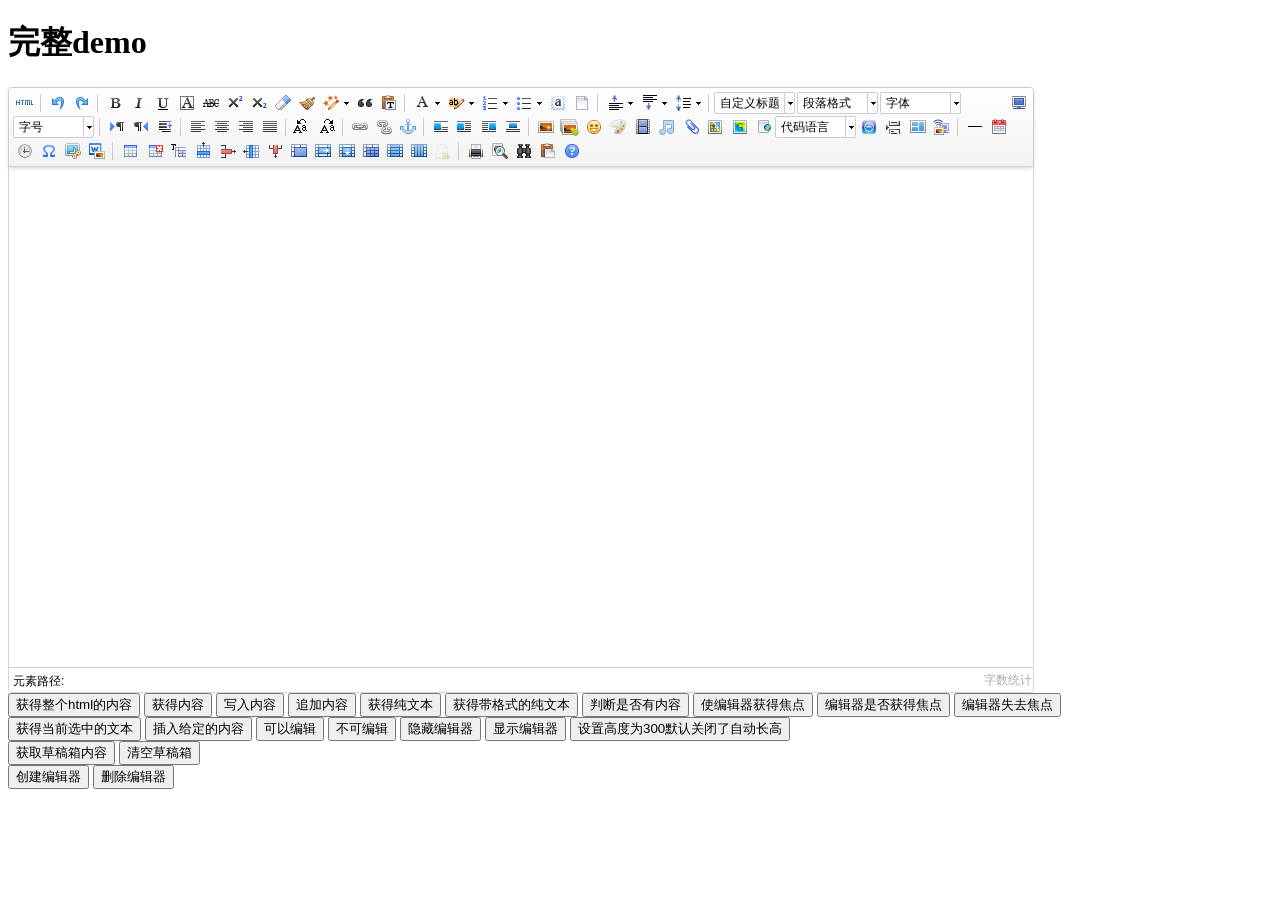
<file: CWGK/ueditor/index.html>
<!DOCTYPE HTML PUBLIC "-//W3C//DTD HTML 4.01 Transitional//EN"
        "http://www.w3.org/TR/html4/loose.dtd">
<html>
<head>
    <title>完整demo</title>
    <meta http-equiv="Content-Type" content="text/html;charset=utf-8"/>
    <script type="text/javascript" charset="utf-8" src="ueditor.config.js"></script>
    <script type="text/javascript" charset="utf-8" src="ueditor.all.min.js"> </script>
    <!--建议手动加在语言，避免在ie下有时因为加载语言失败导致编辑器加载失败-->
    <!--这里加载的语言文件会覆盖你在配置项目里添加的语言类型，比如你在配置项目里配置的是英文，这里加载的中文，那最后就是中文-->
    <script type="text/javascript" charset="utf-8" src="lang/zh-cn/zh-cn.js"></script>

    <style type="text/css">
        div{
            width:100%;
        }
    </style>
</head>
<body>
<div>
    <h1>完整demo</h1>
    <script id="editor" type="text/plain" style="width:1024px;height:500px;"></script>
</div>
<div id="btns">
    <div>
        <button onclick="getAllHtml()">获得整个html的内容</button>
        <button onclick="getContent()">获得内容</button>
        <button onclick="setContent()">写入内容</button>
        <button onclick="setContent(true)">追加内容</button>
        <button onclick="getContentTxt()">获得纯文本</button>
        <button onclick="getPlainTxt()">获得带格式的纯文本</button>
        <button onclick="hasContent()">判断是否有内容</button>
        <button onclick="setFocus()">使编辑器获得焦点</button>
        <button onmousedown="isFocus(event)">编辑器是否获得焦点</button>
        <button onmousedown="setblur(event)" >编辑器失去焦点</button>

    </div>
    <div>
        <button onclick="getText()">获得当前选中的文本</button>
        <button onclick="insertHtml()">插入给定的内容</button>
        <button id="enable" onclick="setEnabled()">可以编辑</button>
        <button onclick="setDisabled()">不可编辑</button>
        <button onclick=" UE.getEditor('editor').setHide()">隐藏编辑器</button>
        <button onclick=" UE.getEditor('editor').setShow()">显示编辑器</button>
        <button onclick=" UE.getEditor('editor').setHeight(300)">设置高度为300默认关闭了自动长高</button>
    </div>

    <div>
        <button onclick="getLocalData()" >获取草稿箱内容</button>
        <button onclick="clearLocalData()" >清空草稿箱</button>
    </div>

</div>
<div>
    <button onclick="createEditor()">
    创建编辑器</button>
    <button onclick="deleteEditor()">
    删除编辑器</button>
</div>

<script type="text/javascript">

    //实例化编辑器
    //建议使用工厂方法getEditor创建和引用编辑器实例，如果在某个闭包下引用该编辑器，直接调用UE.getEditor('editor')就能拿到相关的实例
    var ue = UE.getEditor('editor');


    function isFocus(e){
        alert(UE.getEditor('editor').isFocus());
        UE.dom.domUtils.preventDefault(e)
    }
    function setblur(e){
        UE.getEditor('editor').blur();
        UE.dom.domUtils.preventDefault(e)
    }
    function insertHtml() {
        var value = prompt('插入html代码', '');
        UE.getEditor('editor').execCommand('insertHtml', value)
    }
    function createEditor() {
        enableBtn();
        UE.getEditor('editor');
    }
    function getAllHtml() {
        alert(UE.getEditor('editor').getAllHtml())
    }
    function getContent() {
        var arr = [];
        arr.push("使用editor.getContent()方法可以获得编辑器的内容");
        arr.push("内容为：");
        arr.push(UE.getEditor('editor').getContent());
        alert(arr.join("\n"));
    }
    function getPlainTxt() {
        var arr = [];
        arr.push("使用editor.getPlainTxt()方法可以获得编辑器的带格式的纯文本内容");
        arr.push("内容为：");
        arr.push(UE.getEditor('editor').getPlainTxt());
        alert(arr.join('\n'))
    }
    function setContent(isAppendTo) {
        var arr = [];
        arr.push("使用editor.setContent('欢迎使用ueditor')方法可以设置编辑器的内容");
        UE.getEditor('editor').setContent('欢迎使用ueditor', isAppendTo);
        alert(arr.join("\n"));
    }
    function setDisabled() {
        UE.getEditor('editor').setDisabled('fullscreen');
        disableBtn("enable");
    }

    function setEnabled() {
        UE.getEditor('editor').setEnabled();
        enableBtn();
    }

    function getText() {
        //当你点击按钮时编辑区域已经失去了焦点，如果直接用getText将不会得到内容，所以要在选回来，然后取得内容
        var range = UE.getEditor('editor').selection.getRange();
        range.select();
        var txt = UE.getEditor('editor').selection.getText();
        alert(txt)
    }

    function getContentTxt() {
        var arr = [];
        arr.push("使用editor.getContentTxt()方法可以获得编辑器的纯文本内容");
        arr.push("编辑器的纯文本内容为：");
        arr.push(UE.getEditor('editor').getContentTxt());
        alert(arr.join("\n"));
    }
    function hasContent() {
        var arr = [];
        arr.push("使用editor.hasContents()方法判断编辑器里是否有内容");
        arr.push("判断结果为：");
        arr.push(UE.getEditor('editor').hasContents());
        alert(arr.join("\n"));
    }
    function setFocus() {
        UE.getEditor('editor').focus();
    }
    function deleteEditor() {
        disableBtn();
        UE.getEditor('editor').destroy();
    }
    function disableBtn(str) {
        var div = document.getElementById('btns');
        var btns = UE.dom.domUtils.getElementsByTagName(div, "button");
        for (var i = 0, btn; btn = btns[i++];) {
            if (btn.id == str) {
                UE.dom.domUtils.removeAttributes(btn, ["disabled"]);
            } else {
                btn.setAttribute("disabled", "true");
            }
        }
    }
    function enableBtn() {
        var div = document.getElementById('btns');
        var btns = UE.dom.domUtils.getElementsByTagName(div, "button");
        for (var i = 0, btn; btn = btns[i++];) {
            UE.dom.domUtils.removeAttributes(btn, ["disabled"]);
        }
    }

    function getLocalData () {
        alert(UE.getEditor('editor').execCommand( "getlocaldata" ));
    }

    function clearLocalData () {
        UE.getEditor('editor').execCommand( "clearlocaldata" );
        alert("已清空草稿箱")
    }
</script>
</body>
</html>
</file>
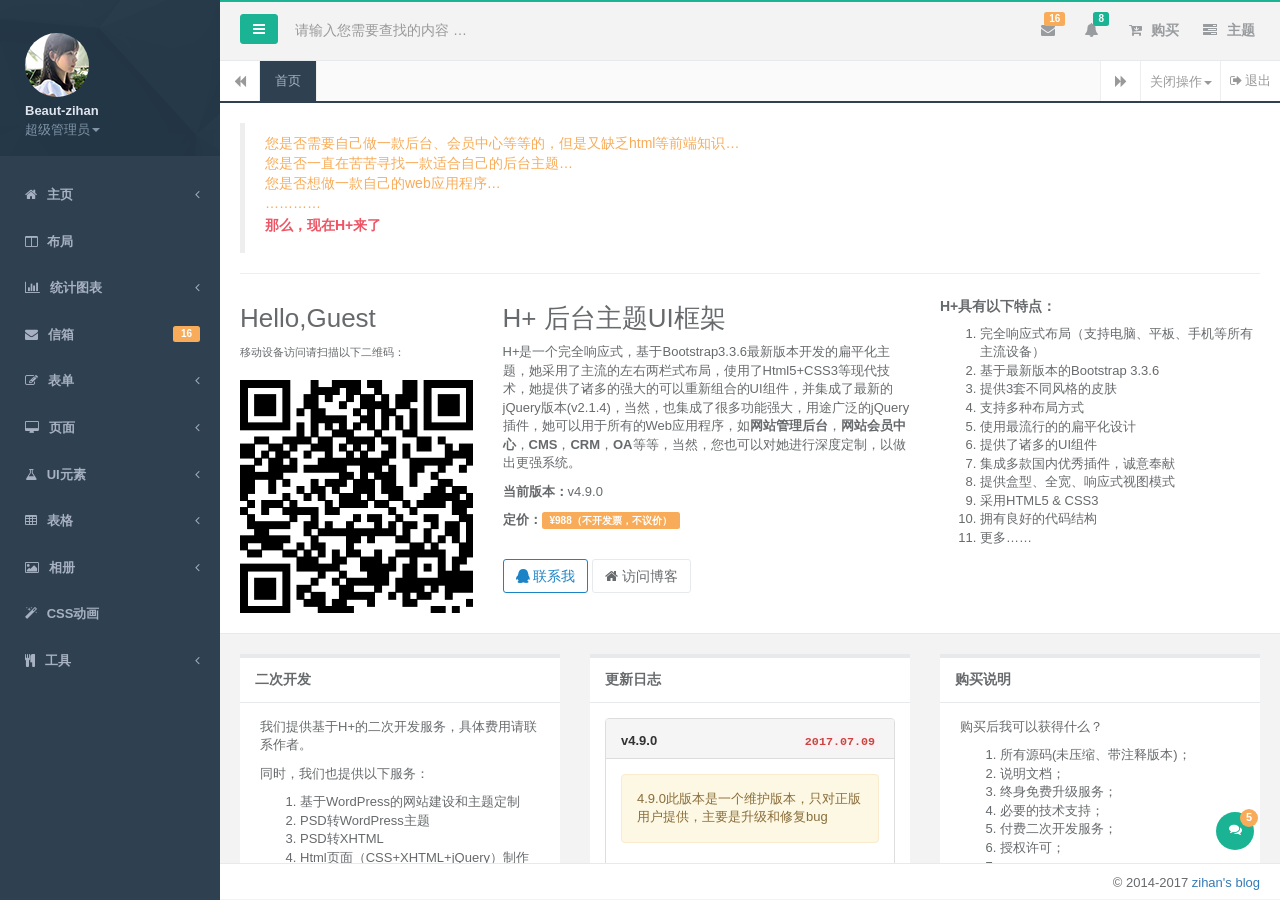
<file: CWGK/UI/index.html>
﻿<!DOCTYPE html>
<html>

<head>
    <meta charset="utf-8">
    <meta name="viewport" content="width=device-width, initial-scale=1.0">
    <meta name="renderer" content="webkit">

    <title>H+ 后台主题UI框架 - 主页</title>

    <meta name="keywords" content="H+后台主题,后台bootstrap框架,会员中心主题,后台HTML,响应式后台">
    <meta name="description" content="H+是一个完全响应式，基于Bootstrap3最新版本开发的扁平化主题，她采用了主流的左右两栏式布局，使用了Html5+CSS3等现代技术">

    <!--[if lt IE 9]>
    <meta http-equiv="refresh" content="0;ie.html" />
    <![endif]-->

    <link rel="shortcut icon" href="favicon.ico"> 
    <link href="css/bootstrap.min.css?v=3.3.6" rel="stylesheet">
    <link href="css/font-awesome.min.css?v=4.4.0" rel="stylesheet">
    <link href="css/animate.css" rel="stylesheet">
    <link href="css/style.css?v=4.1.0" rel="stylesheet">
</head>

<body class="fixed-sidebar full-height-layout gray-bg" style="overflow:hidden">
    <div id="wrapper">
        <!--左侧导航开始-->
        <nav class="navbar-default navbar-static-side" role="navigation">
            <div class="nav-close"><i class="fa fa-times-circle"></i>
            </div>
            <div class="sidebar-collapse">
                <ul class="nav" id="side-menu">
                    <li class="nav-header">
                        <div class="dropdown profile-element">
                            <span><img alt="image" class="img-circle" src="img/profile_small.jpg" /></span>
                            <a data-toggle="dropdown" class="dropdown-toggle" href="#">
                                <span class="clear">
                               <span class="block m-t-xs"><strong class="font-bold">Beaut-zihan</strong></span>
                                <span class="text-muted text-xs block">超级管理员<b class="caret"></b></span>
                                </span>
                            </a>
                            <ul class="dropdown-menu animated fadeInRight m-t-xs">
                                <li><a class="J_menuItem" href="form_avatar.html">修改头像</a>
                                </li>
                                <li><a class="J_menuItem" href="profile.html">个人资料</a>
                                </li>
                                <li><a class="J_menuItem" href="contacts.html">联系我们</a>
                                </li>
                                <li><a class="J_menuItem" href="mailbox.html">信箱</a>
                                </li>
                                <li class="divider"></li>
                                <li><a href="login.html">安全退出</a>
                                </li>
                            </ul>
                        </div>
                        <div class="logo-element">H+
                        </div>
                    </li>
                    <li>
                        <a href="#">
                            <i class="fa fa-home"></i>
                            <span class="nav-label">主页</span>
                            <span class="fa arrow"></span>
                        </a>
                        <ul class="nav nav-second-level">
                            <li>
                                <a class="J_menuItem" href="index_v1.html" data-index="0">主页示例一</a>
                            </li>
                            <li>
                                <a class="J_menuItem" href="index_v2.html">主页示例二</a>
                            </li>
                            <li>
                                <a class="J_menuItem" href="index_v3.html">主页示例三</a>
                            </li>
                            <li>
                                <a class="J_menuItem" href="index_v4.html">主页示例四</a>
                            </li>
                            <li>
                                <a href="index_v5.html" target="_blank">主页示例五</a>
                            </li>
                        </ul>

                    </li>
                    <li>
                        <a class="J_menuItem" href="layouts.html"><i class="fa fa-columns"></i> <span class="nav-label">布局</span></a>
                    </li>
                    <li>
                        <a href="#">
                            <i class="fa fa fa-bar-chart-o"></i>
                            <span class="nav-label">统计图表</span>
                            <span class="fa arrow"></span>
                        </a>
                        <ul class="nav nav-second-level">
                            <li>
                                <a class="J_menuItem" href="graph_echarts.html">百度ECharts</a>
                            </li>
                            <li>
                                <a class="J_menuItem" href="graph_flot.html">Flot</a>
                            </li>
                            <li>
                                <a class="J_menuItem" href="graph_morris.html">Morris.js</a>
                            </li>
                            <li>
                                <a class="J_menuItem" href="graph_rickshaw.html">Rickshaw</a>
                            </li>
                            <li>
                                <a class="J_menuItem" href="graph_peity.html">Peity</a>
                            </li>
                            <li>
                                <a class="J_menuItem" href="graph_sparkline.html">Sparkline</a>
                            </li>
                            <li>
                                <a class="J_menuItem" href="graph_metrics.html">图表组合</a>
                            </li>
                        </ul>
                    </li>

                    <li>
                        <a href="mailbox.html"><i class="fa fa-envelope"></i> <span class="nav-label">信箱 </span><span class="label label-warning pull-right">16</span></a>
                        <ul class="nav nav-second-level">
                            <li><a class="J_menuItem" href="mailbox.html">收件箱</a>
                            </li>
                            <li><a class="J_menuItem" href="mail_detail.html">查看邮件</a>
                            </li>
                            <li><a class="J_menuItem" href="mail_compose.html">写信</a>
                            </li>
                        </ul>
                    </li>
                    <li>
                        <a href="#"><i class="fa fa-edit"></i> <span class="nav-label">表单</span><span class="fa arrow"></span></a>
                        <ul class="nav nav-second-level">
                            <li><a class="J_menuItem" href="form_basic.html">基本表单</a>
                            </li>
                            <li><a class="J_menuItem" href="form_validate.html">表单验证</a>
                            </li>
                            <li><a class="J_menuItem" href="form_advanced.html">高级插件</a>
                            </li>
                            <li><a class="J_menuItem" href="form_wizard.html">表单向导</a>
                            </li>
                            <li>
                                <a href="#">文件上传 <span class="fa arrow"></span></a>
                                <ul class="nav nav-third-level">
                                    <li><a class="J_menuItem" href="form_webuploader.html">百度WebUploader</a>
                                    </li>
                                    <li><a class="J_menuItem" href="form_file_upload.html">DropzoneJS</a>
                                    </li>
                                    <li><a class="J_menuItem" href="form_avatar.html">头像裁剪上传</a>
                                    </li>
                                </ul>
                            </li>
                            <li>
                                <a href="#">编辑器 <span class="fa arrow"></span></a>
                                <ul class="nav nav-third-level">
                                    <li><a class="J_menuItem" href="form_editors.html">富文本编辑器</a>
                                    </li>
                                    <li><a class="J_menuItem" href="form_simditor.html">simditor</a>
                                    </li>
                                    <li><a class="J_menuItem" href="form_markdown.html">MarkDown编辑器</a>
                                    </li>
                                    <li><a class="J_menuItem" href="code_editor.html">代码编辑器</a>
                                    </li>
                                </ul>
                            </li>
                            <li><a class="J_menuItem" href="suggest.html">搜索自动补全</a>
                            </li>
                            <li><a class="J_menuItem" href="layerdate.html">日期选择器layerDate</a>
                            </li>
                        </ul>
                    </li>
                    <li>
                        <a href="#"><i class="fa fa-desktop"></i> <span class="nav-label">页面</span><span class="fa arrow"></span></a>
                        <ul class="nav nav-second-level">
                            <li><a class="J_menuItem" href="contacts.html">联系人</a>
                            </li>
                            <li><a class="J_menuItem" href="profile.html">个人资料</a>
                            </li>
                            <li>
                                <a href="#">项目管理 <span class="fa arrow"></span></a>
                                <ul class="nav nav-third-level">
                                    <li><a class="J_menuItem" href="projects.html">项目</a>
                                    </li>
                                    <li><a class="J_menuItem" href="project_detail.html">项目详情</a>
                                    </li>
                                </ul>
                            </li>
                            <li><a class="J_menuItem" href="teams_board.html">团队管理</a>
                            </li>
                            <li><a class="J_menuItem" href="social_feed.html">信息流</a>
                            </li>
                            <li><a class="J_menuItem" href="clients.html">客户管理</a>
                            </li>
                            <li><a class="J_menuItem" href="file_manager.html">文件管理器</a>
                            </li>
                            <li><a class="J_menuItem" href="calendar.html">日历</a>
                            </li>
                            <li>
                                <a href="#">博客 <span class="fa arrow"></span></a>
                                <ul class="nav nav-third-level">
                                    <li><a class="J_menuItem" href="blog.html">文章列表</a>
                                    </li>
                                    <li><a class="J_menuItem" href="article.html">文章详情</a>
                                    </li>
                                </ul>
                            </li>
                            <li><a class="J_menuItem" href="faq.html">FAQ</a>
                            </li>
                            <li>
                                <a href="#">时间轴 <span class="fa arrow"></span></a>
                                <ul class="nav nav-third-level">
                                    <li><a class="J_menuItem" href="timeline.html">时间轴</a>
                                    </li>
                                    <li><a class="J_menuItem" href="timeline_v2.html">时间轴v2</a>
                                    </li>
                                </ul>
                            </li>
                            <li><a class="J_menuItem" href="pin_board.html">标签墙</a>
                            </li>
                            <li>
                                <a href="#">单据 <span class="fa arrow"></span></a>
                                <ul class="nav nav-third-level">
                                    <li><a class="J_menuItem" href="invoice.html">单据</a>
                                    </li>
                                    <li><a class="J_menuItem" href="invoice_print.html">单据打印</a>
                                    </li>
                                </ul>
                            </li>
                            <li><a class="J_menuItem" href="search_results.html">搜索结果</a>
                            </li>
                            <li><a class="J_menuItem" href="forum_main.html">论坛</a>
                            </li>
                            <li>
                                <a href="#">即时通讯 <span class="fa arrow"></span></a>
                                <ul class="nav nav-third-level">
                                    <li><a class="J_menuItem" href="chat_view.html">聊天窗口</a>
                                    </li>
                                    <li><a class="J_menuItem" href="webim.html">layIM</a>
                                    </li>
                                </ul>
                            </li>
                            <li>
                                <a href="#">登录注册相关 <span class="fa arrow"></span></a>
                                <ul class="nav nav-third-level">
                                    <li><a href="login.html" target="_blank">登录页面</a>
                                    </li>
                                    <li><a href="login_v2.html" target="_blank">登录页面v2</a>
                                    </li>
                                    <li><a href="register.html" target="_blank">注册页面</a>
                                    </li>
                                    <li><a href="lockscreen.html" target="_blank">登录超时</a>
                                    </li>
                                </ul>
                            </li>
                            <li><a class="J_menuItem" href="404.html">404页面</a>
                            </li>
                            <li><a class="J_menuItem" href="500.html">500页面</a>
                            </li>
                            <li><a class="J_menuItem" href="empty_page.html">空白页</a>
                            </li>
                        </ul>
                    </li>
                    <li>
                        <a href="#"><i class="fa fa-flask"></i> <span class="nav-label">UI元素</span><span class="fa arrow"></span></a>
                        <ul class="nav nav-second-level">
                            <li><a class="J_menuItem" href="typography.html">排版</a>
                            </li>
                            <li>
                                <a href="#">字体图标 <span class="fa arrow"></span></a>
                                <ul class="nav nav-third-level">
                                    <li>
                                        <a class="J_menuItem" href="fontawesome.html">Font Awesome</a>
                                    </li>
                                    <li>
                                        <a class="J_menuItem" href="glyphicons.html">Glyphicon</a>
                                    </li>
                                    <li>
                                        <a class="J_menuItem" href="iconfont.html">阿里巴巴矢量图标库</a>
                                    </li>
                                </ul>
                            </li>
                            <li>
                                <a href="#">拖动排序 <span class="fa arrow"></span></a>
                                <ul class="nav nav-third-level">
                                    <li><a class="J_menuItem" href="draggable_panels.html">拖动面板</a>
                                    </li>
                                    <li><a class="J_menuItem" href="agile_board.html">任务清单</a>
                                    </li>
                                </ul>
                            </li>
                            <li><a class="J_menuItem" href="buttons.html">按钮</a>
                            </li>
                            <li><a class="J_menuItem" href="tabs_panels.html">选项卡 &amp; 面板</a>
                            </li>
                            <li><a class="J_menuItem" href="notifications.html">通知 &amp; 提示</a>
                            </li>
                            <li><a class="J_menuItem" href="badges_labels.html">徽章，标签，进度条</a>
                            </li>
                            <li>
                                <a class="J_menuItem" href="grid_options.html">栅格</a>
                            </li>
                            <li><a class="J_menuItem" href="plyr.html">视频、音频</a>
                            </li>
                            <li>
                                <a href="#">弹框插件 <span class="fa arrow"></span></a>
                                <ul class="nav nav-third-level">
                                    <li><a class="J_menuItem" href="layer.html">Web弹层组件layer</a>
                                    </li>
                                    <li><a class="J_menuItem" href="modal_window.html">模态窗口</a>
                                    </li>
                                    <li><a class="J_menuItem" href="sweetalert.html">SweetAlert</a>
                                    </li>
                                </ul>
                            </li>
                            <li>
                                <a href="#">树形视图 <span class="fa arrow"></span></a>
                                <ul class="nav nav-third-level">
                                    <li><a class="J_menuItem" href="jstree.html">jsTree</a>
                                    </li>
                                    <li><a class="J_menuItem" href="tree_view.html">Bootstrap Tree View</a>
                                    </li>
                                    <li><a class="J_menuItem" href="nestable_list.html">nestable</a>
                                    </li>
                                </ul>
                            </li>
                            <li><a class="J_menuItem" href="toastr_notifications.html">Toastr通知</a>
                            </li>
                            <li><a class="J_menuItem" href="diff.html">文本对比</a>
                            </li>
                            <li><a class="J_menuItem" href="spinners.html">加载动画</a>
                            </li>
                            <li><a class="J_menuItem" href="widgets.html">小部件</a>
                            </li>
                        </ul>
                    </li>
                    <li>
                        <a href="#"><i class="fa fa-table"></i> <span class="nav-label">表格</span><span class="fa arrow"></span></a>
                        <ul class="nav nav-second-level">
                            <li><a class="J_menuItem" href="table_basic.html">基本表格</a>
                            </li>
                            <li><a class="J_menuItem" href="table_data_tables.html">DataTables</a>
                            </li>
                            <li><a class="J_menuItem" href="table_jqgrid.html">jqGrid</a>
                            </li>
                            <li><a class="J_menuItem" href="table_foo_table.html">Foo Tables</a>
                            </li>
                            <li><a class="J_menuItem" href="table_bootstrap.html">Bootstrap Table
                                <span class="label label-danger pull-right">推荐</span></a>
                            </li>
                        </ul>
                    </li>
                    <li>
                        <a href="#"><i class="fa fa-picture-o"></i> <span class="nav-label">相册</span><span class="fa arrow"></span></a>
                        <ul class="nav nav-second-level">
                            <li><a class="J_menuItem" href="basic_gallery.html">基本图库</a>
                            </li>
                            <li><a class="J_menuItem" href="carousel.html">图片切换</a>
                            </li>
                            <li><a class="J_menuItem" href="blueimp.html">Blueimp相册</a>
                            </li>
                        </ul>
                    </li>
                    <li>
                        <a class="J_menuItem" href="css_animation.html"><i class="fa fa-magic"></i> <span class="nav-label">CSS动画</span></a>
                    </li>
                    <li>
                        <a href="#"><i class="fa fa-cutlery"></i> <span class="nav-label">工具 </span><span class="fa arrow"></span></a>
                        <ul class="nav nav-second-level">
                            <li><a class="J_menuItem" href="form_builder.html">表单构建器</a>
                            </li>
                        </ul>
                    </li>

                </ul>
            </div>
        </nav>
        <!--左侧导航结束-->
        <!--右侧部分开始-->
        <div id="page-wrapper" class="gray-bg dashbard-1">
            <div class="row border-bottom">
                <nav class="navbar navbar-static-top" role="navigation" style="margin-bottom: 0">
                    <div class="navbar-header"><a class="navbar-minimalize minimalize-styl-2 btn btn-primary " href="#"><i class="fa fa-bars"></i> </a>
                        <form role="search" class="navbar-form-custom" method="post" action="search_results.html">
                            <div class="form-group">
                                <input type="text" placeholder="请输入您需要查找的内容 …" class="form-control" name="top-search" id="top-search">
                            </div>
                        </form>
                    </div>
                    <ul class="nav navbar-top-links navbar-right">
                        <li class="dropdown">
                            <a class="dropdown-toggle count-info" data-toggle="dropdown" href="#">
                                <i class="fa fa-envelope"></i> <span class="label label-warning">16</span>
                            </a>
                            <ul class="dropdown-menu dropdown-messages">
                                <li class="m-t-xs">
                                    <div class="dropdown-messages-box">
                                        <a href="profile.html" class="pull-left">
                                            <img alt="image" class="img-circle" src="img/a7.jpg">
                                        </a>
                                        <div class="media-body">
                                            <small class="pull-right">46小时前</small>
                                            <strong>小四</strong> 这个在日本投降书上签字的军官，建国后一定是个不小的干部吧？
                                            <br>
                                            <small class="text-muted">3天前 2016.11.8</small>
                                        </div>
                                    </div>
                                </li>
                                <li class="divider"></li>
                                <li>
                                    <div class="dropdown-messages-box">
                                        <a href="profile.html" class="pull-left">
                                            <img alt="image" class="img-circle" src="img/a4.jpg">
                                        </a>
                                        <div class="media-body ">
                                            <small class="pull-right text-navy">25小时前</small>
                                            <strong>国民岳父</strong> 如何看待“男子不满自己爱犬被称为狗，刺伤路人”？——这人比犬还凶
                                            <br>
                                            <small class="text-muted">昨天</small>
                                        </div>
                                    </div>
                                </li>
                                <li class="divider"></li>
                                <li>
                                    <div class="text-center link-block">
                                        <a class="J_menuItem" href="mailbox.html">
                                            <i class="fa fa-envelope"></i> <strong> 查看所有消息</strong>
                                        </a>
                                    </div>
                                </li>
                            </ul>
                        </li>
                        <li class="dropdown">
                            <a class="dropdown-toggle count-info" data-toggle="dropdown" href="#">
                                <i class="fa fa-bell"></i> <span class="label label-primary">8</span>
                            </a>
                            <ul class="dropdown-menu dropdown-alerts">
                                <li>
                                    <a href="mailbox.html">
                                        <div>
                                            <i class="fa fa-envelope fa-fw"></i> 您有16条未读消息
                                            <span class="pull-right text-muted small">4分钟前</span>
                                        </div>
                                    </a>
                                </li>
                                <li class="divider"></li>
                                <li>
                                    <a href="profile.html">
                                        <div>
                                            <i class="fa fa-qq fa-fw"></i> 3条新回复
                                            <span class="pull-right text-muted small">12分钟钱</span>
                                        </div>
                                    </a>
                                </li>
                                <li class="divider"></li>
                                <li>
                                    <div class="text-center link-block">
                                        <a class="J_menuItem" href="notifications.html">
                                            <strong>查看所有 </strong>
                                            <i class="fa fa-angle-right"></i>
                                        </a>
                                    </div>
                                </li>
                            </ul>
                        </li>
                        <li class="hidden-xs">
                            <a href="index_v1.html" class="J_menuItem" data-index="0"><i class="fa fa-cart-arrow-down"></i> 购买</a>
                        </li>
                        <li class="dropdown hidden-xs">
                            <a class="right-sidebar-toggle" aria-expanded="false">
                                <i class="fa fa-tasks"></i> 主题
                            </a>
                        </li>
                    </ul>
                </nav>
            </div>
            <div class="row content-tabs">
                <button class="roll-nav roll-left J_tabLeft"><i class="fa fa-backward"></i>
                </button>
                <nav class="page-tabs J_menuTabs">
                    <div class="page-tabs-content">
                        <a href="javascript:;" class="active J_menuTab" data-id="index_v1.html">首页</a>
                    </div>
                </nav>
                <button class="roll-nav roll-right J_tabRight"><i class="fa fa-forward"></i>
                </button>
                <div class="btn-group roll-nav roll-right">
                    <button class="dropdown J_tabClose" data-toggle="dropdown">关闭操作<span class="caret"></span>

                    </button>
                    <ul role="menu" class="dropdown-menu dropdown-menu-right">
                        <li class="J_tabShowActive"><a>定位当前选项卡</a>
                        </li>
                        <li class="divider"></li>
                        <li class="J_tabCloseAll"><a>关闭全部选项卡</a>
                        </li>
                        <li class="J_tabCloseOther"><a>关闭其他选项卡</a>
                        </li>
                    </ul>
                </div>
                <a href="login.html" class="roll-nav roll-right J_tabExit"><i class="fa fa fa-sign-out"></i> 退出</a>
            </div>
            <div class="row J_mainContent" id="content-main">
                <iframe class="J_iframe" name="iframe0" width="100%" height="100%" src="index_v1.html?v=4.0" frameborder="0" data-id="index_v1.html" seamless></iframe>
            </div>
            <div class="footer">
                <div class="pull-right">&copy; 2014-2017 <a href="http://www.zi-han.net/" target="_blank">zihan's blog</a>
                </div>
            </div>
        </div>
        <!--右侧部分结束-->
        <!--右侧边栏开始-->
        <div id="right-sidebar">
            <div class="sidebar-container">

                <ul class="nav nav-tabs navs-3">

                    <li class="active">
                        <a data-toggle="tab" href="#tab-1">
                            <i class="fa fa-gear"></i> 主题
                        </a>
                    </li>
                    <li class=""><a data-toggle="tab" href="#tab-2">
                        通知
                    </a>
                    </li>
                    <li><a data-toggle="tab" href="#tab-3">
                        项目进度
                    </a>
                    </li>
                </ul>

                <div class="tab-content">
                    <div id="tab-1" class="tab-pane active">
                        <div class="sidebar-title">
                            <h3> <i class="fa fa-comments-o"></i> 主题设置</h3>
                            <small><i class="fa fa-tim"></i> 你可以从这里选择和预览主题的布局和样式，这些设置会被保存在本地，下次打开的时候会直接应用这些设置。</small>
                        </div>
                        <div class="skin-setttings">
                            <div class="title">主题设置</div>
                            <div class="setings-item">
                                <span>收起左侧菜单</span>
                                <div class="switch">
                                    <div class="onoffswitch">
                                        <input type="checkbox" name="collapsemenu" class="onoffswitch-checkbox" id="collapsemenu">
                                        <label class="onoffswitch-label" for="collapsemenu">
                                            <span class="onoffswitch-inner"></span>
                                            <span class="onoffswitch-switch"></span>
                                        </label>
                                    </div>
                                </div>
                            </div>
                            <div class="setings-item">
                                <span>固定顶部</span>

                                <div class="switch">
                                    <div class="onoffswitch">
                                        <input type="checkbox" name="fixednavbar" class="onoffswitch-checkbox" id="fixednavbar">
                                        <label class="onoffswitch-label" for="fixednavbar">
                                            <span class="onoffswitch-inner"></span>
                                            <span class="onoffswitch-switch"></span>
                                        </label>
                                    </div>
                                </div>
                            </div>
                            <div class="setings-item">
                                <span>
                        固定宽度
                    </span>

                                <div class="switch">
                                    <div class="onoffswitch">
                                        <input type="checkbox" name="boxedlayout" class="onoffswitch-checkbox" id="boxedlayout">
                                        <label class="onoffswitch-label" for="boxedlayout">
                                            <span class="onoffswitch-inner"></span>
                                            <span class="onoffswitch-switch"></span>
                                        </label>
                                    </div>
                                </div>
                            </div>
                            <div class="title">皮肤选择</div>
                            <div class="setings-item default-skin nb">
                                <span class="skin-name ">
                         <a href="#" class="s-skin-0">
                             默认皮肤
                         </a>
                    </span>
                            </div>
                            <div class="setings-item blue-skin nb">
                                <span class="skin-name ">
                        <a href="#" class="s-skin-1">
                            蓝色主题
                        </a>
                    </span>
                            </div>
                            <div class="setings-item yellow-skin nb">
                                <span class="skin-name ">
                        <a href="#" class="s-skin-3">
                            黄色/紫色主题
                        </a>
                    </span>
                            </div>
                        </div>
                    </div>
                    <div id="tab-2" class="tab-pane">

                        <div class="sidebar-title">
                            <h3> <i class="fa fa-comments-o"></i> 最新通知</h3>
                            <small><i class="fa fa-tim"></i> 您当前有10条未读信息</small>
                        </div>

                        <div>

                            <div class="sidebar-message">
                                <a href="#">
                                    <div class="pull-left text-center">
                                        <img alt="image" class="img-circle message-avatar" src="img/a1.jpg">

                                        <div class="m-t-xs">
                                            <i class="fa fa-star text-warning"></i>
                                            <i class="fa fa-star text-warning"></i>
                                        </div>
                                    </div>
                                    <div class="media-body">

                                        据天津日报报道：瑞海公司董事长于学伟，副董事长董社轩等10人在13日上午已被控制。
                                        <br>
                                        <small class="text-muted">今天 4:21</small>
                                    </div>
                                </a>
                            </div>
                            <div class="sidebar-message">
                                <a href="#">
                                    <div class="pull-left text-center">
                                        <img alt="image" class="img-circle message-avatar" src="img/a2.jpg">
                                    </div>
                                    <div class="media-body">
                                        HCY48之音乐大魔王会员专属皮肤已上线，快来一键换装拥有他，宣告你对华晨宇的爱吧！
                                        <br>
                                        <small class="text-muted">昨天 2:45</small>
                                    </div>
                                </a>
                            </div>
                            <div class="sidebar-message">
                                <a href="#">
                                    <div class="pull-left text-center">
                                        <img alt="image" class="img-circle message-avatar" src="img/a3.jpg">

                                        <div class="m-t-xs">
                                            <i class="fa fa-star text-warning"></i>
                                            <i class="fa fa-star text-warning"></i>
                                            <i class="fa fa-star text-warning"></i>
                                        </div>
                                    </div>
                                    <div class="media-body">
                                        写的好！与您分享
                                        <br>
                                        <small class="text-muted">昨天 1:10</small>
                                    </div>
                                </a>
                            </div>
                            <div class="sidebar-message">
                                <a href="#">
                                    <div class="pull-left text-center">
                                        <img alt="image" class="img-circle message-avatar" src="img/a4.jpg">
                                    </div>

                                    <div class="media-body">
                                        国外极限小子的炼成！这还是亲生的吗！！
                                        <br>
                                        <small class="text-muted">昨天 8:37</small>
                                    </div>
                                </a>
                            </div>
                            <div class="sidebar-message">
                                <a href="#">
                                    <div class="pull-left text-center">
                                        <img alt="image" class="img-circle message-avatar" src="img/a8.jpg">
                                    </div>
                                    <div class="media-body">

                                        一只流浪狗被收留后，为了减轻主人的负担，坚持自己觅食，甚至......有些东西，可能她比我们更懂。
                                        <br>
                                        <small class="text-muted">今天 4:21</small>
                                    </div>
                                </a>
                            </div>
                            <div class="sidebar-message">
                                <a href="#">
                                    <div class="pull-left text-center">
                                        <img alt="image" class="img-circle message-avatar" src="img/a7.jpg">
                                    </div>
                                    <div class="media-body">
                                        这哥们的新视频又来了，创意杠杠滴，帅炸了！
                                        <br>
                                        <small class="text-muted">昨天 2:45</small>
                                    </div>
                                </a>
                            </div>
                            <div class="sidebar-message">
                                <a href="#">
                                    <div class="pull-left text-center">
                                        <img alt="image" class="img-circle message-avatar" src="img/a3.jpg">

                                        <div class="m-t-xs">
                                            <i class="fa fa-star text-warning"></i>
                                            <i class="fa fa-star text-warning"></i>
                                            <i class="fa fa-star text-warning"></i>
                                        </div>
                                    </div>
                                    <div class="media-body">
                                        最近在补追此剧，特别喜欢这段表白。
                                        <br>
                                        <small class="text-muted">昨天 1:10</small>
                                    </div>
                                </a>
                            </div>
                            <div class="sidebar-message">
                                <a href="#">
                                    <div class="pull-left text-center">
                                        <img alt="image" class="img-circle message-avatar" src="img/a4.jpg">
                                    </div>
                                    <div class="media-body">
                                        我发起了一个投票 【你认为下午大盘会翻红吗？】
                                        <br>
                                        <small class="text-muted">星期一 8:37</small>
                                    </div>
                                </a>
                            </div>
                        </div>

                    </div>
                    <div id="tab-3" class="tab-pane">

                        <div class="sidebar-title">
                            <h3> <i class="fa fa-cube"></i> 最新任务</h3>
                            <small><i class="fa fa-tim"></i> 您当前有14个任务，10个已完成</small>
                        </div>

                        <ul class="sidebar-list">
                            <li>
                                <a href="#">
                                    <div class="small pull-right m-t-xs">9小时以后</div>
                                    <h4>市场调研</h4> 按要求接收教材；

                                    <div class="small">已完成： 22%</div>
                                    <div class="progress progress-mini">
                                        <div style="width: 22%;" class="progress-bar progress-bar-warning"></div>
                                    </div>
                                    <div class="small text-muted m-t-xs">项目截止： 4:00 - 2015.10.01</div>
                                </a>
                            </li>
                            <li>
                                <a href="#">
                                    <div class="small pull-right m-t-xs">9小时以后</div>
                                    <h4>可行性报告研究报上级批准 </h4> 编写目的编写本项目进度报告的目的在于更好的控制软件开发的时间,对团队成员的 开发进度作出一个合理的比对

                                    <div class="small">已完成： 48%</div>
                                    <div class="progress progress-mini">
                                        <div style="width: 48%;" class="progress-bar"></div>
                                    </div>
                                </a>
                            </li>
                            <li>
                                <a href="#">
                                    <div class="small pull-right m-t-xs">9小时以后</div>
                                    <h4>立项阶段</h4> 东风商用车公司 采购综合综合查询分析系统项目进度阶段性报告武汉斯迪克科技有限公司

                                    <div class="small">已完成： 14%</div>
                                    <div class="progress progress-mini">
                                        <div style="width: 14%;" class="progress-bar progress-bar-info"></div>
                                    </div>
                                </a>
                            </li>
                            <li>
                                <a href="#">
                                    <span class="label label-primary pull-right">NEW</span>
                                    <h4>设计阶段</h4>
                                    <!--<div class="small pull-right m-t-xs">9小时以后</div>-->
                                    项目进度报告(Project Progress Report)
                                    <div class="small">已完成： 22%</div>
                                    <div class="small text-muted m-t-xs">项目截止： 4:00 - 2015.10.01</div>
                                </a>
                            </li>
                            <li>
                                <a href="#">
                                    <div class="small pull-right m-t-xs">9小时以后</div>
                                    <h4>拆迁阶段</h4> 科研项目研究进展报告 项目编号: 项目名称: 项目负责人:

                                    <div class="small">已完成： 22%</div>
                                    <div class="progress progress-mini">
                                        <div style="width: 22%;" class="progress-bar progress-bar-warning"></div>
                                    </div>
                                    <div class="small text-muted m-t-xs">项目截止： 4:00 - 2015.10.01</div>
                                </a>
                            </li>
                            <li>
                                <a href="#">
                                    <div class="small pull-right m-t-xs">9小时以后</div>
                                    <h4>建设阶段 </h4> 编写目的编写本项目进度报告的目的在于更好的控制软件开发的时间,对团队成员的 开发进度作出一个合理的比对

                                    <div class="small">已完成： 48%</div>
                                    <div class="progress progress-mini">
                                        <div style="width: 48%;" class="progress-bar"></div>
                                    </div>
                                </a>
                            </li>
                            <li>
                                <a href="#">
                                    <div class="small pull-right m-t-xs">9小时以后</div>
                                    <h4>获证开盘</h4> 编写目的编写本项目进度报告的目的在于更好的控制软件开发的时间,对团队成员的 开发进度作出一个合理的比对

                                    <div class="small">已完成： 14%</div>
                                    <div class="progress progress-mini">
                                        <div style="width: 14%;" class="progress-bar progress-bar-info"></div>
                                    </div>
                                </a>
                            </li>

                        </ul>

                    </div>
                </div>

            </div>
        </div>
        <!--右侧边栏结束-->
        <!--mini聊天窗口开始-->
        <div class="small-chat-box fadeInRight animated">

            <div class="heading" draggable="true">
                <small class="chat-date pull-right">
                    2015.9.1
                </small> 与 Beau-zihan 聊天中
            </div>

            <div class="content">

                <div class="left">
                    <div class="author-name">
                        Beau-zihan <small class="chat-date">
                        10:02
                    </small>
                    </div>
                    <div class="chat-message active">
                        你好
                    </div>

                </div>
                <div class="right">
                    <div class="author-name">
                        游客
                        <small class="chat-date">
                            11:24
                        </small>
                    </div>
                    <div class="chat-message">
                        你好，请问H+有帮助文档吗？
                    </div>
                </div>
                <div class="left">
                    <div class="author-name">
                        Beau-zihan
                        <small class="chat-date">
                            08:45
                        </small>
                    </div>
                    <div class="chat-message active">
                        有，购买的H+源码包中有帮助文档，位于docs文件夹下
                    </div>
                </div>
                <div class="right">
                    <div class="author-name">
                        游客
                        <small class="chat-date">
                            11:24
                        </small>
                    </div>
                    <div class="chat-message">
                        那除了帮助文档还提供什么样的服务？
                    </div>
                </div>
                <div class="left">
                    <div class="author-name">
                        Beau-zihan
                        <small class="chat-date">
                            08:45
                        </small>
                    </div>
                    <div class="chat-message active">
                        1.所有源码(未压缩、带注释版本)；
                        <br> 2.说明文档；
                        <br> 3.终身免费升级服务；
                        <br> 4.必要的技术支持；
                        <br> 5.付费二次开发服务；
                        <br> 6.授权许可；
                        <br> ……
                        <br>
                    </div>
                </div>


            </div>
            <div class="form-chat">
                <div class="input-group input-group-sm">
                    <input type="text" class="form-control"> <span class="input-group-btn"> <button
                        class="btn btn-primary" type="button">发送
                </button> </span>
                </div>
            </div>

        </div>
        <div id="small-chat">
            <span class="badge badge-warning pull-right">5</span>
            <a class="open-small-chat">
                <i class="fa fa-comments"></i>

            </a>
        </div>
        <!--mini聊天窗口结束-->
    </div>

    <!-- 全局js -->
    <script src="js/jquery.min.js?v=2.1.4"></script>
    <script src="js/bootstrap.min.js?v=3.3.6"></script>
    <script src="js/plugins/metisMenu/jquery.metisMenu.js"></script>
    <script src="js/plugins/slimscroll/jquery.slimscroll.min.js"></script>
    <script src="js/plugins/layer/layer.min.js"></script>

    <!-- 自定义js -->
    <script src="js/hplus.js?v=4.1.0"></script>
    <script type="text/javascript" src="js/contabs.js"></script>

    <!-- 第三方插件 -->
    <script src="js/plugins/pace/pace.min.js"></script>

</body>

</html>
</file>
<file: CWGK/UI/css/style.css>
/*
 *
 *   H+ - 后台主题UI框架
 *   version 4.9
 *
*/

h1,
h2,
h3,
h4,
h5,
h6 {
    font-weight: 100;
}

h1 {
    font-size: 30px;
}

h2 {
    font-size: 24px;
}

h3 {
    font-size: 16px;
}

h4 {
    font-size: 14px;
}

h5 {
    font-size: 12px;
}

h6 {
    font-size: 10px;
}

h3,
h4,
h5 {
    margin-top: 5px;
    font-weight: 600;
}

a:focus {
    outline: none;
}

.nav > li > a {
    color: #a7b1c2;
    font-weight: 600;
    padding: 14px 20px 14px 25px;
}

.nav li>a {
    display: block;
    /*white-space: nowrap;*/
}

.nav.navbar-right > li > a {
    color: #999c9e;
}

.nav > li.active > a {
    color: #ffffff;
}

.navbar-default .nav > li > a:hover,
.navbar-default .nav > li > a:focus {
    background-color: #293846;
    color: white;
}

.nav .open > a,
.nav .open > a:hover,
.nav .open > a:focus {
    background: #fff;
}

.nav > li > a i {
    margin-right: 6px;
}

.navbar {
    border: 0;
}

.navbar-default {
    background-color: transparent;
    border-color: #2f4050;
    position: relative;
}

.navbar-top-links li {
    display: inline-block;
}

.navbar-top-links li:last-child {
    margin-right: 30px;
}

body.body-small .navbar-top-links li:last-child {
    margin-right: 10px;
}

.navbar-top-links li a {
    padding: 20px 10px;
    min-height: 50px;
}

.dropdown-menu {
    border: medium none;
    display: none;
    float: left;
    font-size: 12px;
    left: 0;
    list-style: none outside none;
    padding: 0;
    position: absolute;
    text-shadow: none;
    top: 100%;
    z-index: 1000;
    border-radius: 0;
    box-shadow: 0 0 3px rgba(86, 96, 117, 0.3);
}

.dropdown-menu > li > a {
    border-radius: 3px;
    color: inherit;
    line-height: 25px;
    margin: 4px;
    text-align: left;
    font-weight: normal;
}

.dropdown-menu > li > a.font-bold {
    font-weight: 600;
}

.navbar-top-links .dropdown-menu li {
    display: block;
}

.navbar-top-links .dropdown-menu li:last-child {
    margin-right: 0;
}

.navbar-top-links .dropdown-menu li a {
    padding: 3px 20px;
    min-height: 0;
}

.navbar-top-links .dropdown-menu li a div {
    white-space: normal;
}

.navbar-top-links .dropdown-messages,
.navbar-top-links .dropdown-tasks,
.navbar-top-links .dropdown-alerts {
    width: 310px;
    min-width: 0;
}

.navbar-top-links .dropdown-messages {
    margin-left: 5px;
}

.navbar-top-links .dropdown-tasks {
    margin-left: -59px;
}

.navbar-top-links .dropdown-alerts {
    margin-left: -123px;
}

.navbar-top-links .dropdown-user {
    right: 0;
    left: auto;
}

.dropdown-messages,
.dropdown-alerts {
    padding: 10px 10px 10px 10px;
}

.dropdown-messages li a,
.dropdown-alerts li a {
    font-size: 12px;
}

.dropdown-messages li em,
.dropdown-alerts li em {
    font-size: 10px;
}

.nav.navbar-top-links .dropdown-alerts a {
    font-size: 12px;
}

.nav-header {
    padding: 33px 25px;
    background: url("patterns/header-profile.png") no-repeat;
}

.pace-done .nav-header {
    -webkit-transition: all 0.5s;
    transition: all 0.5s;
}

.nav > li.active {
    border-left: 4px solid #19aa8d;
    background: #293846;
}

.nav.nav-second-level > li.active {
    border: none;
}

.nav.nav-second-level.collapse[style] {
    height: auto !important;
}

.nav-header a {
    color: #DFE4ED;
}

.nav-header .text-muted {
    color: #8095a8;
}

.minimalize-styl-2 {
    padding: 4px 12px;
    margin: 14px 5px 5px 20px;
    font-size: 14px;
    float: left;
}

.navbar-form-custom {
    float: left;
    height: 50px;
    padding: 0;
    width: 200px;
    display: inline-table;
}

.navbar-form-custom .form-group {
    margin-bottom: 0;
}

.nav.navbar-top-links a {
    font-size: 14px;
}

.navbar-form-custom .form-control {
    background: none repeat scroll 0 0 rgba(0, 0, 0, 0);
    border: medium none;
    font-size: 14px;
    height: 60px;
    margin: 0;
    z-index: 2000;
}

.count-info .label {
    line-height: 12px;
    padding: 1px 5px;
    position: absolute;
    right: 6px;
    top: 12px;
}

.arrow {
    float: right;
    margin-top: 2px;
}

.fa.arrow:before {
    content: "\f104";
}

.active > a > .fa.arrow:before {
    content: "\f107";
}

.nav-second-level li,
.nav-third-level li {
    border-bottom: none !important;
}

.nav-second-level li a {
    padding: 7px 15px 7px 10px;
    padding-left: 52px;
}

.nav-third-level li a {
    padding-left: 62px;
}

.nav-second-level li:last-child {
    margin-bottom: 10px;
}

body:not(.fixed-sidebar):not(.canvas-menu).mini-navbar .nav li:hover > .nav-second-level,
.mini-navbar .nav li:focus > .nav-second-level {
    display: block;
    border-radius: 0 2px 2px 0;
    min-width: 140px;
    height: auto;
}

body.mini-navbar .navbar-default .nav > li > .nav-second-level li a {
    font-size: 12px;
    border-radius: 0 2px 2px 0;
}

.fixed-nav .slimScrollDiv #side-menu {
    padding-bottom: 60px;
    position: relative;
}

.slimScrollDiv >* {
    overflow: hidden;
}

.mini-navbar .nav-second-level li a {
    padding: 10px 10px 10px 15px;
}

.canvas-menu.mini-navbar .nav-second-level {
    background: #293846;
}

.mini-navbar li.active .nav-second-level {
    left: 65px;
}

.navbar-default .special_link a {
    background: #1ab394;
    color: white;
}

.navbar-default .special_link a:hover {
    background: #17987e !important;
    color: white;
}

.navbar-default .special_link a span.label {
    background: #fff;
    color: #1ab394;
}

.navbar-default .landing_link a {
    background: #1cc09f;
    color: white;
}

.navbar-default .landing_link a:hover {
    background: #1ab394 !important;
    color: white;
}

.navbar-default .landing_link a span.label {
    background: #fff;
    color: #1cc09f;
}

.logo-element {
    text-align: center;
    font-size: 18px;
    font-weight: 600;
    color: white;
    display: none;
    padding: 18px 0;
}

.pace-done .navbar-static-side,
.pace-done .nav-header,
.pace-done li.active,
.pace-done #page-wrapper,
.pace-done .footer {
    -webkit-transition: all 0.5s;
    transition: all 0.5s;
}

.navbar-fixed-top {
    background: #fff;
    -webkit-transition-duration: 0.5s;
    transition-duration: 0.5s;
    z-index: 2030;
}

.navbar-fixed-top,
.navbar-static-top {
    background: #f3f3f4;
}

.fixed-nav #wrapper {
    padding-top: 60px;
    box-sizing: border-box;
}

.fixed-nav .minimalize-styl-2 {
    margin: 14px 5px 5px 15px;
}

.body-small .navbar-fixed-top {
    margin-left: 0px;
}

body.mini-navbar .navbar-static-side {
    width: 70px;
}

body.mini-navbar .profile-element,
body.mini-navbar .nav-label,
body.mini-navbar .navbar-default .nav li a span {
    display: none;
}

body.canvas-menu .profile-element {
    display: block;
}

body:not(.fixed-sidebar):not(.canvas-menu).mini-navbar .nav-second-level {
    display: none;
}

body.mini-navbar .navbar-default .nav > li > a {
    font-size: 16px;
}

body.mini-navbar .logo-element {
    display: block;
}

body.canvas-menu .logo-element {
    display: none;
}

body.mini-navbar .nav-header {
    padding: 0;
    background-color: #1ab394;
}

body.canvas-menu .nav-header {
    padding: 33px 25px;
}

body.mini-navbar #page-wrapper {
    margin: 0 0 0 70px;
}

body.canvas-menu.mini-navbar #page-wrapper,
body.canvas-menu.mini-navbar .footer {
    margin: 0 0 0 0;
}

body.fixed-sidebar .navbar-static-side,
body.canvas-menu .navbar-static-side {
    position: fixed;
    width: 220px;
    z-index: 2001;
    height: 100%;
}

body.fixed-sidebar.mini-navbar .navbar-static-side {
    width: 70px;
}

body.fixed-sidebar.mini-navbar #page-wrapper {
    margin: 0 0 0 70px;
}

body.body-small.fixed-sidebar.mini-navbar #page-wrapper {
    margin: 0 0 0 70px;
}

body.body-small.fixed-sidebar.mini-navbar .navbar-static-side {
    width: 70px;
}

.fixed-sidebar.mini-navbar .nav li> .nav-second-level {
    display: none;
}

.fixed-sidebar.mini-navbar .nav li.active {
    border-left-width: 0;
}

.fixed-sidebar.mini-navbar .nav li:hover > .nav-second-level,
.canvas-menu.mini-navbar .nav li:hover > .nav-second-level {
    position: absolute;
    left: 70px;
    top: 0px;
    background-color: #2f4050;
    padding: 10px 10px 0 10px;
    font-size: 12px;
    display: block;
    min-width: 140px;
    border-radius: 2px;
}

body.fixed-sidebar.mini-navbar .navbar-default .nav > li > .nav-second-level li a {
    font-size: 12px;
    border-radius: 3px;
}

body.canvas-menu.mini-navbar .navbar-default .nav > li > .nav-second-level li a {
    font-size: 13px;
    border-radius: 3px;
}

.fixed-sidebar.mini-navbar .nav-second-level li a,
.canvas-menu.mini-navbar .nav-second-level li a {
    padding: 10px 10px 10px 15px;
}

.fixed-sidebar.mini-navbar .nav-second-level,
.canvas-menu.mini-navbar .nav-second-level {
    position: relative;
    padding: 0;
    font-size: 13px;
}

.fixed-sidebar.mini-navbar li.active .nav-second-level,
.canvas-menu.mini-navbar li.active .nav-second-level {
    left: 0px;
}

body.canvas-menu nav.navbar-static-side {
    z-index: 2001;
    background: #2f4050;
    height: 100%;
    position: fixed;
    display: none;
}

body.canvas-menu.mini-navbar nav.navbar-static-side {
    display: block;
    width: 70px;
}

.top-navigation #page-wrapper {
    margin-left: 0;
}

.top-navigation .navbar-nav .dropdown-menu > .active > a {
    background: white;
    color: #1ab394;
    font-weight: bold;
}

.white-bg .navbar-fixed-top,
.white-bg .navbar-static-top {
    background: #fff;
}

.top-navigation .navbar {
    margin-bottom: 0;
}

.top-navigation .nav > li > a {
    padding: 15px 20px;
    color: #676a6c;
}

.top-navigation .nav > li a:hover,
.top-navigation .nav > li a:focus {
    background: #fff;
    color: #1ab394;
}

.top-navigation .nav > li.active {
    background: #fff;
    border: none;
}

.top-navigation .nav > li.active > a {
    color: #1ab394;
}

.top-navigation .navbar-right {
    padding-right: 10px;
}

.top-navigation .navbar-nav .dropdown-menu {
    box-shadow: none;
    border: 1px solid #e7eaec;
}

.top-navigation .dropdown-menu > li > a {
    margin: 0;
    padding: 7px 20px;
}

.navbar .dropdown-menu {
    margin-top: 0px;
}

.top-navigation .navbar-brand {
    background: #1ab394;
    color: #fff;
    padding: 15px 25px;
}

.top-navigation .navbar-top-links li:last-child {
    margin-right: 0;
}

.top-navigation.mini-navbar #page-wrapper,
.top-navigation.body-small.fixed-sidebar.mini-navbar #page-wrapper,
.mini-navbar .top-navigation #page-wrapper,
.body-small.fixed-sidebar.mini-navbar .top-navigation #page-wrapper,
.canvas-menu #page-wrapper {
    margin: 0;
}

.top-navigation.fixed-nav #wrapper,
.fixed-nav #wrapper.top-navigation {
    margin-top: 50px;
}

.top-navigation .footer.fixed {
    margin-left: 0 !important;
}

.top-navigation .wrapper.wrapper-content {
    padding: 40px;
}

.top-navigation.body-small .wrapper.wrapper-content,
.body-small .top-navigation .wrapper.wrapper-content {
    padding: 40px 0px 40px 0px;
}

.navbar-toggle {
    background-color: #1ab394;
    color: #fff;
    padding: 6px 12px;
    font-size: 14px;
}

.top-navigation .navbar-nav .open .dropdown-menu > li > a,
.top-navigation .navbar-nav .open .dropdown-menu .dropdown-header {
    padding: 10px 15px 10px 20px;
}

@media (max-width: 768px) {
    .top-navigation .navbar-header {
        display: block;
        float: none;
    }
}

.menu-visible-lg,
.menu-visible-md {
    display: none !important;
}

@media (min-width: 1200px) {
    .menu-visible-lg {
        display: block !important;
    }
}

@media (min-width: 992px) {
    .menu-visible-md {
        display: block !important;
    }
}

@media (max-width: 767px) {
    .menu-visible-md {
        display: block !important;
    }
    .menu-visible-lg {
        display: block !important;
    }
}

.btn {
    border-radius: 3px;
}

.float-e-margins .btn {
    margin-bottom: 5px;
}

.btn-w-m {
    min-width: 120px;
}

.btn-primary.btn-outline {
    color: #1ab394;
}

.btn-success.btn-outline {
    color: #1c84c6;
}

.btn-info.btn-outline {
    color: #23c6c8;
}

.btn-warning.btn-outline {
    color: #f8ac59;
}

.btn-danger.btn-outline {
    color: #ed5565;
}

.btn-primary.btn-outline:hover,
.btn-success.btn-outline:hover,
.btn-info.btn-outline:hover,
.btn-warning.btn-outline:hover,
.btn-danger.btn-outline:hover {
    color: #fff;
}

.btn-primary {
    background-color: #1ab394;
    border-color: #1ab394;
    color: #FFFFFF;
}

.btn-primary:hover,
.btn-primary:focus,
.btn-primary:active,
.btn-primary.active,
.open .dropdown-toggle.btn-primary {
    background-color: #18a689;
    border-color: #18a689;
    color: #FFFFFF;
}

.btn-primary:active,
.btn-primary.active,
.open .dropdown-toggle.btn-primary {
    background-image: none;
}

.btn-primary.disabled,
.btn-primary.disabled:hover,
.btn-primary.disabled:focus,
.btn-primary.disabled:active,
.btn-primary.disabled.active,
.btn-primary[disabled],
.btn-primary[disabled]:hover,
.btn-primary[disabled]:focus,
.btn-primary[disabled]:active,
.btn-primary.active[disabled],
fieldset[disabled] .btn-primary,
fieldset[disabled] .btn-primary:hover,
fieldset[disabled] .btn-primary:focus,
fieldset[disabled] .btn-primary:active,
fieldset[disabled] .btn-primary.active {
    background-color: #1dc5a3;
    border-color: #1dc5a3;
}

.btn-success {
    background-color: #1c84c6;
    border-color: #1c84c6;
    color: #FFFFFF;
}

.btn-success:hover,
.btn-success:focus,
.btn-success:active,
.btn-success.active,
.open .dropdown-toggle.btn-success {
    background-color: #1a7bb9;
    border-color: #1a7bb9;
    color: #FFFFFF;
}

.btn-success:active,
.btn-success.active,
.open .dropdown-toggle.btn-success {
    background-image: none;
}

.btn-success.disabled,
.btn-success.disabled:hover,
.btn-success.disabled:focus,
.btn-success.disabled:active,
.btn-success.disabled.active,
.btn-success[disabled],
.btn-success[disabled]:hover,
.btn-success[disabled]:focus,
.btn-success[disabled]:active,
.btn-success.active[disabled],
fieldset[disabled] .btn-success,
fieldset[disabled] .btn-success:hover,
fieldset[disabled] .btn-success:focus,
fieldset[disabled] .btn-success:active,
fieldset[disabled] .btn-success.active {
    background-color: #1f90d8;
    border-color: #1f90d8;
}

.btn-info {
    background-color: #23c6c8;
    border-color: #23c6c8;
    color: #FFFFFF;
}

.btn-info:hover,
.btn-info:focus,
.btn-info:active,
.btn-info.active,
.open .dropdown-toggle.btn-info {
    background-color: #21b9bb;
    border-color: #21b9bb;
    color: #FFFFFF;
}

.btn-info:active,
.btn-info.active,
.open .dropdown-toggle.btn-info {
    background-image: none;
}

.btn-info.disabled,
.btn-info.disabled:hover,
.btn-info.disabled:focus,
.btn-info.disabled:active,
.btn-info.disabled.active,
.btn-info[disabled],
.btn-info[disabled]:hover,
.btn-info[disabled]:focus,
.btn-info[disabled]:active,
.btn-info.active[disabled],
fieldset[disabled] .btn-info,
fieldset[disabled] .btn-info:hover,
fieldset[disabled] .btn-info:focus,
fieldset[disabled] .btn-info:active,
fieldset[disabled] .btn-info.active {
    background-color: #26d7d9;
    border-color: #26d7d9;
}

.btn-default {
    background-color: #c2c2c2;
    border-color: #c2c2c2;
    color: #FFFFFF;
}

.btn-default:hover,
.btn-default:focus,
.btn-default:active,
.btn-default.active,
.open .dropdown-toggle.btn-default {
    background-color: #bababa;
    border-color: #bababa;
    color: #FFFFFF;
}

.btn-default:active,
.btn-default.active,
.open .dropdown-toggle.btn-default {
    background-image: none;
}

.btn-default.disabled,
.btn-default.disabled:hover,
.btn-default.disabled:focus,
.btn-default.disabled:active,
.btn-default.disabled.active,
.btn-default[disabled],
.btn-default[disabled]:hover,
.btn-default[disabled]:focus,
.btn-default[disabled]:active,
.btn-default.active[disabled],
fieldset[disabled] .btn-default,
fieldset[disabled] .btn-default:hover,
fieldset[disabled] .btn-default:focus,
fieldset[disabled] .btn-default:active,
fieldset[disabled] .btn-default.active {
    background-color: #cccccc;
    border-color: #cccccc;
}

.btn-warning {
    background-color: #f8ac59;
    border-color: #f8ac59;
    color: #FFFFFF;
}

.btn-warning:hover,
.btn-warning:focus,
.btn-warning:active,
.btn-warning.active,
.open .dropdown-toggle.btn-warning {
    background-color: #f7a54a;
    border-color: #f7a54a;
    color: #FFFFFF;
}

.btn-warning:active,
.btn-warning.active,
.open .dropdown-toggle.btn-warning {
    background-image: none;
}

.btn-warning.disabled,
.btn-warning.disabled:hover,
.btn-warning.disabled:focus,
.btn-warning.disabled:active,
.btn-warning.disabled.active,
.btn-warning[disabled],
.btn-warning[disabled]:hover,
.btn-warning[disabled]:focus,
.btn-warning[disabled]:active,
.btn-warning.active[disabled],
fieldset[disabled] .btn-warning,
fieldset[disabled] .btn-warning:hover,
fieldset[disabled] .btn-warning:focus,
fieldset[disabled] .btn-warning:active,
fieldset[disabled] .btn-warning.active {
    background-color: #f9b66d;
    border-color: #f9b66d;
}

.btn-danger {
    background-color: #ed5565;
    border-color: #ed5565;
    color: #FFFFFF;
}

.btn-danger:hover,
.btn-danger:focus,
.btn-danger:active,
.btn-danger.active,
.open .dropdown-toggle.btn-danger {
    background-color: #ec4758;
    border-color: #ec4758;
    color: #FFFFFF;
}

.btn-danger:active,
.btn-danger.active,
.open .dropdown-toggle.btn-danger {
    background-image: none;
}

.btn-danger.disabled,
.btn-danger.disabled:hover,
.btn-danger.disabled:focus,
.btn-danger.disabled:active,
.btn-danger.disabled.active,
.btn-danger[disabled],
.btn-danger[disabled]:hover,
.btn-danger[disabled]:focus,
.btn-danger[disabled]:active,
.btn-danger.active[disabled],
fieldset[disabled] .btn-danger,
fieldset[disabled] .btn-danger:hover,
fieldset[disabled] .btn-danger:focus,
fieldset[disabled] .btn-danger:active,
fieldset[disabled] .btn-danger.active {
    background-color: #ef6776;
    border-color: #ef6776;
}

.btn-link {
    color: inherit;
}

.btn-link:hover,
.btn-link:focus,
.btn-link:active,
.btn-link.active,
.open .dropdown-toggle.btn-link {
    color: #1ab394;
    text-decoration: none;
}

.btn-link:active,
.btn-link.active,
.open .dropdown-toggle.btn-link {
    background-image: none;
}

.btn-link.disabled,
.btn-link.disabled:hover,
.btn-link.disabled:focus,
.btn-link.disabled:active,
.btn-link.disabled.active,
.btn-link[disabled],
.btn-link[disabled]:hover,
.btn-link[disabled]:focus,
.btn-link[disabled]:active,
.btn-link.active[disabled],
fieldset[disabled] .btn-link,
fieldset[disabled] .btn-link:hover,
fieldset[disabled] .btn-link:focus,
fieldset[disabled] .btn-link:active,
fieldset[disabled] .btn-link.active {
    color: #cacaca;
}

.btn-white {
    color: inherit;
    background: white;
    border: 1px solid #e7eaec;
}

.btn-white:hover,
.btn-white:focus,
.btn-white:active,
.btn-white.active,
.open .dropdown-toggle.btn-white {
    color: inherit;
    border: 1px solid #d2d2d2;
}

.btn-white:active,
.btn-white.active {
    box-shadow: 0 2px 5px rgba(0, 0, 0, 0.15) inset;
}

.btn-white:active,
.btn-white.active,
.open .dropdown-toggle.btn-white {
    background-image: none;
}

.btn-white.disabled,
.btn-white.disabled:hover,
.btn-white.disabled:focus,
.btn-white.disabled:active,
.btn-white.disabled.active,
.btn-white[disabled],
.btn-white[disabled]:hover,
.btn-white[disabled]:focus,
.btn-white[disabled]:active,
.btn-white.active[disabled],
fieldset[disabled] .btn-white,
fieldset[disabled] .btn-white:hover,
fieldset[disabled] .btn-white:focus,
fieldset[disabled] .btn-white:active,
fieldset[disabled] .btn-white.active {
    color: #cacaca;
}

.form-control,
.form-control:focus,
.has-error .form-control:focus,
.has-success .form-control:focus,
.has-warning .form-control:focus,
.navbar-collapse,
.navbar-form,
.navbar-form-custom .form-control:focus,
.navbar-form-custom .form-control:hover,
.open .btn.dropdown-toggle,
.panel,
.popover,
.progress,
.progress-bar {
    box-shadow: none;
}

.btn-outline {
    color: inherit;
    background-color: transparent;
    -webkit-transition: all .5s;
    transition: all .5s;
}

.btn-rounded {
    border-radius: 50px;
}

.btn-large-dim {
    width: 90px;
    height: 90px;
    font-size: 42px;
}

button.dim {
    display: inline-block;
    color: #fff;
    text-decoration: none;
    text-transform: uppercase;
    text-align: center;
    padding-top: 6px;
    margin-right: 10px;
    position: relative;
    cursor: pointer;
    border-radius: 5px;
    font-weight: 600;
    margin-bottom: 20px !important;
}

button.dim:active {
    top: 3px;
}

button.btn-primary.dim {
    box-shadow: inset 0px 0px 0px #16987e, 0px 5px 0px 0px #16987e, 0px 10px 5px #999999;
}

button.btn-primary.dim:active {
    box-shadow: inset 0px 0px 0px #16987e, 0px 2px 0px 0px #16987e, 0px 5px 3px #999999;
}

button.btn-default.dim {
    box-shadow: inset 0px 0px 0px #b3b3b3, 0px 5px 0px 0px #b3b3b3, 0px 10px 5px #999999;
}

button.btn-default.dim:active {
    box-shadow: inset 0px 0px 0px #b3b3b3, 0px 2px 0px 0px #b3b3b3, 0px 5px 3px #999999;
}

button.btn-warning.dim {
    box-shadow: inset 0px 0px 0px #f79d3c, 0px 5px 0px 0px #f79d3c, 0px 10px 5px #999999;
}

button.btn-warning.dim:active {
    box-shadow: inset 0px 0px 0px #f79d3c, 0px 2px 0px 0px #f79d3c, 0px 5px 3px #999999;
}

button.btn-info.dim {
    box-shadow: inset 0px 0px 0px #1eacae, 0px 5px 0px 0px #1eacae, 0px 10px 5px #999999;
}

button.btn-info.dim:active {
    box-shadow: inset 0px 0px 0px #1eacae, 0px 2px 0px 0px #1eacae, 0px 5px 3px #999999;
}

button.btn-success.dim {
    box-shadow: inset 0px 0px 0px #1872ab, 0px 5px 0px 0px #1872ab, 0px 10px 5px #999999;
}

button.btn-success.dim:active {
    box-shadow: inset 0px 0px 0px #1872ab, 0px 2px 0px 0px #1872ab, 0px 5px 3px #999999;
}

button.btn-danger.dim {
    box-shadow: inset 0px 0px 0px #ea394c, 0px 5px 0px 0px #ea394c, 0px 10px 5px #999999;
}

button.btn-danger.dim:active {
    box-shadow: inset 0px 0px 0px #ea394c, 0px 2px 0px 0px #ea394c, 0px 5px 3px #999999;
}

button.dim:before {
    font-size: 50px;
    line-height: 1em;
    font-weight: normal;
    color: #fff;
    display: block;
    padding-top: 10px;
}

button.dim:active:before {
    top: 7px;
    font-size: 50px;
}

.label {
    background-color: #d1dade;
    color: #5e5e5e;
    font-size: 10px;
    font-weight: 600;
    padding: 3px 8px;
    text-shadow: none;
}

.badge {
    background-color: #d1dade;
    color: #5e5e5e;
    font-size: 11px;
    font-weight: 600;
    padding-bottom: 4px;
    padding-left: 6px;
    padding-right: 6px;
    text-shadow: none;
}

.label-primary,
.badge-primary {
    background-color: #1ab394;
    color: #FFFFFF;
}

.label-success,
.badge-success {
    background-color: #1c84c6;
    color: #FFFFFF;
}

.label-warning,
.badge-warning {
    background-color: #f8ac59;
    color: #FFFFFF;
}

.label-warning-light,
.badge-warning-light {
    background-color: #f8ac59;
    color: #ffffff;
}

.label-danger,
.badge-danger {
    background-color: #ed5565;
    color: #FFFFFF;
}

.label-info,
.badge-info {
    background-color: #23c6c8;
    color: #FFFFFF;
}

.label-inverse,
.badge-inverse {
    background-color: #262626;
    color: #FFFFFF;
}

.label-white,
.badge-white {
    background-color: #FFFFFF;
    color: #5E5E5E;
}

.label-white,
.badge-disable {
    background-color: #2A2E36;
    color: #8B91A0;
}


/* TOOGLE SWICH */

.onoffswitch {
    position: relative;
    width: 64px;
    -webkit-user-select: none;
    -moz-user-select: none;
    -ms-user-select: none;
}

.onoffswitch-checkbox {
    display: none;
}

.onoffswitch-label {
    display: block;
    overflow: hidden;
    cursor: pointer;
    border: 2px solid #1ab394;
    border-radius: 2px;
}

.onoffswitch-inner {
    width: 200%;
    margin-left: -100%;
    -webkit-transition: margin 0.3s ease-in 0s;
    transition: margin 0.3s ease-in 0s;
}

.onoffswitch-inner:before,
.onoffswitch-inner:after {
    float: left;
    width: 50%;
    height: 20px;
    padding: 0;
    line-height: 20px;
    font-size: 12px;
    color: white;
    font-family: Trebuchet, Arial, sans-serif;
    font-weight: bold;
    box-sizing: border-box;
}

.onoffswitch-inner:before {
    content: "ON";
    padding-left: 10px;
    background-color: #1ab394;
    color: #FFFFFF;
}

.onoffswitch-inner:after {
    content: "OFF";
    padding-right: 10px;
    background-color: #FFFFFF;
    color: #999999;
    text-align: right;
}

.onoffswitch-switch {
    width: 20px;
    margin: 0px;
    background: #FFFFFF;
    border: 2px solid #1ab394;
    border-radius: 2px;
    position: absolute;
    top: 0;
    bottom: 0;
    right: 44px;
    -webkit-transition: all 0.3s ease-in 0s;
    transition: all 0.3s ease-in 0s;
}

.onoffswitch-checkbox:checked + .onoffswitch-label .onoffswitch-inner {
    margin-left: 0;
}

.onoffswitch-checkbox:checked + .onoffswitch-label .onoffswitch-switch {
    right: 0px;
}


/* CHOSEN PLUGIN */

.chosen-container-single .chosen-single {
    background: #ffffff;
    box-shadow: none;
    -moz-box-sizing: border-box;
    background-color: #FFFFFF;
    border: 1px solid #CBD5DD;
    border-radius: 2px;
    cursor: text;
    height: auto !important;
    margin: 0;
    min-height: 30px;
    overflow: hidden;
    padding: 4px 12px;
    position: relative;
    width: 100%;
}

.chosen-container-multi .chosen-choices li.search-choice {
    background: #f1f1f1;
    border: 1px solid #ededed;
    border-radius: 2px;
    box-shadow: none;
    color: #333333;
    cursor: default;
    line-height: 13px;
    margin: 3px 0 3px 5px;
    padding: 3px 20px 3px 5px;
    position: relative;
}


/* PAGINATIN */

.pagination > .active > a,
.pagination > .active > span,
.pagination > .active > a:hover,
.pagination > .active > span:hover,
.pagination > .active > a:focus,
.pagination > .active > span:focus {
    background-color: #f4f4f4;
    border-color: #DDDDDD;
    color: inherit;
    cursor: default;
    z-index: 2;
}

.pagination > li > a,
.pagination > li > span {
    background-color: #FFFFFF;
    border: 1px solid #DDDDDD;
    color: inherit;
    float: left;
    line-height: 1.42857;
    margin-left: -1px;
    padding: 4px 10px;
    position: relative;
    text-decoration: none;
}


/* TOOLTIPS */

.tooltip-inner {
    background-color: #2F4050;
}

.tooltip.top .tooltip-arrow {
    border-top-color: #2F4050;
}

.tooltip.right .tooltip-arrow {
    border-right-color: #2F4050;
}

.tooltip.bottom .tooltip-arrow {
    border-bottom-color: #2F4050;
}

.tooltip.left .tooltip-arrow {
    border-left-color: #2F4050;
}


/* EASY PIE CHART*/

.easypiechart {
    position: relative;
    text-align: center;
}

.easypiechart .h2 {
    margin-left: 10px;
    margin-top: 10px;
    display: inline-block;
}

.easypiechart canvas {
    top: 0;
    left: 0;
}

.easypiechart .easypie-text {
    line-height: 1;
    position: absolute;
    top: 33px;
    width: 100%;
    z-index: 1;
}

.easypiechart img {
    margin-top: -4px;
}

.jqstooltip {
    box-sizing: content-box;
}


/* FULLCALENDAR */

.fc-state-default {
    background-color: #ffffff;
    background-image: none;
    background-repeat: repeat-x;
    box-shadow: none;
    color: #333333;
    text-shadow: none;
}

.fc-state-default {
    border: 1px solid;
}

.fc-button {
    color: inherit;
    border: 1px solid #e7eaec;
    cursor: pointer;
    display: inline-block;
    height: 1.9em;
    line-height: 1.9em;
    overflow: hidden;
    padding: 0 0.6em;
    position: relative;
    white-space: nowrap;
}

.fc-state-active {
    background-color: #1ab394;
    border-color: #1ab394;
    color: #ffffff;
}

.fc-header-title h2 {
    font-size: 16px;
    font-weight: 600;
    color: inherit;
}

.fc-content .fc-widget-header,
.fc-content .fc-widget-content {
    border-color: #e7eaec;
    font-weight: normal;
}

.fc-border-separate tbody {
    background-color: #F8F8F8;
}

.fc-state-highlight {
    background: none repeat scroll 0 0 #FCF8E3;
}

.external-event {
    padding: 5px 10px;
    border-radius: 2px;
    cursor: pointer;
    margin-bottom: 5px;
}

.fc-ltr .fc-event-hori.fc-event-end,
.fc-rtl .fc-event-hori.fc-event-start {
    border-radius: 2px;
}

.fc-event,
.fc-agenda .fc-event-time,
.fc-event a {
    padding: 4px 6px;
    background-color: #1ab394;
    /* background color */
    border-color: #1ab394;
    /* border color */
}

.fc-event-time,
.fc-event-title {
    color: #717171;
    padding: 0 1px;
}

.ui-calendar .fc-event-time,
.ui-calendar .fc-event-title {
    color: #fff;
}


/* Chat */

.chat-activity-list .chat-element {
    border-bottom: 1px solid #e7eaec;
}

.chat-element:first-child {
    margin-top: 0;
}

.chat-element {
    padding-bottom: 15px;
}

.chat-element,
.chat-element .media {
    margin-top: 15px;
}

.chat-element,
.media-body {
    overflow: hidden;
}

.media-body {
    display: block;
    width: auto;
}

.chat-element > .pull-left {
    margin-right: 10px;
}

.chat-element img.img-circle,
.dropdown-messages-box img.img-circle {
    width: 38px;
    height: 38px;
}

.chat-element .well {
    border: 1px solid #e7eaec;
    box-shadow: none;
    margin-top: 10px;
    margin-bottom: 5px;
    padding: 10px 20px;
    font-size: 11px;
    line-height: 16px;
}

.chat-element .actions {
    margin-top: 10px;
}

.chat-element .photos {
    margin: 10px 0;
}

.right.chat-element > .pull-right {
    margin-left: 10px;
}

.chat-photo {
    max-height: 180px;
    border-radius: 4px;
    overflow: hidden;
    margin-right: 10px;
    margin-bottom: 10px;
}

.chat {
    margin: 0;
    padding: 0;
    list-style: none;
}

.chat li {
    margin-bottom: 10px;
    padding-bottom: 5px;
    border-bottom: 1px dotted #B3A9A9;
}

.chat li.left .chat-body {
    margin-left: 60px;
}

.chat li.right .chat-body {
    margin-right: 60px;
}

.chat li .chat-body p {
    margin: 0;
    color: #777777;
}

.panel .slidedown .glyphicon,
.chat .glyphicon {
    margin-right: 5px;
}

.chat-panel .panel-body {
    height: 350px;
    overflow-y: scroll;
}


/* LIST GROUP */

a.list-group-item.active,
a.list-group-item.active:hover,
a.list-group-item.active:focus {
    background-color: #1ab394;
    border-color: #1ab394;
    color: #FFFFFF;
    z-index: 2;
}

.list-group-item-heading {
    margin-top: 10px;
}

.list-group-item-text {
    margin: 0 0 10px;
    color: inherit;
    font-size: 12px;
    line-height: inherit;
}

.no-padding .list-group-item {
    border-left: none;
    border-right: none;
    border-bottom: none;
}

.no-padding .list-group-item:first-child {
    border-left: none;
    border-right: none;
    border-bottom: none;
    border-top: none;
}

.no-padding .list-group {
    margin-bottom: 0;
}

.list-group-item {
    background-color: inherit;
    border: 1px solid #e7eaec;
    display: block;
    margin-bottom: -1px;
    padding: 10px 15px;
    position: relative;
}

.elements-list .list-group-item {
    border-left: none;
    border-right: none;
    /*border-top: none;*/
    padding: 15px 25px;
}

.elements-list .list-group-item:first-child {
    border-left: none;
    border-right: none;
    border-top: none !important;
}

.elements-list .list-group {
    margin-bottom: 0;
}

.elements-list a {
    color: inherit;
}

.elements-list .list-group-item.active,
.elements-list .list-group-item:hover {
    background: #f3f3f4;
    color: inherit;
    border-color: #e7eaec;
    /*border-bottom: 1px solid #e7eaec;*/
    /*border-top: 1px solid #e7eaec;*/
    border-radius: 0;
}

.elements-list li.active {
    -webkit-transition: none;
    transition: none;
}

.element-detail-box {
    padding: 25px;
}


/* FLOT CHART  */

.flot-chart {
    display: block;
    height: 200px;
}

.widget .flot-chart.dashboard-chart {
    display: block;
    height: 120px;
    margin-top: 40px;
}

.flot-chart.dashboard-chart {
    display: block;
    height: 180px;
    margin-top: 40px;
}

.flot-chart-content {
    width: 100%;
    height: 100%;
}

.flot-chart-pie-content {
    width: 200px;
    height: 200px;
    margin: auto;
}

.jqstooltip {
    position: absolute;
    display: block;
    left: 0px;
    top: 0px;
    visibility: hidden;
    background: #2b303a;
    background-color: rgba(43, 48, 58, 0.8);
    color: white;
    text-align: left;
    white-space: nowrap;
    z-index: 10000;
    padding: 5px 5px 5px 5px;
    min-height: 22px;
    border-radius: 3px;
}

.jqsfield {
    color: white;
    text-align: left;
}

.h-200 {
    min-height: 200px;
}

.legendLabel {
    padding-left: 5px;
}

.stat-list li:first-child {
    margin-top: 0;
}

.stat-list {
    list-style: none;
    padding: 0;
    margin: 0;
}

.stat-percent {
    float: right;
}

.stat-list li {
    margin-top: 15px;
    position: relative;
}


/* DATATABLES */

table.dataTable thead .sorting,
table.dataTable thead .sorting_asc:after,
table.dataTable thead .sorting_desc,
table.dataTable thead .sorting_asc_disabled,
table.dataTable thead .sorting_desc_disabled {
    background: transparent;
}

table.dataTable thead .sorting_asc:after {
    float: right;
    font-family: fontawesome;
}

table.dataTable thead .sorting_desc:after {
    content: "\f0dd";
    float: right;
    font-family: fontawesome;
}

table.dataTable thead .sorting:after {
    content: "\f0dc";
    float: right;
    font-family: fontawesome;
    color: rgba(50, 50, 50, 0.5);
}

.dataTables_wrapper {
    padding-bottom: 30px;
}


/* CIRCLE */

.img-circle {
    border-radius: 50%;
}

.btn-circle {
    width: 30px;
    height: 30px;
    padding: 6px 0;
    border-radius: 15px;
    text-align: center;
    font-size: 12px;
    line-height: 1.428571429;
}

.btn-circle.btn-lg {
    width: 50px;
    height: 50px;
    padding: 10px 16px;
    border-radius: 25px;
    font-size: 18px;
    line-height: 1.33;
}

.btn-circle.btn-xl {
    width: 70px;
    height: 70px;
    padding: 10px 16px;
    border-radius: 35px;
    font-size: 24px;
    line-height: 1.33;
}

.show-grid [class^="col-"] {
    padding-top: 10px;
    padding-bottom: 10px;
    border: 1px solid #ddd;
    background-color: #eee !important;
}

.show-grid {
    margin: 15px 0;
}


/* ANIMATION */

.css-animation-box h1 {
    font-size: 44px;
}

.animation-efect-links a {
    padding: 4px 6px;
    font-size: 12px;
}

#animation_box {
    background-color: #f9f8f8;
    border-radius: 16px;
    width: 80%;
    margin: 0 auto;
    padding-top: 80px;
}

.animation-text-box {
    position: absolute;
    margin-top: 40px;
    left: 50%;
    margin-left: -100px;
    width: 200px;
}

.animation-text-info {
    position: absolute;
    margin-top: -60px;
    left: 50%;
    margin-left: -100px;
    width: 200px;
    font-size: 10px;
}

.animation-text-box h2 {
    font-size: 54px;
    font-weight: 600;
    margin-bottom: 5px;
}

.animation-text-box p {
    font-size: 12px;
    text-transform: uppercase;
}


/* PEACE */

.pace {
    -webkit-pointer-events: none;
    pointer-events: none;
    -webkit-user-select: none;
    -moz-user-select: none;
    -ms-user-select: none;
    user-select: none;
}

.pace-inactive {
    display: none;
}

.pace .pace-progress {
    background: #1ab394;
    position: fixed;
    z-index: 2000;
    top: 0;
    width: 100%;
    height: 2px;
}

.pace-inactive {
    display: none;
}


/* WIDGETS */

.widget {
    border-radius: 5px;
    padding: 15px 20px;
    margin-bottom: 10px;
    margin-top: 10px;
}

.widget.style1 h2 {
    font-size: 30px;
}

.widget h2,
.widget h3 {
    margin-top: 5px;
    margin-bottom: 0;
}

.widget-text-box {
    padding: 20px;
    border: 1px solid #e7eaec;
    background: #ffffff;
}

.widget-head-color-box {
    border-radius: 5px 5px 0px 0px;
    margin-top: 10px;
}

.widget .flot-chart {
    height: 100px;
}

.vertical-align div {
    display: inline-block;
    vertical-align: middle;
}

.vertical-align h2,
.vertical-align h3 {
    margin: 0;
}

.todo-list {
    list-style: none outside none;
    margin: 0;
    padding: 0;
    font-size: 14px;
}

.todo-list.small-list {
    font-size: 12px;
}

.todo-list.small-list > li {
    background: #f3f3f4;
    border-left: none;
    border-right: none;
    border-radius: 4px;
    color: inherit;
    margin-bottom: 2px;
    padding: 6px 6px 6px 12px;
}

.todo-list.small-list .btn-xs,
.todo-list.small-list .btn-group-xs > .btn {
    border-radius: 5px;
    font-size: 10px;
    line-height: 1.5;
    padding: 1px 2px 1px 5px;
}

.todo-list > li {
    background: #f3f3f4;
    border-left: 6px solid #e7eaec;
    border-right: 6px solid #e7eaec;
    border-radius: 4px;
    color: inherit;
    margin-bottom: 2px;
    padding: 10px;
}

.todo-list .handle {
    cursor: move;
    display: inline-block;
    font-size: 16px;
    margin: 0 5px;
}

.todo-list > li .label {
    font-size: 9px;
    margin-left: 10px;
}

.check-link {
    font-size: 16px;
}

.todo-completed {
    text-decoration: line-through;
}

.geo-statistic h1 {
    font-size: 36px;
    margin-bottom: 0;
}

.glyphicon.fa {
    font-family: "FontAwesome";
}


/* INPUTS */

.inline {
    display: inline-block !important;
}

.input-s-sm {
    width: 120px;
}

.input-s {
    width: 200px;
}

.input-s-lg {
    width: 250px;
}

.i-checks {
    padding-left: 0;
}

.form-control,
.single-line {
    background-color: #FFFFFF;
    background-image: none;
    border: 1px solid #e5e6e7;
    border-radius: 1px;
    color: inherit;
    display: block;
    padding: 6px 12px;
    -webkit-transition: border-color 0.15s ease-in-out 0s, box-shadow 0.15s ease-in-out 0s;
    transition: border-color 0.15s ease-in-out 0s, box-shadow 0.15s ease-in-out 0s;
    width: 100%;
    font-size: 14px;
}

.form-control:focus,
.single-line:focus {
    border-color: #1ab394 !important;
}

.has-success .form-control {
    border-color: #1ab394;
}

.has-warning .form-control {
    border-color: #f8ac59;
}

.has-error .form-control {
    border-color: #ed5565;
}

.has-success .control-label {
    color: #1ab394;
}

.has-warning .control-label {
    color: #f8ac59;
}

.has-error .control-label {
    color: #ed5565;
}

.input-group-addon {
    background-color: #fff;
    border: 1px solid #E5E6E7;
    border-radius: 1px;
    color: inherit;
    font-size: 14px;
    font-weight: 400;
    line-height: 1;
    padding: 6px 12px;
    text-align: center;
}

.spinner-buttons.input-group-btn .btn-xs {
    line-height: 1.13;
}

.spinner-buttons.input-group-btn {
    width: 20%;
}

.noUi-connect {
    background: none repeat scroll 0 0 #1ab394;
    box-shadow: none;
}

.slider_red .noUi-connect {
    background: none repeat scroll 0 0 #ed5565;
    box-shadow: none;
}


/* UI Sortable */

.ui-sortable .ibox-title {
    cursor: move;
}

.ui-sortable-placeholder {
    border: 1px dashed #cecece !important;
    visibility: visible !important;
    background: #e7eaec;
}

.ibox.ui-sortable-placeholder {
    margin: 0px 0px 23px !important;
}


/* Tabs */

.tabs-container .panel-body {
    background: #fff;
    border: 1px solid #e7eaec;
    border-radius: 2px;
    padding: 20px;
    position: relative;
}

.tabs-container .nav-tabs > li.active > a,
.tabs-container .nav-tabs > li.active > a:hover,
.tabs-container .nav-tabs > li.active > a:focus {
    border: 1px solid #e7eaec;
    border-bottom-color: transparent;
    background-color: #fff;
}

.tabs-container .nav-tabs > li {
    float: left;
    margin-bottom: -1px;
}

.tabs-container .tab-pane .panel-body {
    border-top: none;
}

.tabs-container .nav-tabs > li.active > a,
.tabs-container .nav-tabs > li.active > a:hover,
.tabs-container .nav-tabs > li.active > a:focus {
    border: 1px solid #e7eaec;
    border-bottom-color: transparent;
}

.tabs-container .nav-tabs {
    border-bottom: 1px solid #e7eaec;
}

.tabs-container .tab-pane .panel-body {
    border-top: none;
}

.tabs-container .tabs-left .tab-pane .panel-body,
.tabs-container .tabs-right .tab-pane .panel-body {
    border-top: 1px solid #e7eaec;
}

.tabs-container .nav-tabs > li a:hover {
    background: transparent;
    border-color: transparent;
}

.tabs-container .tabs-below > .nav-tabs,
.tabs-container .tabs-right > .nav-tabs,
.tabs-container .tabs-left > .nav-tabs {
    border-bottom: 0;
}

.tabs-container .tabs-left .panel-body {
    position: static;
}

.tabs-container .tabs-left > .nav-tabs,
.tabs-container .tabs-right > .nav-tabs {
    width: 20%;
}

.tabs-container .tabs-left .panel-body {
    width: 80%;
    margin-left: 20%;
}

.tabs-container .tabs-right .panel-body {
    width: 80%;
    margin-right: 20%;
}

.tabs-container .tab-content > .tab-pane,
.tabs-container .pill-content > .pill-pane {
    display: none;
}

.tabs-container .tab-content > .active,
.tabs-container .pill-content > .active {
    display: block;
}

.tabs-container .tabs-below > .nav-tabs {
    border-top: 1px solid #e7eaec;
}

.tabs-container .tabs-below > .nav-tabs > li {
    margin-top: -1px;
    margin-bottom: 0;
}

.tabs-container .tabs-below > .nav-tabs > li > a {
    border-radius: 0 0 4px 4px;
}

.tabs-container .tabs-below > .nav-tabs > li > a:hover,
.tabs-container .tabs-below > .nav-tabs > li > a:focus {
    border-top-color: #e7eaec;
    border-bottom-color: transparent;
}

.tabs-container .tabs-left > .nav-tabs > li,
.tabs-container .tabs-right > .nav-tabs > li {
    float: none;
}

.tabs-container .tabs-left > .nav-tabs > li > a,
.tabs-container .tabs-right > .nav-tabs > li > a {
    min-width: 74px;
    margin-right: 0;
    margin-bottom: 3px;
}

.tabs-container .tabs-left > .nav-tabs {
    float: left;
    margin-right: 19px;
}

.tabs-container .tabs-left > .nav-tabs > li > a {
    margin-right: -1px;
    border-radius: 4px 0 0 4px;
}

.tabs-container .tabs-left > .nav-tabs .active > a,
.tabs-container .tabs-left > .nav-tabs .active > a:hover,
.tabs-container .tabs-left > .nav-tabs .active > a:focus {
    border-color: #e7eaec transparent #e7eaec #e7eaec;
    *border-right-color: #ffffff;
}

.tabs-container .tabs-right > .nav-tabs {
    float: right;
    margin-left: 19px;
}

.tabs-container .tabs-right > .nav-tabs > li > a {
    margin-left: -1px;
    border-radius: 0 4px 4px 0;
}

.tabs-container .tabs-right > .nav-tabs .active > a,
.tabs-container .tabs-right > .nav-tabs .active > a:hover,
.tabs-container .tabs-right > .nav-tabs .active > a:focus {
    border-color: #e7eaec #e7eaec #e7eaec transparent;
    *border-left-color: #ffffff;
    z-index: 1;
}


/* SWITCHES */

.onoffswitch {
    position: relative;
    width: 54px;
    -webkit-user-select: none;
    -moz-user-select: none;
    -ms-user-select: none;
}

.onoffswitch-checkbox {
    display: none;
}

.onoffswitch-label {
    display: block;
    overflow: hidden;
    cursor: pointer;
    border: 2px solid #1AB394;
    border-radius: 3px;
}

.onoffswitch-inner {
    display: block;
    width: 200%;
    margin-left: -100%;
    -webkit-transition: margin 0.3s ease-in 0s;
    transition: margin 0.3s ease-in 0s;
}

.onoffswitch-inner:before,
.onoffswitch-inner:after {
    display: block;
    float: left;
    width: 50%;
    height: 16px;
    padding: 0;
    line-height: 16px;
    font-size: 10px;
    color: white;
    font-family: Trebuchet, Arial, sans-serif;
    font-weight: bold;
    box-sizing: border-box;
}

.onoffswitch-inner:before {
    content: "ON";
    padding-left: 7px;
    background-color: #1AB394;
    color: #FFFFFF;
}

.onoffswitch-inner:after {
    content: "OFF";
    padding-right: 7px;
    background-color: #FFFFFF;
    color: #919191;
    text-align: right;
}

.onoffswitch-switch {
    display: block;
    width: 18px;
    margin: 0px;
    background: #FFFFFF;
    border: 2px solid #1AB394;
    border-radius: 3px;
    position: absolute;
    top: 0;
    bottom: 0;
    right: 36px;
    -webkit-transition: all 0.3s ease-in 0s;
    transition: all 0.3s ease-in 0s;
}

.onoffswitch-checkbox:checked + .onoffswitch-label .onoffswitch-inner {
    margin-left: 0;
}

.onoffswitch-checkbox:checked + .onoffswitch-label .onoffswitch-switch {
    right: 0px;
}


/* Nestable list */

.dd {
    position: relative;
    display: block;
    margin: 0;
    padding: 0;
    list-style: none;
    font-size: 13px;
    line-height: 20px;
}

.dd-list {
    display: block;
    position: relative;
    margin: 0;
    padding: 0;
    list-style: none;
}

.dd-list .dd-list {
    padding-left: 30px;
}

.dd-collapsed .dd-list {
    display: none;
}

.dd-item,
.dd-empty,
.dd-placeholder {
    display: block;
    position: relative;
    margin: 0;
    padding: 0;
    min-height: 20px;
    font-size: 13px;
    line-height: 20px;
}

.dd-handle {
    display: block;
    margin: 5px 0;
    padding: 5px 10px;
    color: #333;
    text-decoration: none;
    border: 1px solid #e7eaec;
    background: #f5f5f5;
    border-radius: 3px;
    box-sizing: border-box;
    -moz-box-sizing: border-box;
}

.dd-handle span {
    font-weight: bold;
}

.dd-handle:hover {
    background: #f0f0f0;
    cursor: pointer;
    font-weight: bold;
}

.dd-item > button {
    display: block;
    position: relative;
    cursor: pointer;
    float: left;
    width: 25px;
    height: 20px;
    margin: 5px 0;
    padding: 0;
    text-indent: 100%;
    white-space: nowrap;
    overflow: hidden;
    border: 0;
    background: transparent;
    font-size: 12px;
    line-height: 1;
    text-align: center;
    font-weight: bold;
}

.dd-item > button:before {
    content: '+';
    display: block;
    position: absolute;
    width: 100%;
    text-align: center;
    text-indent: 0;
}

.dd-item > button[data-action="collapse"]:before {
    content: '-';
}

#nestable2 .dd-item > button {
    font-family: FontAwesome;
    height: 34px;
    width: 33px;
    color: #c1c1c1;
}

#nestable2 .dd-item > button:before {
    content: "\f067";
}

#nestable2 .dd-item > button[data-action="collapse"]:before {
    content: "\f068";
}

.dd-placeholder,
.dd-empty {
    margin: 5px 0;
    padding: 0;
    min-height: 30px;
    background: #f2fbff;
    border: 1px dashed #b6bcbf;
    box-sizing: border-box;
    -moz-box-sizing: border-box;
}

.dd-empty {
    border: 1px dashed #bbb;
    min-height: 100px;
    background-color: #e5e5e5;
    background-image: -webkit-linear-gradient(45deg, #ffffff 25%, transparent 25%, transparent 75%, #ffffff 75%, #ffffff), -webkit-linear-gradient(45deg, #ffffff 25%, transparent 25%, transparent 75%, #ffffff 75%, #ffffff);
    background-image: linear-gradient(45deg, #ffffff 25%, transparent 25%, transparent 75%, #ffffff 75%, #ffffff), linear-gradient(45deg, #ffffff 25%, transparent 25%, transparent 75%, #ffffff 75%, #ffffff);
    background-size: 60px 60px;
    background-position: 0 0, 30px 30px;
}

.dd-dragel {
    position: absolute;
    z-index: 9999;
    pointer-events: none;
}

.dd-dragel > .dd-item .dd-handle {
    margin-top: 0;
}

.dd-dragel .dd-handle {
    box-shadow: 2px 4px 6px 0 rgba(0, 0, 0, 0.1);
}


/**
* Nestable Extras
*/

.nestable-lists {
    display: block;
    clear: both;
    padding: 30px 0;
    width: 100%;
    border: 0;
    border-top: 2px solid #ddd;
    border-bottom: 2px solid #ddd;
}

#nestable-menu {
    padding: 0;
    margin: 10px 0 20px 0;
}

#nestable-output,
#nestable2-output {
    width: 100%;
    font-size: 0.75em;
    line-height: 1.333333em;
    font-family: lucida grande, lucida sans unicode, helvetica, arial, sans-serif;
    padding: 5px;
    box-sizing: border-box;
    -moz-box-sizing: border-box;
}

#nestable2 .dd-handle {
    color: inherit;
    border: 1px dashed #e7eaec;
    background: #f3f3f4;
    padding: 10px;
}

#nestable2 .dd-handle:hover {
    /*background: #bbb;*/
}

#nestable2 span.label {
    margin-right: 10px;
}

#nestable-output,
#nestable2-output {
    font-size: 12px;
    padding: 25px;
    box-sizing: border-box;
    -moz-box-sizing: border-box;
}


/* CodeMirror */

.CodeMirror {
    border: 1px solid #eee;
    height: auto;
}

.CodeMirror-scroll {
    overflow-y: hidden;
    overflow-x: auto;
}


/* Google Maps */

.google-map {
    height: 300px;
}


/* Validation */

label.error {
    color: #cc5965;
    display: inline-block;
    margin-left: 5px;
}

.form-control.error {
    border: 1px dotted #cc5965;
}


/* ngGrid */

.gridStyle {
    border: 1px solid #d4d4d4;
    width: 100%;
    height: 400px;
}

.gridStyle2 {
    border: 1px solid #d4d4d4;
    width: 500px;
    height: 300px;
}

.ngH eaderCell {
    border-right: none;
    border-bottom: 1px solid #e7eaec;
}

.ngCell {
    border-right: none;
}

.ngTopPanel {
    background: #F5F5F6;
}

.ngRow.even {
    background: #f9f9f9;
}

.ngRow.selected {
    background: #EBF2F1;
}

.ngRow {
    border-bottom: 1px solid #e7eaec;
}

.ngCell {
    background-color: transparent;
}

.ngHeaderCell {
    border-right: none;
}


/* Toastr custom style */

#toast-container > .toast {
    background-image: none !important;
}

#toast-container > .toast:before {
    position: fixed;
    font-family: FontAwesome;
    font-size: 24px;
    line-height: 24px;
    float: left;
    color: #FFF;
    padding-right: 0.5em;
    margin: auto 0.5em auto -1.5em;
}

#toast-container > div {
    box-shadow: 0 0 3px #999;
    opacity: .9;
    -ms-filter: alpha(opacity=90);
    filter: alpha(opacity=90);
}

#toast-container >:hover {
    box-shadow: 0 0 4px #999;
    opacity: 1;
    -ms-filter: alpha(opacity=100);
    filter: alpha(opacity=100);
    cursor: pointer;
}

.toast {
    background-color: #1ab394;
}

.toast-success {
    background-color: #1ab394;
}

.toast-error {
    background-color: #ed5565;
}

.toast-info {
    background-color: #23c6c8;
}

.toast-warning {
    background-color: #f8ac59;
}

.toast-top-full-width {
    margin-top: 20px;
}

.toast-bottom-full-width {
    margin-bottom: 20px;
}


/* Image cropper style */

.img-container,
.img-preview {
    overflow: hidden;
    text-align: center;
    width: 100%;
}

.img-preview-sm {
    height: 130px;
    width: 200px;
}


/* Forum styles  */

.forum-post-container .media {
    margin: 10px 10px 10px 10px;
    padding: 20px 10px 20px 10px;
    border-bottom: 1px solid #f1f1f1;
}

.forum-avatar {
    float: left;
    margin-right: 20px;
    text-align: center;
    width: 110px;
}

.forum-avatar .img-circle {
    height: 48px;
    width: 48px;
}

.author-info {
    color: #676a6c;
    font-size: 11px;
    margin-top: 5px;
    text-align: center;
}

.forum-post-info {
    padding: 9px 12px 6px 12px;
    background: #f9f9f9;
    border: 1px solid #f1f1f1;
}

.media-body > .media {
    background: #f9f9f9;
    border-radius: 3px;
    border: 1px solid #f1f1f1;
}

.forum-post-container .media-body .photos {
    margin: 10px 0;
}

.forum-photo {
    max-width: 140px;
    border-radius: 3px;
}

.media-body > .media .forum-avatar {
    width: 70px;
    margin-right: 10px;
}

.media-body > .media .forum-avatar .img-circle {
    height: 38px;
    width: 38px;
}

.mid-icon {
    font-size: 66px;
}

.forum-item {
    margin: 10px 0;
    padding: 10px 0 20px;
    border-bottom: 1px solid #f1f1f1;
}

.views-number {
    font-size: 24px;
    line-height: 18px;
    font-weight: 400;
}

.forum-container,
.forum-post-container {
    padding: 30px !important;
}

.forum-item small {
    color: #999;
}

.forum-item .forum-sub-title {
    color: #999;
    margin-left: 50px;
}

.forum-title {
    margin: 15px 0 15px 0;
}

.forum-info {
    text-align: center;
}

.forum-desc {
    color: #999;
}

.forum-icon {
    float: left;
    width: 30px;
    margin-right: 20px;
    text-align: center;
}

a.forum-item-title {
    color: inherit;
    display: block;
    font-size: 18px;
    font-weight: 600;
}

a.forum-item-title:hover {
    color: inherit;
}

.forum-icon .fa {
    font-size: 30px;
    margin-top: 8px;
    color: #9b9b9b;
}

.forum-item.active .fa {
    color: #1ab394;
}

.forum-item.active a.forum-item-title {
    color: #1ab394;
}

@media (max-width: 992px) {
    .forum-info {
        margin: 15px 0 10px 0px;
        /* Comment this is you want to show forum info in small devices */
        display: none;
    }
    .forum-desc {
        float: none !important;
    }
}


/* New Timeline style */

.vertical-container {
    /* this class is used to give a max-width to the element it is applied to, and center it horizontally when it reaches that max-width */
    width: 90%;
    max-width: 1170px;
    margin: 0 auto;
}

.vertical-container::after {
    /* clearfix */
    content: '';
    display: table;
    clear: both;
}

#vertical-timeline {
    position: relative;
    padding: 0;
    margin-top: 2em;
    margin-bottom: 2em;
}

#vertical-timeline::before {
    content: '';
    position: absolute;
    top: 0;
    left: 18px;
    height: 100%;
    width: 4px;
    background: #f1f1f1;
}

.vertical-timeline-content .btn {
    float: right;
}

#vertical-timeline.light-timeline:before {
    background: #e7eaec;
}

.dark-timeline .vertical-timeline-content:before {
    border-color: transparent #f5f5f5 transparent transparent;
}

.dark-timeline.center-orientation .vertical-timeline-content:before {
    border-color: transparent transparent transparent #f5f5f5;
}

.dark-timeline .vertical-timeline-block:nth-child(2n) .vertical-timeline-content:before,
.dark-timeline.center-orientation .vertical-timeline-block:nth-child(2n) .vertical-timeline-content:before {
    border-color: transparent #f5f5f5 transparent transparent;
}

.dark-timeline .vertical-timeline-content,
.dark-timeline.center-orientation .vertical-timeline-content {
    background: #f5f5f5;
}

@media only screen and (min-width: 1170px) {
    #vertical-timeline.center-orientation {
        margin-top: 3em;
        margin-bottom: 3em;
    }
    #vertical-timeline.center-orientation:before {
        left: 50%;
        margin-left: -2px;
    }
}

@media only screen and (max-width: 1170px) {
    .center-orientation.dark-timeline .vertical-timeline-content:before {
        border-color: transparent #f5f5f5 transparent transparent;
    }
}

.vertical-timeline-block {
    position: relative;
    margin: 2em 0;
}

.vertical-timeline-block:after {
    content: "";
    display: table;
    clear: both;
}

.vertical-timeline-block:first-child {
    margin-top: 0;
}

.vertical-timeline-block:last-child {
    margin-bottom: 0;
}

@media only screen and (min-width: 1170px) {
    .center-orientation .vertical-timeline-block {
        margin: 4em 0;
    }
    .center-orientation .vertical-timeline-block:first-child {
        margin-top: 0;
    }
    .center-orientation .vertical-timeline-block:last-child {
        margin-bottom: 0;
    }
}

.vertical-timeline-icon {
    position: absolute;
    top: 0;
    left: 0;
    width: 40px;
    height: 40px;
    border-radius: 50%;
    font-size: 16px;
    border: 3px solid #f1f1f1;
    text-align: center;
}

.vertical-timeline-icon i {
    display: block;
    width: 24px;
    height: 24px;
    position: relative;
    left: 50%;
    top: 50%;
    margin-left: -12px;
    margin-top: -9px;
}

@media only screen and (min-width: 1170px) {
    .center-orientation .vertical-timeline-icon {
        width: 50px;
        height: 50px;
        left: 50%;
        margin-left: -25px;
        -webkit-transform: translateZ(0);
        -webkit-backface-visibility: hidden;
        font-size: 19px;
    }
    .center-orientation .vertical-timeline-icon i {
        margin-left: -12px;
        margin-top: -10px;
    }
    .center-orientation .cssanimations .vertical-timeline-icon.is-hidden {
        visibility: hidden;
    }
}

.vertical-timeline-content {
    position: relative;
    margin-left: 60px;
    background: white;
    border-radius: 0.25em;
    padding: 1em;
}

.vertical-timeline-content:after {
    content: "";
    display: table;
    clear: both;
}

.vertical-timeline-content h2 {
    font-weight: 400;
    margin-top: 4px;
}

.vertical-timeline-content p {
    margin: 1em 0;
    line-height: 1.6;
}

.vertical-timeline-content .vertical-date {
    float: left;
    font-weight: 500;
}

.vertical-date small {
    color: #1ab394;
    font-weight: 400;
}

.vertical-timeline-content::before {
    content: '';
    position: absolute;
    top: 16px;
    right: 100%;
    height: 0;
    width: 0;
    border: 7px solid transparent;
    border-right: 7px solid white;
}

@media only screen and (min-width: 768px) {
    .vertical-timeline-content h2 {
        font-size: 18px;
    }
    .vertical-timeline-content p {
        font-size: 13px;
    }
}

@media only screen and (min-width: 1170px) {
    .center-orientation .vertical-timeline-content {
        margin-left: 0;
        padding: 1.6em;
        width: 45%;
    }
    .center-orientation .vertical-timeline-content::before {
        top: 24px;
        left: 100%;
        border-color: transparent;
        border-left-color: white;
    }
    .center-orientation .vertical-timeline-content .btn {
        float: left;
    }
    .center-orientation .vertical-timeline-content .vertical-date {
        position: absolute;
        width: 100%;
        left: 122%;
        top: 2px;
        font-size: 14px;
    }
    .center-orientation .vertical-timeline-block:nth-child(even) .vertical-timeline-content {
        float: right;
    }
    .center-orientation .vertical-timeline-block:nth-child(even) .vertical-timeline-content::before {
        top: 24px;
        left: auto;
        right: 100%;
        border-color: transparent;
        border-right-color: white;
    }
    .center-orientation .vertical-timeline-block:nth-child(even) .vertical-timeline-content .btn {
        float: right;
    }
    .center-orientation .vertical-timeline-block:nth-child(even) .vertical-timeline-content .vertical-date {
        left: auto;
        right: 122%;
        text-align: right;
    }
    .center-orientation .cssanimations .vertical-timeline-content.is-hidden {
        visibility: hidden;
    }
}

.sidebard-panel {
    width: 220px;
    background: #ebebed;
    padding: 10px 20px;
    position: absolute;
    right: 0;
}

.sidebard-panel .feed-element img.img-circle {
    width: 32px;
    height: 32px;
}

.sidebard-panel .feed-element,
.media-body,
.sidebard-panel p {
    font-size: 12px;
}

.sidebard-panel .feed-element {
    margin-top: 20px;
    padding-bottom: 0;
}

.sidebard-panel .list-group {
    margin-bottom: 10px;
}

.sidebard-panel .list-group .list-group-item {
    padding: 5px 0;
    font-size: 12px;
    border: 0;
}

.sidebar-content .wrapper,
.wrapper.sidebar-content {
    padding-right: 240px !important;
}

#right-sidebar {
    background-color: #fff;
    border-left: 1px solid #e7eaec;
    border-top: 1px solid #e7eaec;
    overflow: hidden;
    position: fixed;
    top: 60px;
    width: 260px !important;
    z-index: 1009;
    bottom: 0;
    right: -260px;
}

#right-sidebar.sidebar-open {
    right: 0;
}

#right-sidebar.sidebar-open.sidebar-top {
    top: 0;
    border-top: none;
}

.sidebar-container ul.nav-tabs {
    border: none;
}

.sidebar-container ul.nav-tabs.navs-4 li {
    width: 25%;
}

.sidebar-container ul.nav-tabs.navs-3 li {
    width: 33.3333%;
}

.sidebar-container ul.nav-tabs.navs-2 li {
    width: 50%;
}

.sidebar-container ul.nav-tabs li {
    border: none;
}

.sidebar-container ul.nav-tabs li a {
    border: none;
    padding: 12px 10px;
    margin: 0;
    border-radius: 0;
    background: #2f4050;
    color: #fff;
    text-align: center;
    border-right: 1px solid #334556;
}

.sidebar-container ul.nav-tabs li.active a {
    border: none;
    background: #f9f9f9;
    color: #676a6c;
    font-weight: bold;
}

.sidebar-container .nav-tabs > li.active > a:hover,
.sidebar-container .nav-tabs > li.active > a:focus {
    border: none;
}

.sidebar-container ul.sidebar-list {
    margin: 0;
    padding: 0;
}

.sidebar-container ul.sidebar-list li {
    border-bottom: 1px solid #e7eaec;
    padding: 15px 20px;
    list-style: none;
    font-size: 12px;
}

.sidebar-container .sidebar-message:nth-child(2n+2) {
    background: #f9f9f9;
}

.sidebar-container ul.sidebar-list li a {
    text-decoration: none;
    color: inherit;
}

.sidebar-container .sidebar-content {
    padding: 15px 20px;
    font-size: 12px;
}

.sidebar-container .sidebar-title {
    background: #f9f9f9;
    padding: 20px;
    border-bottom: 1px solid #e7eaec;
}

.sidebar-container .sidebar-title h3 {
    margin-bottom: 3px;
    padding-left: 2px;
}

.sidebar-container .tab-content h4 {
    margin-bottom: 5px;
}

.sidebar-container .sidebar-message > a > .pull-left {
    margin-right: 10px;
}

.sidebar-container .sidebar-message > a {
    text-decoration: none;
    color: inherit;
}

.sidebar-container .sidebar-message {
    padding: 15px 20px;
}

.sidebar-container .sidebar-message .message-avatar {
    height: 38px;
    width: 38px;
    border-radius: 50%;
}

.sidebar-container .setings-item {
    padding: 15px 20px;
    border-bottom: 1px solid #e7eaec;
}

body {
    font-family: "open sans", "Helvetica Neue", Helvetica, Arial, sans-serif;
    font-size: 13px;
    color: #676a6c;
    overflow-x: hidden;
}

html,
body {
    height: 100%;
}

body.full-height-layout #wrapper,
body.full-height-layout #page-wrapper {
    height: 100%;
}

#page-wrapper {
    min-height: auto;
}

body.boxed-layout {
    background: url('patterns/shattered.png');
}

body.boxed-layout #wrapper {
    background-color: #2f4050;
    max-width: 1200px;
    margin: 0 auto;
}

.top-navigation.boxed-layout #wrapper,
.boxed-layout #wrapper.top-navigation {
    max-width: 1300px !important;
}

.block {
    display: block;
}

.clear {
    display: block;
    overflow: hidden;
}

a {
    cursor: pointer;
}

a:hover,
a:focus {
    text-decoration: none;
}

.border-bottom {
    border-bottom: 1px solid #e7eaec !important;
}

.font-bold {
    font-weight: 600;
}

.font-noraml {
    font-weight: 400;
}

.text-uppercase {
    text-transform: uppercase;
}

.b-r {
    border-right: 1px solid #e7eaec;
}

.hr-line-dashed {
    border-top: 1px dashed #e7eaec;
    color: #ffffff;
    background-color: #ffffff;
    height: 1px;
    margin: 20px 0;
}

.hr-line-solid {
    border-bottom: 1px solid #e7eaec;
    background-color: rgba(0, 0, 0, 0);
    border-style: solid !important;
    margin-top: 15px;
    margin-bottom: 15px;
}

video {
    width: 100% !important;
    height: auto !important;
}


/* GALLERY */

.gallery > .row > div {
    margin-bottom: 15px;
}

.fancybox img {
    margin-bottom: 5px;
    /* Only for demo */
    width: 24%;
}


/* Summernote text editor  */

.note-editor {
    height: auto!important;
    min-height: 100px;
    border: solid 1px #e5e6e7;
}


/* MODAL */

.modal-content {
    background-clip: padding-box;
    background-color: #FFFFFF;
    border: 1px solid rgba(0, 0, 0, 0);
    border-radius: 4px;
    box-shadow: 0 1px 3px rgba(0, 0, 0, 0.3);
    outline: 0 none;
}

.modal-dialog {
    z-index: 1200;
}

.modal-body {
    padding: 20px 30px 30px 30px;
}

.inmodal .modal-body {
    background: #f8fafb;
}

.inmodal .modal-header {
    padding: 30px 15px;
    text-align: center;
}

.animated.modal.fade .modal-dialog {
    -webkit-transform: none;
    -ms-transform: none;
    transform: none;
}

.inmodal .modal-title {
    font-size: 26px;
}

.inmodal .modal-icon {
    font-size: 84px;
    color: #e2e3e3;
}

.modal-footer {
    margin-top: 0;
}


/* WRAPPERS */

#wrapper {
    width: 100%;
    overflow-x: hidden;
    background-color: #2f4050;
}

.wrapper {
    padding: 0 20px;
}

.wrapper-content {
    padding: 20px;
}

#page-wrapper {
    padding: 0 15px;
    position: inherit;
    margin: 0 0 0 220px;
}

.title-action {
    text-align: right;
    padding-top: 30px;
}

.ibox-content h1,
.ibox-content h2,
.ibox-content h3,
.ibox-content h4,
.ibox-content h5,
.ibox-title h1,
.ibox-title h2,
.ibox-title h3,
.ibox-title h4,
.ibox-title h5 {
    margin-top: 5px;
}

ul.unstyled,
ol.unstyled {
    list-style: none outside none;
    margin-left: 0;
}

.big-icon {
    font-size: 160px;
    color: #e5e6e7;
}


/* FOOTER */

.footer {
    background: none repeat scroll 0 0 white;
    border-top: 1px solid #e7eaec;
    overflow: hidden;
    padding: 10px 20px;
    margin: 0 -15px;
    height: 36px;
}

.footer.fixed_full {
    position: fixed;
    bottom: 0;
    left: 0;
    right: 0;
    z-index: 1000;
    padding: 10px 20px;
    background: white;
    border-top: 1px solid #e7eaec;
}

.footer.fixed {
    position: fixed;
    bottom: 0;
    left: 0;
    right: 0;
    z-index: 1000;
    padding: 10px 20px;
    background: white;
    border-top: 1px solid #e7eaec;
    margin-left: 220px;
}

body.mini-navbar .footer.fixed,
body.body-small.mini-navbar .footer.fixed {
    margin: 0 0 0 70px;
}

body.mini-navbar.canvas-menu .footer.fixed,
body.canvas-menu .footer.fixed {
    margin: 0 !important;
}

body.fixed-sidebar.body-small.mini-navbar .footer.fixed {
    margin: 0 0 0 220px;
}

body.body-small .footer.fixed {
    margin-left: 0px;
}


/* PANELS */

.page-heading {
    border-top: 0;
    padding: 0px 20px 20px;
}

.panel-heading h1,
.panel-heading h2 {
    margin-bottom: 5px;
}


/*CONTENTTABS*/

.content-tabs {
    position: relative;
    height: 42px;
    background: #fafafa;
    line-height: 40px;
}

.content-tabs .roll-nav,
.page-tabs-list {
    position: absolute;
    width: 40px;
    height: 40px;
    text-align: center;
    color: #999;
    z-index: 2;
    top: 0;
}

.content-tabs .roll-left {
    left: 0;
    border-right: solid 1px #eee;
}

.content-tabs .roll-right {
    right: 0;
    border-left: solid 1px #eee;
}

.content-tabs button {
    background: #fff;
    border: 0;
    height: 40px;
    width: 40px;
    outline: none;
}

.content-tabs button:hover {
    background: #fafafa;
}

nav.page-tabs {
    margin-left: 40px;
    width: 100000px;
    height: 40px;
    overflow: hidden;
}

nav.page-tabs .page-tabs-content {
    float: left;
}

.page-tabs a {
    display: block;
    float: left;
    border-right: solid 1px #eee;
    padding: 0 15px;
}

.page-tabs a i:hover {
    color: #c00;
}

.page-tabs a:hover,
.content-tabs .roll-nav:hover {
    color: #777;
    background: #f2f2f2;
    cursor: pointer;
}

.roll-right.J_tabRight {
    right: 140px;
}

.roll-right.btn-group {
    right: 60px;
    width: 80px;
    padding: 0;
}

.roll-right.btn-group button {
    width: 80px;
}

.roll-right.J_tabExit {
    background: #fff;
    height: 40px;
    width: 60px;
    outline: none;
}

.dropdown-menu-right {
    left: auto;
}

#content-main {
    height: calc(100% - 140px);
    overflow: hidden;
}

.fixed-nav #content-main {
    height: calc(100% - 80px);
    overflow: hidden;
}


/* TABLES */

.table-bordered {
    border: 1px solid #EBEBEB;
}

.table-bordered > thead > tr > th,
.table-bordered > thead > tr > td {
    background-color: #F5F5F6;
    border-bottom-width: 1px;
}

.table-bordered > thead > tr > th,
.table-bordered > tbody > tr > th,
.table-bordered > tfoot > tr > th,
.table-bordered > thead > tr > td,
.table-bordered > tbody > tr > td,
.table-bordered > tfoot > tr > td {
    border: 1px solid #e7e7e7;
}

.table > thead > tr > th {
    border-bottom: 1px solid #DDDDDD;
    vertical-align: bottom;
}

.table > thead > tr > th,
.table > tbody > tr > th,
.table > tfoot > tr > th,
.table > thead > tr > td,
.table > tbody > tr > td,
.table > tfoot > tr > td {
    border-top: 1px solid #e7eaec;
    line-height: 1.42857;
    padding: 8px;
    vertical-align: middle;
}


/* PANELS */

.panel.blank-panel {
    background: none;
    margin: 0;
}

.blank-panel .panel-heading {
    padding-bottom: 0;
}

.nav-tabs > li.active > a,
.nav-tabs > li.active > a:hover,
.nav-tabs > li.active > a:focus {
    -moz-border-bottom-colors: none;
    -moz-border-left-colors: none;
    -moz-border-right-colors: none;
    -moz-border-top-colors: none;
    background: none;
    border-color: #dddddd #dddddd rgba(0, 0, 0, 0);
    border-bottom: #f3f3f4;
    -webkit-border-image: none;
    -o-border-image: none;
    border-image: none;
    border-style: solid;
    border-width: 1px;
    color: #555555;
    cursor: default;
}

.nav.nav-tabs li {
    background: none;
    border: none;
}

.nav-tabs > li > a {
    color: #A7B1C2;
    font-weight: 600;
    padding: 10px 20px 10px 25px;
}

.nav-tabs > li > a:hover,
.nav-tabs > li > a:focus {
    background-color: #e6e6e6;
    color: #676a6c;
}

.ui-tab .tab-content {
    padding: 20px 0px;
}


/* GLOBAL  */

.no-padding {
    padding: 0 !important;
}

.no-borders {
    border: none !important;
}

.no-margins {
    margin: 0 !important;
}

.no-top-border {
    border-top: 0 !important;
}

.ibox-content.text-box {
    padding-bottom: 0px;
    padding-top: 15px;
}

.border-left-right {
    border-left: 1px solid #e7eaec;
    border-right: 1px solid #e7eaec;
    border-top: none;
    border-bottom: none;
}

.border-left {
    border-left: 1px solid #e7eaec;
    border-right: none;
    border-top: none;
    border-bottom: none;
}

.border-right {
    border-left: none;
    border-right: 1px solid #e7eaec;
    border-top: none;
    border-bottom: none;
}

.full-width {
    width: 100% !important;
}

.link-block {
    font-size: 12px;
    padding: 10px;
}

.nav.navbar-top-links .link-block a {
    font-size: 12px;
}

.link-block a {
    font-size: 10px;
    color: inherit;
}

body.mini-navbar .branding {
    display: none;
}

img.circle-border {
    border: 6px solid #FFFFFF;
    border-radius: 50%;
}

.branding {
    float: left;
    color: #FFFFFF;
    font-size: 18px;
    font-weight: 600;
    padding: 17px 20px;
    text-align: center;
    background-color: #1ab394;
}

.login-panel {
    margin-top: 25%;
}

.page-header {
    padding: 20px 0 9px;
    margin: 0 0 20px;
    border-bottom: 1px solid #eeeeee;
}

.fontawesome-icon-list {
    margin-top: 22px;
}

.fontawesome-icon-list .fa-hover a {
    overflow: hidden;
    text-overflow: ellipsis;
    white-space: nowrap;
    display: block;
    color: #222222;
    line-height: 32px;
    height: 32px;
    padding-left: 10px;
    border-radius: 4px;
}

.fontawesome-icon-list .fa-hover a .fa {
    width: 32px;
    font-size: 14px;
    display: inline-block;
    text-align: right;
    margin-right: 10px;
}

.fontawesome-icon-list .fa-hover a:hover {
    background-color: #1d9d74;
    color: #ffffff;
    text-decoration: none;
}

.fontawesome-icon-list .fa-hover a:hover .fa {
    font-size: 30px;
    vertical-align: -6px;
}

.fontawesome-icon-list .fa-hover a:hover .text-muted {
    color: #bbe2d5;
}

.feature-list .col-md-4 {
    margin-bottom: 22px;
}

.feature-list h4 .fa:before {
    vertical-align: -10%;
    font-size: 28px;
    display: inline-block;
    width: 1.07142857em;
    text-align: center;
    margin-right: 5px;
}

.ui-draggable .ibox-title {
    cursor: move;
}

.breadcrumb {
    background-color: #ffffff;
    padding: 0;
    margin-bottom: 0;
}

.breadcrumb > li a {
    color: inherit;
}

.breadcrumb > .active {
    color: inherit;
}

code {
    background-color: #F9F2F4;
    border-radius: 4px;
    color: #ca4440;
    font-size: 90%;
    padding: 2px 4px;
    white-space: nowrap;
}

.ibox {
    clear: both;
    margin-bottom: 25px;
    margin-top: 0;
    padding: 0;
}

.ibox.collapsed .ibox-content {
    display: none;
}

.ibox.collapsed .fa.fa-chevron-up:before {
    content: "\f078";
}

.ibox.collapsed .fa.fa-chevron-down:before {
    content: "\f077";
}

.ibox:after,
.ibox:before {
    display: table;
}

.ibox-title {
    -moz-border-bottom-colors: none;
    -moz-border-left-colors: none;
    -moz-border-right-colors: none;
    -moz-border-top-colors: none;
    background-color: #ffffff;
    border-color: #e7eaec;
    -webkit-border-image: none;
    -o-border-image: none;
    border-image: none;
    border-style: solid solid none;
    border-width: 4px 0px 0;
    color: inherit;
    margin-bottom: 0;
    padding: 14px 15px 7px;
    min-height: 48px;
}

.ibox-content {
    background-color: #ffffff;
    color: inherit;
    padding: 15px 20px 20px 20px;
    border-color: #e7eaec;
    -webkit-border-image: none;
    -o-border-image: none;
    border-image: none;
    border-style: solid solid none;
    border-width: 1px 0px;
}

table.table-mail tr td {
    padding: 12px;
}

.table-mail .check-mail {
    padding-left: 20px;
}

.table-mail .mail-date {
    padding-right: 20px;
}

.star-mail,
.check-mail {
    width: 40px;
}

.unread td a,
.unread td {
    font-weight: 600;
    color: inherit;
}

.read td a,
.read td {
    font-weight: normal;
    color: inherit;
}

.unread td {
    background-color: #f9f8f8;
}

.ibox-content {
    clear: both;
}

.ibox-heading {
    background-color: #f3f6fb;
    border-bottom: none;
}

.ibox-heading h3 {
    font-weight: 200;
    font-size: 24px;
}

.ibox-title h5 {
    display: inline-block;
    font-size: 14px;
    margin: 0 0 7px;
    padding: 0;
    text-overflow: ellipsis;
    float: left;
}

.ibox-title .label {
    float: left;
    margin-left: 4px;
}

.ibox-tools {
    display: inline-block;
    float: right;
    margin-top: 0;
    position: relative;
    padding: 0;
}

.ibox-tools a {
    cursor: pointer;
    margin-left: 5px;
    color: #c4c4c4;
}

.ibox-tools a.btn-primary {
    color: #fff;
}

.ibox-tools .dropdown-menu > li > a {
    padding: 4px 10px;
    font-size: 12px;
}

.ibox .open > .dropdown-menu {
    left: auto;
    right: 0;
}


/* BACKGROUNDS */

.gray-bg {
    background-color: #f3f3f4;
}

.white-bg {
    background-color: #ffffff;
}

.navy-bg {
    background-color: #1ab394;
    color: #ffffff;
}

.blue-bg {
    background-color: #1c84c6;
    color: #ffffff;
}

.lazur-bg {
    background-color: #23c6c8;
    color: #ffffff;
}

.yellow-bg {
    background-color: #f8ac59;
    color: #ffffff;
}

.red-bg {
    background-color: #ed5565;
    color: #ffffff;
}

.black-bg {
    background-color: #262626;
}

.panel-primary {
    border-color: #1ab394;
}

.panel-primary > .panel-heading {
    background-color: #1ab394;
    border-color: #1ab394;
}

.panel-success {
    border-color: #1c84c6;
}

.panel-success > .panel-heading {
    background-color: #1c84c6;
    border-color: #1c84c6;
    color: #ffffff;
}

.panel-info {
    border-color: #23c6c8;
}

.panel-info > .panel-heading {
    background-color: #23c6c8;
    border-color: #23c6c8;
    color: #ffffff;
}

.panel-warning {
    border-color: #f8ac59;
}

.panel-warning > .panel-heading {
    background-color: #f8ac59;
    border-color: #f8ac59;
    color: #ffffff;
}

.panel-danger {
    border-color: #ed5565;
}

.panel-danger > .panel-heading {
    background-color: #ed5565;
    border-color: #ed5565;
    color: #ffffff;
}

.progress-bar {
    background-color: #1ab394;
}

.progress-small,
.progress-small .progress-bar {
    height: 10px;
}

.progress-small,
.progress-mini {
    margin-top: 5px;
}

.progress-mini,
.progress-mini .progress-bar {
    height: 5px;
    margin-bottom: 0px;
}

.progress-bar-navy-light {
    background-color: #3dc7ab;
}

.progress-bar-success {
    background-color: #1c84c6;
}

.progress-bar-info {
    background-color: #23c6c8;
}

.progress-bar-warning {
    background-color: #f8ac59;
}

.progress-bar-danger {
    background-color: #ed5565;
}

.panel-title {
    font-size: inherit;
}

.jumbotron {
    border-radius: 6px;
    padding: 40px;
}

.jumbotron h1 {
    margin-top: 0;
}


/* COLORS */

.text-navy {
    color: #1ab394;
}

.text-primary {
    color: inherit;
}

.text-success {
    color: #1c84c6;
}

.text-info {
    color: #23c6c8;
}

.text-warning {
    color: #f8ac59;
}

.text-danger {
    color: #ed5565;
}

.text-muted {
    color: #888888;
}

.simple_tag {
    background-color: #f3f3f4;
    border: 1px solid #e7eaec;
    border-radius: 2px;
    color: inherit;
    font-size: 10px;
    margin-right: 5px;
    margin-top: 5px;
    padding: 5px 12px;
    display: inline-block;
}

.img-shadow {
    box-shadow: 0px 0px 3px 0px #919191;
}


/* For handle diferent bg color in AngularJS version */

.dashboards\.dashboard_2 nav.navbar,
.dashboards\.dashboard_3 nav.navbar,
.mailbox\.inbox nav.navbar,
.mailbox\.email_view nav.navbar,
.mailbox\.email_compose nav.navbar,
.dashboards\.dashboard_4_1 nav.navbar {
    background: #fff;
}


/* For handle diferent bg color in MVC version */

.Dashboard_2 .navbar.navbar-static-top,
.Dashboard_3 .navbar.navbar-static-top,
.Dashboard_4_1 .navbar.navbar-static-top,
.ComposeEmail .navbar.navbar-static-top,
.EmailView .navbar.navbar-static-top,
.Inbox .navbar.navbar-static-top {
    background: #fff;
}

a.close-canvas-menu {
    position: absolute;
    top: 10px;
    right: 15px;
    z-index: 1011;
    color: #a7b1c2;
}

a.close-canvas-menu:hover {
    color: #fff;
}


/* FULL HEIGHT */

.full-height {
    height: 100%;
}

.fh-breadcrumb {
    height: calc(100% - 196px);
    margin: 0 -15px;
    position: relative;
}

.fh-no-breadcrumb {
    height: calc(100% - 99px);
    margin: 0 -15px;
    position: relative;
}

.fh-column {
    background: #fff;
    height: 100%;
    width: 240px;
    float: left;
}

.modal-backdrop {
    z-index: 2040 !important;
}

.modal {
    z-index: 2050 !important;
}

.spiner-example {
    height: 200px;
    padding-top: 70px;
}


/* MARGINS & PADDINGS */

.p-xxs {
    padding: 5px;
}

.p-xs {
    padding: 10px;
}

.p-sm {
    padding: 15px;
}

.p-m {
    padding: 20px;
}

.p-md {
    padding: 25px;
}

.p-lg {
    padding: 30px;
}

.p-xl {
    padding: 40px;
}

.m-xxs {
    margin: 2px 4px;
}

.m-xs {
    margin: 5px;
}

.m-sm {
    margin: 10px;
}

.m {
    margin: 15px;
}

.m-md {
    margin: 20px;
}

.m-lg {
    margin: 30px;
}

.m-xl {
    margin: 50px;
}

.m-n {
    margin: 0 !important;
}

.m-l-none {
    margin-left: 0;
}

.m-l-xs {
    margin-left: 5px;
}

.m-l-sm {
    margin-left: 10px;
}

.m-l {
    margin-left: 15px;
}

.m-l-md {
    margin-left: 20px;
}

.m-l-lg {
    margin-left: 30px;
}

.m-l-xl {
    margin-left: 40px;
}

.m-l-n-xxs {
    margin-left: -1px;
}

.m-l-n-xs {
    margin-left: -5px;
}

.m-l-n-sm {
    margin-left: -10px;
}

.m-l-n {
    margin-left: -15px;
}

.m-l-n-md {
    margin-left: -20px;
}

.m-l-n-lg {
    margin-left: -30px;
}

.m-l-n-xl {
    margin-left: -40px;
}

.m-t-none {
    margin-top: 0;
}

.m-t-xxs {
    margin-top: 1px;
}

.m-t-xs {
    margin-top: 5px;
}

.m-t-sm {
    margin-top: 10px;
}

.m-t {
    margin-top: 15px;
}

.m-t-md {
    margin-top: 20px;
}

.m-t-lg {
    margin-top: 30px;
}

.m-t-xl {
    margin-top: 40px;
}

.m-t-n-xxs {
    margin-top: -1px;
}

.m-t-n-xs {
    margin-top: -5px;
}

.m-t-n-sm {
    margin-top: -10px;
}

.m-t-n {
    margin-top: -15px;
}

.m-t-n-md {
    margin-top: -20px;
}

.m-t-n-lg {
    margin-top: -30px;
}

.m-t-n-xl {
    margin-top: -40px;
}

.m-r-none {
    margin-right: 0;
}

.m-r-xxs {
    margin-right: 1px;
}

.m-r-xs {
    margin-right: 5px;
}

.m-r-sm {
    margin-right: 10px;
}

.m-r {
    margin-right: 15px;
}

.m-r-md {
    margin-right: 20px;
}

.m-r-lg {
    margin-right: 30px;
}

.m-r-xl {
    margin-right: 40px;
}

.m-r-n-xxs {
    margin-right: -1px;
}

.m-r-n-xs {
    margin-right: -5px;
}

.m-r-n-sm {
    margin-right: -10px;
}

.m-r-n {
    margin-right: -15px;
}

.m-r-n-md {
    margin-right: -20px;
}

.m-r-n-lg {
    margin-right: -30px;
}

.m-r-n-xl {
    margin-right: -40px;
}

.m-b-none {
    margin-bottom: 0;
}

.m-b-xxs {
    margin-bottom: 1px;
}

.m-b-xs {
    margin-bottom: 5px;
}

.m-b-sm {
    margin-bottom: 10px;
}

.m-b {
    margin-bottom: 15px;
}

.m-b-md {
    margin-bottom: 20px;
}

.m-b-lg {
    margin-bottom: 30px;
}

.m-b-xl {
    margin-bottom: 40px;
}

.m-b-n-xxs {
    margin-bottom: -1px;
}

.m-b-n-xs {
    margin-bottom: -5px;
}

.m-b-n-sm {
    margin-bottom: -10px;
}

.m-b-n {
    margin-bottom: -15px;
}

.m-b-n-md {
    margin-bottom: -20px;
}

.m-b-n-lg {
    margin-bottom: -30px;
}

.m-b-n-xl {
    margin-bottom: -40px;
}

.space-15 {
    margin: 15px 0;
}

.space-20 {
    margin: 20px 0;
}

.space-25 {
    margin: 25px 0;
}

.space-30 {
    margin: 30px 0;
}

body.modal-open {
    padding-right: inherit !important;
}


/* SEARCH PAGE */

.search-form {
    margin-top: 10px;
}

.search-result h3 {
    margin-bottom: 0;
    color: #1E0FBE;
}

.search-result .search-link {
    color: #006621;
}

.search-result p {
    font-size: 12px;
    margin-top: 5px;
}


/* CONTACTS */

.contact-box {
    background-color: #ffffff;
    border: 1px solid #e7eaec;
    padding: 20px;
    margin-bottom: 20px;
}

.contact-box a {
    color: inherit;
}


/* INVOICE */

.invoice-table tbody > tr > td:last-child,
.invoice-table tbody > tr > td:nth-child(4),
.invoice-table tbody > tr > td:nth-child(3),
.invoice-table tbody > tr > td:nth-child(2) {
    text-align: right;
}

.invoice-table thead > tr > th:last-child,
.invoice-table thead > tr > th:nth-child(4),
.invoice-table thead > tr > th:nth-child(3),
.invoice-table thead > tr > th:nth-child(2) {
    text-align: right;
}

.invoice-total > tbody > tr > td:first-child {
    text-align: right;
}

.invoice-total > tbody > tr > td {
    border: 0 none;
}

.invoice-total > tbody > tr > td:last-child {
    border-bottom: 1px solid #DDDDDD;
    text-align: right;
    width: 15%;
}


/* ERROR & LOGIN & LOCKSCREEN*/

.middle-box {
    max-width: 400px;
    z-index: 100;
    margin: 0 auto;
    padding-top: 40px;
}

.lockscreen.middle-box {
    width: 200px;
    padding-top: 110px;
}

.loginscreen.middle-box {
    width: 300px;
}

.loginColumns {
    max-width: 800px;
    margin: 0 auto;
    padding: 100px 20px 20px 20px;
}

.passwordBox {
    max-width: 460px;
    margin: 0 auto;
    padding: 100px 20px 20px 20px;
}

.logo-name {
    color: #e6e6e6;
    font-size: 180px;
    font-weight: 800;
    letter-spacing: -10px;
    margin-bottom: 0px;
}

.middle-box h1 {
    font-size: 170px;
}

.wrapper .middle-box {
    margin-top: 140px;
}

.lock-word {
    z-index: 10;
    position: absolute;
    top: 110px;
    left: 50%;
    margin-left: -470px;
}

.lock-word span {
    font-size: 100px;
    font-weight: 600;
    color: #e9e9e9;
    display: inline-block;
}

.lock-word .first-word {
    margin-right: 160px;
}


/* DASBOARD */

.dashboard-header {
    border-top: 0;
    padding: 20px 20px 20px 20px;
}

.dashboard-header h2 {
    margin-top: 10px;
    font-size: 26px;
}

.fist-item {
    border-top: none !important;
}

.statistic-box {
    margin-top: 40px;
}

.dashboard-header .list-group-item span.label {
    margin-right: 10px;
}

.list-group.clear-list .list-group-item {
    border-top: 1px solid #e7eaec;
    border-bottom: 0;
    border-right: 0;
    border-left: 0;
    padding: 10px 0;
}

ul.clear-list:first-child {
    border-top: none !important;
}


/* Intimeline */

.timeline-item .date i {
    position: absolute;
    top: 0;
    right: 0;
    padding: 5px;
    width: 30px;
    text-align: center;
    border-top: 1px solid #e7eaec;
    border-bottom: 1px solid #e7eaec;
    border-left: 1px solid #e7eaec;
    background: #f8f8f8;
}

.timeline-item .date {
    text-align: right;
    width: 110px;
    position: relative;
    padding-top: 30px;
}

.timeline-item .content {
    border-left: 1px solid #e7eaec;
    border-top: 1px solid #e7eaec;
    padding-top: 10px;
    min-height: 100px;
}

.timeline-item .content:hover {
    background: #f6f6f6;
}


/* PIN BOARD */

ul.notes li,
ul.tag-list li {
    list-style: none;
}

ul.notes li h4 {
    margin-top: 20px;
    font-size: 16px;
}

ul.notes li div {
    text-decoration: none;
    color: #000;
    background: #ffc;
    display: block;
    height: 140px;
    width: 140px;
    padding: 1em;
    position: relative;
}

ul.notes li div small {
    position: absolute;
    top: 5px;
    right: 5px;
    font-size: 10px;
}

ul.notes li div a {
    position: absolute;
    right: 10px;
    bottom: 10px;
    color: inherit;
}

ul.notes li {
    margin: 10px 40px 50px 0px;
    float: left;
}

ul.notes li div p {
    font-size: 12px;
}

ul.notes li div {
    text-decoration: none;
    color: #000;
    background: #ffc;
    display: block;
    height: 140px;
    width: 140px;
    padding: 1em;
    /* Firefox */
    /* Safari+Chrome */
    /* Opera */
    box-shadow: 5px 5px 2px rgba(33, 33, 33, 0.7);
}

ul.notes li div {
    -webkit-transform: rotate(-6deg);
    -o-transform: rotate(-6deg);
    -moz-transform: rotate(-6deg);
}

ul.notes li:nth-child(even) div {
    -o-transform: rotate(4deg);
    -webkit-transform: rotate(4deg);
    -moz-transform: rotate(4deg);
    position: relative;
    top: 5px;
}

ul.notes li:nth-child(3n) div {
    -o-transform: rotate(-3deg);
    -webkit-transform: rotate(-3deg);
    -moz-transform: rotate(-3deg);
    position: relative;
    top: -5px;
}

ul.notes li:nth-child(5n) div {
    -o-transform: rotate(5deg);
    -webkit-transform: rotate(5deg);
    -moz-transform: rotate(5deg);
    position: relative;
    top: -10px;
}

ul.notes li div:hover,
ul.notes li div:focus {
    -webkit-transform: scale(1.1);
    -moz-transform: scale(1.1);
    -o-transform: scale(1.1);
    position: relative;
    z-index: 5;
}

ul.notes li div {
    text-decoration: none;
    color: #000;
    background: #ffc;
    display: block;
    height: 210px;
    width: 210px;
    padding: 1em;
    box-shadow: 5px 5px 7px rgba(33, 33, 33, 0.7);
    -webkit-transition: -webkit-transform 0.15s linear;
}


/* FILE MANAGER */

.file-box {
    float: left;
    width: 220px;
}

.file-manager h5 {
    text-transform: uppercase;
}

.file-manager {
    list-style: none outside none;
    margin: 0;
    padding: 0;
}

.folder-list li a {
    color: #666666;
    display: block;
    padding: 5px 0;
}

.folder-list li {
    border-bottom: 1px solid #e7eaec;
    display: block;
}

.folder-list li i {
    margin-right: 8px;
    color: #3d4d5d;
}

.category-list li a {
    color: #666666;
    display: block;
    padding: 5px 0;
}

.category-list li {
    display: block;
}

.category-list li i {
    margin-right: 8px;
    color: #3d4d5d;
}

.category-list li a .text-navy {
    color: #1ab394;
}

.category-list li a .text-primary {
    color: #1c84c6;
}

.category-list li a .text-info {
    color: #23c6c8;
}

.category-list li a .text-danger {
    color: #EF5352;
}

.category-list li a .text-warning {
    color: #F8AC59;
}

.file-manager h5.tag-title {
    margin-top: 20px;
}

.tag-list li {
    float: left;
}

.tag-list li a {
    font-size: 10px;
    background-color: #f3f3f4;
    padding: 5px 12px;
    color: inherit;
    border-radius: 2px;
    border: 1px solid #e7eaec;
    margin-right: 5px;
    margin-top: 5px;
    display: block;
}

.file {
    border: 1px solid #e7eaec;
    padding: 0;
    background-color: #ffffff;
    position: relative;
    margin-bottom: 20px;
    margin-right: 20px;
}

.file-manager .hr-line-dashed {
    margin: 15px 0;
}

.file .icon,
.file .image {
    height: 100px;
    overflow: hidden;
}

.file .icon {
    padding: 15px 10px;
    text-align: center;
}

.file-control {
    color: inherit;
    font-size: 11px;
    margin-right: 10px;
}

.file-control.active {
    text-decoration: underline;
}

.file .icon i {
    font-size: 70px;
    color: #dadada;
}

.file .file-name {
    padding: 10px;
    background-color: #f8f8f8;
    border-top: 1px solid #e7eaec;
}

.file-name small {
    color: #676a6c;
}

.corner {
    position: absolute;
    display: inline-block;
    width: 0;
    height: 0;
    line-height: 0;
    border: 0.6em solid transparent;
    border-right: 0.6em solid #f1f1f1;
    border-bottom: 0.6em solid #f1f1f1;
    right: 0em;
    bottom: 0em;
}

a.compose-mail {
    padding: 8px 10px;
}

.mail-search {
    max-width: 300px;
}


/* PROFILE */

.profile-content {
    border-top: none !important;
}

.feed-activity-list .feed-element {
    border-bottom: 1px solid #e7eaec;
}

.feed-element:first-child {
    margin-top: 0;
}

.feed-element {
    padding-bottom: 15px;
}

.feed-element,
.feed-element .media {
    margin-top: 15px;
}

.feed-element,
.media-body {
    overflow: hidden;
}

.feed-element > .pull-left {
    margin-right: 10px;
}

.feed-element img.img-circle,
.dropdown-messages-box img.img-circle {
    width: 38px;
    height: 38px;
}

.feed-element .well {
    border: 1px solid #e7eaec;
    box-shadow: none;
    margin-top: 10px;
    margin-bottom: 5px;
    padding: 10px 20px;
    font-size: 11px;
    line-height: 16px;
}

.feed-element .actions {
    margin-top: 10px;
}

.feed-element .photos {
    margin: 10px 0;
}

.feed-photo {
    max-height: 180px;
    border-radius: 4px;
    overflow: hidden;
    margin-right: 10px;
    margin-bottom: 10px;
}


/* MAILBOX */

.mail-box {
    background-color: #ffffff;
    border: 1px solid #e7eaec;
    border-top: 0;
    padding: 0px;
    margin-bottom: 20px;
}

.mail-box-header {
    background-color: #ffffff;
    border: 1px solid #e7eaec;
    border-bottom: 0;
    padding: 30px 20px 20px 20px;
}

.mail-box-header h2 {
    margin-top: 0px;
}

.mailbox-content .tag-list li a {
    background: #ffffff;
}

.mail-body {
    border-top: 1px solid #e7eaec;
    padding: 20px;
}

.mail-text {
    border-top: 1px solid #e7eaec;
}

.mail-text .note-toolbar {
    padding: 10px 15px;
}

.mail-body .form-group {
    margin-bottom: 5px;
}

.mail-text .note-editor .note-toolbar {
    background-color: #F9F8F8;
}

.mail-attachment {
    border-top: 1px solid #e7eaec;
    padding: 20px;
    font-size: 12px;
}

.mailbox-content {
    background: none;
    border: none;
    padding: 10px;
}

.mail-ontact {
    width: 23%;
}


/* PROJECTS */

.project-people,
.project-actions {
    text-align: right;
    vertical-align: middle;
}

dd.project-people {
    text-align: left;
    margin-top: 5px;
}

.project-people img {
    width: 32px;
    height: 32px;
}

.project-title a {
    font-size: 14px;
    color: #676a6c;
    font-weight: 600;
}

.project-list table tr td {
    border-top: none;
    border-bottom: 1px solid #e7eaec;
    padding: 15px 10px;
    vertical-align: middle;
}

.project-manager .tag-list li a {
    font-size: 10px;
    background-color: white;
    padding: 5px 12px;
    color: inherit;
    border-radius: 2px;
    border: 1px solid #e7eaec;
    margin-right: 5px;
    margin-top: 5px;
    display: block;
}

.project-files li a {
    font-size: 11px;
    color: #676a6c;
    margin-left: 10px;
    line-height: 22px;
}


/* FAQ */

.faq-item {
    padding: 20px;
    margin-bottom: 2px;
    background: #fff;
}

.faq-question {
    font-size: 18px;
    font-weight: 600;
    color: #1ab394;
    display: block;
}

.faq-question:hover {
    color: #179d82;
}

.faq-answer {
    margin-top: 10px;
    background: #f3f3f4;
    border: 1px solid #e7eaec;
    border-radius: 3px;
    padding: 15px;
}

.faq-item .tag-item {
    background: #f3f3f4;
    padding: 2px 6px;
    font-size: 10px;
    text-transform: uppercase;
}


/* Chat view */

.message-input {
    height: 90px !important;
}

.chat-avatar {
    white: 36px;
    height: 36px;
    float: left;
    margin-right: 10px;
}

.chat-user-name {
    padding: 10px;
}

.chat-user {
    padding: 8px 10px;
    border-bottom: 1px solid #e7eaec;
}

.chat-user a {
    color: inherit;
}

.chat-view {
    z-index: 20012;
}

.chat-users,
.chat-statistic {
    margin-left: -30px;
}

@media (max-width: 992px) {
    .chat-users,
    .chat-statistic {
        margin-left: 0px;
    }
}

.chat-view .ibox-content {
    padding: 0;
}

.chat-message {
    padding: 10px 20px;
}

.message-avatar {
    height: 48px;
    width: 48px;
    border: 1px solid #e7eaec;
    border-radius: 4px;
    margin-top: 1px;
}

.chat-discussion .chat-message:nth-child(2n+1) .message-avatar {
    float: left;
    margin-right: 10px;
}

.chat-discussion .chat-message:nth-child(2n) .message-avatar {
    float: right;
    margin-left: 10px;
}

.message {
    background-color: #fff;
    border: 1px solid #e7eaec;
    text-align: left;
    display: block;
    padding: 10px 20px;
    position: relative;
    border-radius: 4px;
}

.chat-discussion .chat-message:nth-child(2n+1) .message-date {
    float: right;
}

.chat-discussion .chat-message:nth-child(2n) .message-date {
    float: left;
}

.chat-discussion .chat-message:nth-child(2n+1) .message {
    text-align: left;
    margin-left: 55px;
}

.chat-discussion .chat-message:nth-child(2n) .message {
    text-align: right;
    margin-right: 55px;
}

.message-date {
    font-size: 10px;
    color: #888888;
}

.message-content {
    display: block;
}

.chat-discussion {
    background: #eee;
    padding: 15px;
    height: 400px;
    overflow-y: auto;
}

.chat-users {
    overflow-y: auto;
    height: 400px;
}

.chat-message-form .form-group {
    margin-bottom: 0;
}


/* jsTree */

.jstree-open > .jstree-anchor > .fa-folder:before {
    content: "\f07c";
}

.jstree-default .jstree-icon.none {
    width: 0;
}


/* CLIENTS */

.clients-list {
    margin-top: 20px;
}

.clients-list .tab-pane {
    position: relative;
    height: 600px;
}

.client-detail {
    position: relative;
    height: 620px;
}

.clients-list table tr td {
    height: 46px;
    vertical-align: middle;
    border: none;
}

.client-link {
    font-weight: 600;
    color: inherit;
}

.client-link:hover {
    color: inherit;
}

.client-avatar {
    width: 42px;
}

.client-avatar img {
    width: 28px;
    height: 28px;
    border-radius: 50%;
}

.contact-type {
    width: 20px;
    color: #c1c3c4;
}

.client-status {
    text-align: left;
}

.client-detail .vertical-timeline-content p {
    margin: 0;
}

.client-detail .vertical-timeline-icon.gray-bg {
    color: #a7aaab;
}

.clients-list .nav-tabs > li.active > a,
.clients-list .nav-tabs > li.active > a:hover,
.clients-list .nav-tabs > li.active > a:focus {
    border-bottom: 1px solid #fff;
}


/* BLOG ARTICLE */

.blog h2 {
    font-weight: 700;
}

.blog h5 {
    margin: 0 0 5px 0;
}

.blog .btn {
    margin: 0 0 5px 0;
}

.article h1 {
    font-size: 48px;
    font-weight: 700;
    color: #2F4050;
}

.article p {
    font-size: 15px;
    line-height: 26px;
}

.article-title {
    text-align: center;
    margin: 60px 0 40px 0;
}

.article .ibox-content {
    padding: 40px;
}


/* ISSUE TRACKER */

.issue-tracker .btn-link {
    color: #1ab394;
}

table.issue-tracker tbody tr td {
    vertical-align: middle;
    height: 50px;
}

.issue-info {
    width: 50%;
}

.issue-info a {
    font-weight: 600;
    color: #676a6c;
}

.issue-info small {
    display: block;
}


/* TEAMS */

.team-members {
    margin: 10px 0;
}

.team-members img.img-circle {
    width: 42px;
    height: 42px;
    margin-bottom: 5px;
}


/* AGILE BOARD */

.sortable-list {
    padding: 10px 0;
}

.agile-list {
    list-style: none;
    margin: 0;
}

.agile-list li {
    background: #FAFAFB;
    border: 1px solid #e7eaec;
    margin: 0px 0 10px 0;
    padding: 10px;
    border-radius: 2px;
}

.agile-list li:hover {
    cursor: pointer;
    background: #fff;
}

.agile-list li.warning-element {
    border-left: 3px solid #f8ac59;
}

.agile-list li.danger-element {
    border-left: 3px solid #ed5565;
}

.agile-list li.info-element {
    border-left: 3px solid #1c84c6;
}

.agile-list li.success-element {
    border-left: 3px solid #1ab394;
}

.agile-detail {
    margin-top: 5px;
    font-size: 12px;
}


/* DIFF */

ins {
    background-color: #c6ffc6;
    text-decoration: none;
}

del {
    background-color: #ffc6c6;
}

#small-chat {
    position: fixed;
    bottom: 50px;
    right: 26px;
    z-index: 100;
}

#small-chat .badge {
    position: absolute;
    top: -3px;
    right: -4px;
}

.open-small-chat {
    height: 38px;
    width: 38px;
    display: block;
    background: #1ab394;
    padding: 9px 8px;
    text-align: center;
    color: #fff;
    border-radius: 50%;
}

.open-small-chat:hover {
    color: white;
    background: #1ab394;
}

.small-chat-box {
    display: none;
    position: fixed;
    bottom: 50px;
    right: 80px;
    background: #fff;
    border: 1px solid #e7eaec;
    width: 230px;
    height: 320px;
    border-radius: 4px;
}

.small-chat-box.ng-small-chat {
    display: block;
}

.body-small .small-chat-box {
    bottom: 70px;
    right: 20px;
}

.small-chat-box.active {
    display: block;
}

.small-chat-box .heading {
    background: #2f4050;
    padding: 8px 15px;
    font-weight: bold;
    color: #fff;
}

.small-chat-box .chat-date {
    opacity: 0.6;
    font-size: 10px;
    font-weight: normal;
}

.small-chat-box .content {
    padding: 15px 15px;
}

.small-chat-box .content .author-name {
    font-weight: bold;
    margin-bottom: 3px;
    font-size: 11px;
}

.small-chat-box .content > div {
    padding-bottom: 20px;
}

.small-chat-box .content .chat-message {
    padding: 5px 10px;
    border-radius: 6px;
    font-size: 11px;
    line-height: 14px;
    max-width: 80%;
    background: #f3f3f4;
    margin-bottom: 10px;
}

.small-chat-box .content .chat-message.active {
    background: #1ab394;
    color: #fff;
}

.small-chat-box .content .left {
    text-align: left;
    clear: both;
}

.small-chat-box .content .left .chat-message {
    float: left;
}

.small-chat-box .content .right {
    text-align: right;
    clear: both;
}

.small-chat-box .content .right .chat-message {
    float: right;
}

.small-chat-box .form-chat {
    padding: 10px 10px;
}


/*
 *  Usage:
 *
 *    <div class="sk-spinner sk-spinner-rotating-plane"></div>
 *
 */

.sk-spinner-rotating-plane.sk-spinner {
    width: 30px;
    height: 30px;
    background-color: #1ab394;
    margin: 0 auto;
    -webkit-animation: sk-rotatePlane 1.2s infinite ease-in-out;
    animation: sk-rotatePlane 1.2s infinite ease-in-out;
}

@-webkit-keyframes sk-rotatePlane {
    0% {
        -webkit-transform: perspective(120px) rotateX(0deg) rotateY(0deg);
        transform: perspective(120px) rotateX(0deg) rotateY(0deg);
    }
    50% {
        -webkit-transform: perspective(120px) rotateX(-180.1deg) rotateY(0deg);
        transform: perspective(120px) rotateX(-180.1deg) rotateY(0deg);
    }
    100% {
        -webkit-transform: perspective(120px) rotateX(-180deg) rotateY(-179.9deg);
        transform: perspective(120px) rotateX(-180deg) rotateY(-179.9deg);
    }
}

@keyframes sk-rotatePlane {
    0% {
        -webkit-transform: perspective(120px) rotateX(0deg) rotateY(0deg);
        transform: perspective(120px) rotateX(0deg) rotateY(0deg);
    }
    50% {
        -webkit-transform: perspective(120px) rotateX(-180.1deg) rotateY(0deg);
        transform: perspective(120px) rotateX(-180.1deg) rotateY(0deg);
    }
    100% {
        -webkit-transform: perspective(120px) rotateX(-180deg) rotateY(-179.9deg);
        transform: perspective(120px) rotateX(-180deg) rotateY(-179.9deg);
    }
}


/*
 *  Usage:
 *
 *    <div class="sk-spinner sk-spinner-double-bounce">
 *      <div class="sk-double-bounce1"></div>
 *      <div class="sk-double-bounce2"></div>
 *    </div>
 *
 */

.sk-spinner-double-bounce.sk-spinner {
    width: 40px;
    height: 40px;
    position: relative;
    margin: 0 auto;
}

.sk-spinner-double-bounce .sk-double-bounce1,
.sk-spinner-double-bounce .sk-double-bounce2 {
    width: 100%;
    height: 100%;
    border-radius: 50%;
    background-color: #1ab394;
    opacity: 0.6;
    position: absolute;
    top: 0;
    left: 0;
    -webkit-animation: sk-doubleBounce 2s infinite ease-in-out;
    animation: sk-doubleBounce 2s infinite ease-in-out;
}

.sk-spinner-double-bounce .sk-double-bounce2 {
    -webkit-animation-delay: -1s;
    animation-delay: -1s;
}

@-webkit-keyframes sk-doubleBounce {
    0%,
    100% {
        -webkit-transform: scale(0);
        transform: scale(0);
    }
    50% {
        -webkit-transform: scale(1);
        transform: scale(1);
    }
}

@keyframes sk-doubleBounce {
    0%,
    100% {
        -webkit-transform: scale(0);
        transform: scale(0);
    }
    50% {
        -webkit-transform: scale(1);
        transform: scale(1);
    }
}


/*
 *  Usage:
 *
 *    <div class="sk-spinner sk-spinner-wave">
 *      <div class="sk-rect1"></div>
 *      <div class="sk-rect2"></div>
 *      <div class="sk-rect3"></div>
 *      <div class="sk-rect4"></div>
 *      <div class="sk-rect5"></div>
 *    </div>
 *
 */

.sk-spinner-wave.sk-spinner {
    margin: 0 auto;
    width: 50px;
    height: 30px;
    text-align: center;
    font-size: 10px;
}

.sk-spinner-wave div {
    background-color: #1ab394;
    height: 100%;
    width: 6px;
    display: inline-block;
    -webkit-animation: sk-waveStretchDelay 1.2s infinite ease-in-out;
    animation: sk-waveStretchDelay 1.2s infinite ease-in-out;
}

.sk-spinner-wave .sk-rect2 {
    -webkit-animation-delay: -1.1s;
    animation-delay: -1.1s;
}

.sk-spinner-wave .sk-rect3 {
    -webkit-animation-delay: -1s;
    animation-delay: -1s;
}

.sk-spinner-wave .sk-rect4 {
    -webkit-animation-delay: -0.9s;
    animation-delay: -0.9s;
}

.sk-spinner-wave .sk-rect5 {
    -webkit-animation-delay: -0.8s;
    animation-delay: -0.8s;
}

@-webkit-keyframes sk-waveStretchDelay {
    0%,
    40%,
    100% {
        -webkit-transform: scaleY(0.4);
        transform: scaleY(0.4);
    }
    20% {
        -webkit-transform: scaleY(1);
        transform: scaleY(1);
    }
}

@keyframes sk-waveStretchDelay {
    0%,
    40%,
    100% {
        -webkit-transform: scaleY(0.4);
        transform: scaleY(0.4);
    }
    20% {
        -webkit-transform: scaleY(1);
        transform: scaleY(1);
    }
}


/*
 *  Usage:
 *
 *    <div class="sk-spinner sk-spinner-wandering-cubes">
 *      <div class="sk-cube1"></div>
 *      <div class="sk-cube2"></div>
 *    </div>
 *
 */

.sk-spinner-wandering-cubes.sk-spinner {
    margin: 0 auto;
    width: 32px;
    height: 32px;
    position: relative;
}

.sk-spinner-wandering-cubes .sk-cube1,
.sk-spinner-wandering-cubes .sk-cube2 {
    background-color: #1ab394;
    width: 10px;
    height: 10px;
    position: absolute;
    top: 0;
    left: 0;
    -webkit-animation: sk-wanderingCubeMove 1.8s infinite ease-in-out;
    animation: sk-wanderingCubeMove 1.8s infinite ease-in-out;
}

.sk-spinner-wandering-cubes .sk-cube2 {
    -webkit-animation-delay: -0.9s;
    animation-delay: -0.9s;
}

@-webkit-keyframes sk-wanderingCubeMove {
    25% {
        -webkit-transform: translateX(42px) rotate(-90deg) scale(0.5);
        transform: translateX(42px) rotate(-90deg) scale(0.5);
    }
    50% {
        /* Hack to make FF rotate in the right direction */
        -webkit-transform: translateX(42px) translateY(42px) rotate(-179deg);
        transform: translateX(42px) translateY(42px) rotate(-179deg);
    }
    50.1% {
        -webkit-transform: translateX(42px) translateY(42px) rotate(-180deg);
        transform: translateX(42px) translateY(42px) rotate(-180deg);
    }
    75% {
        -webkit-transform: translateX(0px) translateY(42px) rotate(-270deg) scale(0.5);
        transform: translateX(0px) translateY(42px) rotate(-270deg) scale(0.5);
    }
    100% {
        -webkit-transform: rotate(-360deg);
        transform: rotate(-360deg);
    }
}

@keyframes sk-wanderingCubeMove {
    25% {
        -webkit-transform: translateX(42px) rotate(-90deg) scale(0.5);
        transform: translateX(42px) rotate(-90deg) scale(0.5);
    }
    50% {
        /* Hack to make FF rotate in the right direction */
        -webkit-transform: translateX(42px) translateY(42px) rotate(-179deg);
        transform: translateX(42px) translateY(42px) rotate(-179deg);
    }
    50.1% {
        -webkit-transform: translateX(42px) translateY(42px) rotate(-180deg);
        transform: translateX(42px) translateY(42px) rotate(-180deg);
    }
    75% {
        -webkit-transform: translateX(0px) translateY(42px) rotate(-270deg) scale(0.5);
        transform: translateX(0px) translateY(42px) rotate(-270deg) scale(0.5);
    }
    100% {
        -webkit-transform: rotate(-360deg);
        transform: rotate(-360deg);
    }
}


/*
 *  Usage:
 *
 *    <div class="sk-spinner sk-spinner-pulse"></div>
 *
 */

.sk-spinner-pulse.sk-spinner {
    width: 40px;
    height: 40px;
    margin: 0 auto;
    background-color: #1ab394;
    border-radius: 100%;
    -webkit-animation: sk-pulseScaleOut 1s infinite ease-in-out;
    animation: sk-pulseScaleOut 1s infinite ease-in-out;
}

@-webkit-keyframes sk-pulseScaleOut {
    0% {
        -webkit-transform: scale(0);
        transform: scale(0);
    }
    100% {
        -webkit-transform: scale(1);
        transform: scale(1);
        opacity: 0;
    }
}

@keyframes sk-pulseScaleOut {
    0% {
        -webkit-transform: scale(0);
        transform: scale(0);
    }
    100% {
        -webkit-transform: scale(1);
        transform: scale(1);
        opacity: 0;
    }
}


/*
 *  Usage:
 *
 *    <div class="sk-spinner sk-spinner-chasing-dots">
 *      <div class="sk-dot1"></div>
 *      <div class="sk-dot2"></div>
 *    </div>
 *
 */

.sk-spinner-chasing-dots.sk-spinner {
    margin: 0 auto;
    width: 40px;
    height: 40px;
    position: relative;
    text-align: center;
    -webkit-animation: sk-chasingDotsRotate 2s infinite linear;
    animation: sk-chasingDotsRotate 2s infinite linear;
}

.sk-spinner-chasing-dots .sk-dot1,
.sk-spinner-chasing-dots .sk-dot2 {
    width: 60%;
    height: 60%;
    display: inline-block;
    position: absolute;
    top: 0;
    background-color: #1ab394;
    border-radius: 100%;
    -webkit-animation: sk-chasingDotsBounce 2s infinite ease-in-out;
    animation: sk-chasingDotsBounce 2s infinite ease-in-out;
}

.sk-spinner-chasing-dots .sk-dot2 {
    top: auto;
    bottom: 0px;
    -webkit-animation-delay: -1s;
    animation-delay: -1s;
}

@-webkit-keyframes sk-chasingDotsRotate {
    100% {
        -webkit-transform: rotate(360deg);
        transform: rotate(360deg);
    }
}

@keyframes sk-chasingDotsRotate {
    100% {
        -webkit-transform: rotate(360deg);
        transform: rotate(360deg);
    }
}

@-webkit-keyframes sk-chasingDotsBounce {
    0%,
    100% {
        -webkit-transform: scale(0);
        transform: scale(0);
    }
    50% {
        -webkit-transform: scale(1);
        transform: scale(1);
    }
}

@keyframes sk-chasingDotsBounce {
    0%,
    100% {
        -webkit-transform: scale(0);
        transform: scale(0);
    }
    50% {
        -webkit-transform: scale(1);
        transform: scale(1);
    }
}


/*
 *  Usage:
 *
 *    <div class="sk-spinner sk-spinner-three-bounce">
 *      <div class="sk-bounce1"></div>
 *      <div class="sk-bounce2"></div>
 *      <div class="sk-bounce3"></div>
 *    </div>
 *
 */

.sk-spinner-three-bounce.sk-spinner {
    margin: 0 auto;
    width: 70px;
    text-align: center;
}

.sk-spinner-three-bounce div {
    width: 18px;
    height: 18px;
    background-color: #1ab394;
    border-radius: 100%;
    display: inline-block;
    -webkit-animation: sk-threeBounceDelay 1.4s infinite ease-in-out;
    animation: sk-threeBounceDelay 1.4s infinite ease-in-out;
    /* Prevent first frame from flickering when animation starts */
    -webkit-animation-fill-mode: both;
    animation-fill-mode: both;
}

.sk-spinner-three-bounce .sk-bounce1 {
    -webkit-animation-delay: -0.32s;
    animation-delay: -0.32s;
}

.sk-spinner-three-bounce .sk-bounce2 {
    -webkit-animation-delay: -0.16s;
    animation-delay: -0.16s;
}

@-webkit-keyframes sk-threeBounceDelay {
    0%,
    80%,
    100% {
        -webkit-transform: scale(0);
        transform: scale(0);
    }
    40% {
        -webkit-transform: scale(1);
        transform: scale(1);
    }
}

@keyframes sk-threeBounceDelay {
    0%,
    80%,
    100% {
        -webkit-transform: scale(0);
        transform: scale(0);
    }
    40% {
        -webkit-transform: scale(1);
        transform: scale(1);
    }
}


/*
 *  Usage:
 *
 *    <div class="sk-spinner sk-spinner-circle">
 *      <div class="sk-circle1 sk-circle"></div>
 *      <div class="sk-circle2 sk-circle"></div>
 *      <div class="sk-circle3 sk-circle"></div>
 *      <div class="sk-circle4 sk-circle"></div>
 *      <div class="sk-circle5 sk-circle"></div>
 *      <div class="sk-circle6 sk-circle"></div>
 *      <div class="sk-circle7 sk-circle"></div>
 *      <div class="sk-circle8 sk-circle"></div>
 *      <div class="sk-circle9 sk-circle"></div>
 *      <div class="sk-circle10 sk-circle"></div>
 *      <div class="sk-circle11 sk-circle"></div>
 *      <div class="sk-circle12 sk-circle"></div>
 *    </div>
 *
 */

.sk-spinner-circle.sk-spinner {
    margin: 0 auto;
    width: 22px;
    height: 22px;
    position: relative;
}

.sk-spinner-circle .sk-circle {
    width: 100%;
    height: 100%;
    position: absolute;
    left: 0;
    top: 0;
}

.sk-spinner-circle .sk-circle:before {
    content: '';
    display: block;
    margin: 0 auto;
    width: 20%;
    height: 20%;
    background-color: #1ab394;
    border-radius: 100%;
    -webkit-animation: sk-circleBounceDelay 1.2s infinite ease-in-out;
    animation: sk-circleBounceDelay 1.2s infinite ease-in-out;
    /* Prevent first frame from flickering when animation starts */
    -webkit-animation-fill-mode: both;
    animation-fill-mode: both;
}

.sk-spinner-circle .sk-circle2 {
    -webkit-transform: rotate(30deg);
    -ms-transform: rotate(30deg);
    transform: rotate(30deg);
}

.sk-spinner-circle .sk-circle3 {
    -webkit-transform: rotate(60deg);
    -ms-transform: rotate(60deg);
    transform: rotate(60deg);
}

.sk-spinner-circle .sk-circle4 {
    -webkit-transform: rotate(90deg);
    -ms-transform: rotate(90deg);
    transform: rotate(90deg);
}

.sk-spinner-circle .sk-circle5 {
    -webkit-transform: rotate(120deg);
    -ms-transform: rotate(120deg);
    transform: rotate(120deg);
}

.sk-spinner-circle .sk-circle6 {
    -webkit-transform: rotate(150deg);
    -ms-transform: rotate(150deg);
    transform: rotate(150deg);
}

.sk-spinner-circle .sk-circle7 {
    -webkit-transform: rotate(180deg);
    -ms-transform: rotate(180deg);
    transform: rotate(180deg);
}

.sk-spinner-circle .sk-circle8 {
    -webkit-transform: rotate(210deg);
    -ms-transform: rotate(210deg);
    transform: rotate(210deg);
}

.sk-spinner-circle .sk-circle9 {
    -webkit-transform: rotate(240deg);
    -ms-transform: rotate(240deg);
    transform: rotate(240deg);
}

.sk-spinner-circle .sk-circle10 {
    -webkit-transform: rotate(270deg);
    -ms-transform: rotate(270deg);
    transform: rotate(270deg);
}

.sk-spinner-circle .sk-circle11 {
    -webkit-transform: rotate(300deg);
    -ms-transform: rotate(300deg);
    transform: rotate(300deg);
}

.sk-spinner-circle .sk-circle12 {
    -webkit-transform: rotate(330deg);
    -ms-transform: rotate(330deg);
    transform: rotate(330deg);
}

.sk-spinner-circle .sk-circle2:before {
    -webkit-animation-delay: -1.1s;
    animation-delay: -1.1s;
}

.sk-spinner-circle .sk-circle3:before {
    -webkit-animation-delay: -1s;
    animation-delay: -1s;
}

.sk-spinner-circle .sk-circle4:before {
    -webkit-animation-delay: -0.9s;
    animation-delay: -0.9s;
}

.sk-spinner-circle .sk-circle5:before {
    -webkit-animation-delay: -0.8s;
    animation-delay: -0.8s;
}

.sk-spinner-circle .sk-circle6:before {
    -webkit-animation-delay: -0.7s;
    animation-delay: -0.7s;
}

.sk-spinner-circle .sk-circle7:before {
    -webkit-animation-delay: -0.6s;
    animation-delay: -0.6s;
}

.sk-spinner-circle .sk-circle8:before {
    -webkit-animation-delay: -0.5s;
    animation-delay: -0.5s;
}

.sk-spinner-circle .sk-circle9:before {
    -webkit-animation-delay: -0.4s;
    animation-delay: -0.4s;
}

.sk-spinner-circle .sk-circle10:before {
    -webkit-animation-delay: -0.3s;
    animation-delay: -0.3s;
}

.sk-spinner-circle .sk-circle11:before {
    -webkit-animation-delay: -0.2s;
    animation-delay: -0.2s;
}

.sk-spinner-circle .sk-circle12:before {
    -webkit-animation-delay: -0.1s;
    animation-delay: -0.1s;
}

@-webkit-keyframes sk-circleBounceDelay {
    0%,
    80%,
    100% {
        -webkit-transform: scale(0);
        transform: scale(0);
    }
    40% {
        -webkit-transform: scale(1);
        transform: scale(1);
    }
}

@keyframes sk-circleBounceDelay {
    0%,
    80%,
    100% {
        -webkit-transform: scale(0);
        transform: scale(0);
    }
    40% {
        -webkit-transform: scale(1);
        transform: scale(1);
    }
}


/*
 *  Usage:
 *
 *    <div class="sk-spinner sk-spinner-cube-grid">
 *      <div class="sk-cube"></div>
 *      <div class="sk-cube"></div>
 *      <div class="sk-cube"></div>
 *      <div class="sk-cube"></div>
 *      <div class="sk-cube"></div>
 *      <div class="sk-cube"></div>
 *      <div class="sk-cube"></div>
 *      <div class="sk-cube"></div>
 *      <div class="sk-cube"></div>
 *    </div>
 *
 */

.sk-spinner-cube-grid {
    /*
   * Spinner positions
   * 1 2 3
   * 4 5 6
   * 7 8 9
   */
}

.sk-spinner-cube-grid.sk-spinner {
    width: 30px;
    height: 30px;
    margin: 0 auto;
}

.sk-spinner-cube-grid .sk-cube {
    width: 33%;
    height: 33%;
    background-color: #1ab394;
    float: left;
    -webkit-animation: sk-cubeGridScaleDelay 1.3s infinite ease-in-out;
    animation: sk-cubeGridScaleDelay 1.3s infinite ease-in-out;
}

.sk-spinner-cube-grid .sk-cube:nth-child(1) {
    -webkit-animation-delay: 0.2s;
    animation-delay: 0.2s;
}

.sk-spinner-cube-grid .sk-cube:nth-child(2) {
    -webkit-animation-delay: 0.3s;
    animation-delay: 0.3s;
}

.sk-spinner-cube-grid .sk-cube:nth-child(3) {
    -webkit-animation-delay: 0.4s;
    animation-delay: 0.4s;
}

.sk-spinner-cube-grid .sk-cube:nth-child(4) {
    -webkit-animation-delay: 0.1s;
    animation-delay: 0.1s;
}

.sk-spinner-cube-grid .sk-cube:nth-child(5) {
    -webkit-animation-delay: 0.2s;
    animation-delay: 0.2s;
}

.sk-spinner-cube-grid .sk-cube:nth-child(6) {
    -webkit-animation-delay: 0.3s;
    animation-delay: 0.3s;
}

.sk-spinner-cube-grid .sk-cube:nth-child(7) {
    -webkit-animation-delay: 0s;
    animation-delay: 0s;
}

.sk-spinner-cube-grid .sk-cube:nth-child(8) {
    -webkit-animation-delay: 0.1s;
    animation-delay: 0.1s;
}

.sk-spinner-cube-grid .sk-cube:nth-child(9) {
    -webkit-animation-delay: 0.2s;
    animation-delay: 0.2s;
}

@-webkit-keyframes sk-cubeGridScaleDelay {
    0%,
    70%,
    100% {
        -webkit-transform: scale3D(1, 1, 1);
        transform: scale3D(1, 1, 1);
    }
    35% {
        -webkit-transform: scale3D(0, 0, 1);
        transform: scale3D(0, 0, 1);
    }
}

@keyframes sk-cubeGridScaleDelay {
    0%,
    70%,
    100% {
        -webkit-transform: scale3D(1, 1, 1);
        transform: scale3D(1, 1, 1);
    }
    35% {
        -webkit-transform: scale3D(0, 0, 1);
        transform: scale3D(0, 0, 1);
    }
}


/*
 *  Usage:
 *
 *    <div class="sk-spinner sk-spinner-wordpress">
 *      <span class="sk-inner-circle"></span>
 *    </div>
 *
 */

.sk-spinner-wordpress.sk-spinner {
    background-color: #1ab394;
    width: 30px;
    height: 30px;
    border-radius: 30px;
    position: relative;
    margin: 0 auto;
    -webkit-animation: sk-innerCircle 1s linear infinite;
    animation: sk-innerCircle 1s linear infinite;
}

.sk-spinner-wordpress .sk-inner-circle {
    display: block;
    background-color: #fff;
    width: 8px;
    height: 8px;
    position: absolute;
    border-radius: 8px;
    top: 5px;
    left: 5px;
}

@-webkit-keyframes sk-innerCircle {
    0% {
        -webkit-transform: rotate(0);
        transform: rotate(0);
    }
    100% {
        -webkit-transform: rotate(360deg);
        transform: rotate(360deg);
    }
}

@keyframes sk-innerCircle {
    0% {
        -webkit-transform: rotate(0);
        transform: rotate(0);
    }
    100% {
        -webkit-transform: rotate(360deg);
        transform: rotate(360deg);
    }
}


/*
 *  Usage:
 *
 *    <div class="sk-spinner sk-spinner-fading-circle">
 *      <div class="sk-circle1 sk-circle"></div>
 *      <div class="sk-circle2 sk-circle"></div>
 *      <div class="sk-circle3 sk-circle"></div>
 *      <div class="sk-circle4 sk-circle"></div>
 *      <div class="sk-circle5 sk-circle"></div>
 *      <div class="sk-circle6 sk-circle"></div>
 *      <div class="sk-circle7 sk-circle"></div>
 *      <div class="sk-circle8 sk-circle"></div>
 *      <div class="sk-circle9 sk-circle"></div>
 *      <div class="sk-circle10 sk-circle"></div>
 *      <div class="sk-circle11 sk-circle"></div>
 *      <div class="sk-circle12 sk-circle"></div>
 *    </div>
 *
 */

.sk-spinner-fading-circle.sk-spinner {
    margin: 0 auto;
    width: 22px;
    height: 22px;
    position: relative;
}

.sk-spinner-fading-circle .sk-circle {
    width: 100%;
    height: 100%;
    position: absolute;
    left: 0;
    top: 0;
}

.sk-spinner-fading-circle .sk-circle:before {
    content: '';
    display: block;
    margin: 0 auto;
    width: 18%;
    height: 18%;
    background-color: #1ab394;
    border-radius: 100%;
    -webkit-animation: sk-circleFadeDelay 1.2s infinite ease-in-out;
    animation: sk-circleFadeDelay 1.2s infinite ease-in-out;
    /* Prevent first frame from flickering when animation starts */
    -webkit-animation-fill-mode: both;
    animation-fill-mode: both;
}

.sk-spinner-fading-circle .sk-circle2 {
    -webkit-transform: rotate(30deg);
    -ms-transform: rotate(30deg);
    transform: rotate(30deg);
}

.sk-spinner-fading-circle .sk-circle3 {
    -webkit-transform: rotate(60deg);
    -ms-transform: rotate(60deg);
    transform: rotate(60deg);
}

.sk-spinner-fading-circle .sk-circle4 {
    -webkit-transform: rotate(90deg);
    -ms-transform: rotate(90deg);
    transform: rotate(90deg);
}

.sk-spinner-fading-circle .sk-circle5 {
    -webkit-transform: rotate(120deg);
    -ms-transform: rotate(120deg);
    transform: rotate(120deg);
}

.sk-spinner-fading-circle .sk-circle6 {
    -webkit-transform: rotate(150deg);
    -ms-transform: rotate(150deg);
    transform: rotate(150deg);
}

.sk-spinner-fading-circle .sk-circle7 {
    -webkit-transform: rotate(180deg);
    -ms-transform: rotate(180deg);
    transform: rotate(180deg);
}

.sk-spinner-fading-circle .sk-circle8 {
    -webkit-transform: rotate(210deg);
    -ms-transform: rotate(210deg);
    transform: rotate(210deg);
}

.sk-spinner-fading-circle .sk-circle9 {
    -webkit-transform: rotate(240deg);
    -ms-transform: rotate(240deg);
    transform: rotate(240deg);
}

.sk-spinner-fading-circle .sk-circle10 {
    -webkit-transform: rotate(270deg);
    -ms-transform: rotate(270deg);
    transform: rotate(270deg);
}

.sk-spinner-fading-circle .sk-circle11 {
    -webkit-transform: rotate(300deg);
    -ms-transform: rotate(300deg);
    transform: rotate(300deg);
}

.sk-spinner-fading-circle .sk-circle12 {
    -webkit-transform: rotate(330deg);
    -ms-transform: rotate(330deg);
    transform: rotate(330deg);
}

.sk-spinner-fading-circle .sk-circle2:before {
    -webkit-animation-delay: -1.1s;
    animation-delay: -1.1s;
}

.sk-spinner-fading-circle .sk-circle3:before {
    -webkit-animation-delay: -1s;
    animation-delay: -1s;
}

.sk-spinner-fading-circle .sk-circle4:before {
    -webkit-animation-delay: -0.9s;
    animation-delay: -0.9s;
}

.sk-spinner-fading-circle .sk-circle5:before {
    -webkit-animation-delay: -0.8s;
    animation-delay: -0.8s;
}

.sk-spinner-fading-circle .sk-circle6:before {
    -webkit-animation-delay: -0.7s;
    animation-delay: -0.7s;
}

.sk-spinner-fading-circle .sk-circle7:before {
    -webkit-animation-delay: -0.6s;
    animation-delay: -0.6s;
}

.sk-spinner-fading-circle .sk-circle8:before {
    -webkit-animation-delay: -0.5s;
    animation-delay: -0.5s;
}

.sk-spinner-fading-circle .sk-circle9:before {
    -webkit-animation-delay: -0.4s;
    animation-delay: -0.4s;
}

.sk-spinner-fading-circle .sk-circle10:before {
    -webkit-animation-delay: -0.3s;
    animation-delay: -0.3s;
}

.sk-spinner-fading-circle .sk-circle11:before {
    -webkit-animation-delay: -0.2s;
    animation-delay: -0.2s;
}

.sk-spinner-fading-circle .sk-circle12:before {
    -webkit-animation-delay: -0.1s;
    animation-delay: -0.1s;
}

@-webkit-keyframes sk-circleFadeDelay {
    0%,
    39%,
    100% {
        opacity: 0;
    }
    40% {
        opacity: 1;
    }
}

@keyframes sk-circleFadeDelay {
    0%,
    39%,
    100% {
        opacity: 0;
    }
    40% {
        opacity: 1;
    }
}

body.rtls {
    /* Theme config */
}

body.rtls #page-wrapper {
    margin: 0 220px 0 0;
}

body.rtls .nav-second-level li a {
    padding: 7px 35px 7px 10px;
}

body.rtls .ibox-title h5 {
    float: right;
}

body.rtls .pull-right {
    float: left !important;
}

body.rtls .pull-left {
    float: right !important;
}

body.rtls .ibox-tools {
    float: left;
}

body.rtls .stat-percent {
    float: left;
}

body.rtls .navbar-right {
    float: left !important;
}

body.rtls .navbar-top-links li:last-child {
    margin-left: 40px;
    margin-right: 0;
}

body.rtls .minimalize-styl-2 {
    float: right;
    margin: 14px 20px 5px 5px;
}

body.rtls .feed-element > .pull-left {
    margin-left: 10px;
    margin-right: 0;
}

body.rtls .timeline-item .date {
    text-align: left;
}

body.rtls .timeline-item .date i {
    left: 0;
    right: auto;
}

body.rtls .timeline-item .content {
    border-right: 1px solid #e7eaec;
    border-left: none;
}

body.rtls .toast-close-button {
    float: left;
}

body.rtls #toast-container > .toast:before {
    margin: auto -1.5em auto 0.5em;
}

body.rtls #toast-container > div {
    padding: 15px 50px 15px 15px;
}

body.rtls .center-orientation .vertical-timeline-icon i {
    margin-left: 0;
    margin-right: -12px;
}

body.rtls .vertical-timeline-icon i {
    right: 50%;
    left: auto;
    margin-left: auto;
    margin-right: -12px;
}

body.rtls .file-box {
    float: right;
}

body.rtls ul.notes li {
    float: right;
}

body.rtls .chat-users,
body.rtls .chat-statistic {
    margin-right: -30px;
    margin-left: auto;
}

body.rtls .dropdown-menu > li > a {
    text-align: right;
}

body.rtls .b-r {
    border-left: 1px solid #e7eaec;
    border-right: none;
}

body.rtls .dd-list .dd-list {
    padding-right: 30px;
    padding-left: 0;
}

body.rtls .dd-item > button {
    float: right;
}

body.rtls .skin-setttings {
    margin-right: 40px;
    margin-left: 0;
}

body.rtls .skin-setttings {
    direction: ltr;
}

body.rtls .footer.fixed {
    margin-right: 220px;
    margin-left: 0;
}

@media (max-width: 992px) {
    body.rtls .chat-users,
    body.rtls .chat-statistic {
        margin-right: 0px;
    }
}

body.rtls.mini-navbar .footer.fixed,
body.body-small.mini-navbar .footer.fixed {
    margin: 0 70px 0 0;
}

body.rtls.mini-navbar.fixed-sidebar .footer.fixed,
body.body-small.mini-navbar .footer.fixed {
    margin: 0 0 0 0;
}

body.rtls.top-navigation .navbar-toggle {
    float: right;
    margin-left: 15px;
    margin-right: 15px;
}

.body-small.rtls.top-navigation .navbar-header {
    float: none;
}

body.rtls.top-navigation #page-wrapper {
    margin: 0;
}

body.rtls.mini-navbar #page-wrapper {
    margin: 0 70px 0 0;
}

body.rtls.mini-navbar.fixed-sidebar #page-wrapper {
    margin: 0 0 0 0;
}

body.rtls.body-small.fixed-sidebar.mini-navbar #page-wrapper {
    margin: 0 220px 0 0;
}

body.rtls.body-small.fixed-sidebar.mini-navbar .navbar-static-side {
    width: 220px;
}

.body-small.rtls .navbar-fixed-top {
    margin-right: 0px;
}

.body-small.rtls .navbar-header {
    float: right;
}

body.rtls .navbar-top-links li:last-child {
    margin-left: 20px;
}

body.rtls .top-navigation #page-wrapper,
body.rtls.mini-navbar .top-navigation #page-wrapper,
body.rtls.mini-navbar.top-navigation #page-wrapper {
    margin: 0;
}

body.rtls .top-navigation .footer.fixed,
body.rtls.top-navigation .footer.fixed {
    margin: 0;
}

@media (max-width: 768px) {
    body.rtls .navbar-top-links li:last-child {
        margin-left: 20px;
    }
    .body-small.rtls #page-wrapper {
        position: inherit;
        margin: 0 0 0 0px;
        min-height: 1000px;
    }
    .body-small.rtls .navbar-static-side {
        display: none;
        z-index: 2001;
        position: absolute;
        width: 70px;
    }
    .body-small.rtls.mini-navbar .navbar-static-side {
        display: block;
    }
    .rtls.fixed-sidebar.body-small .navbar-static-side {
        display: none;
        z-index: 2001;
        position: fixed;
        width: 220px;
    }
    .rtls.fixed-sidebar.body-small.mini-navbar .navbar-static-side {
        display: block;
    }
}

.rtls .ltr-support {
    direction: ltr;
}


/*
 *
 *   This is style for skin config
 *   Use only in demo theme
 *
*/

.skin-setttings .title {
    background: #efefef;
    text-align: center;
    text-transform: uppercase;
    font-weight: 600;
    display: block;
    padding: 10px 15px;
    font-size: 12px;
}

.setings-item {
    padding: 10px 30px;
}

.setings-item.nb {
    border: none;
}

.setings-item.skin {
    text-align: center;
}

.setings-item .switch {
    float: right;
}

.skin-name a {
    text-transform: uppercase;
}

.setings-item a {
    color: #fff;
}

.default-skin,
.blue-skin,
.ultra-skin,
.yellow-skin {
    text-align: center;
}

.default-skin {
    font-weight: 600;
    background: #1ab394;
}

.default-skin:hover {
    background: #199d82;
}

.blue-skin {
    font-weight: 600;
    background: url("patterns/header-profile-skin-1.png") repeat scroll 0 0;
}

.blue-skin:hover {
    background: #0d8ddb;
}

.yellow-skin {
    font-weight: 600;
    background: url("patterns/header-profile-skin-3.png") repeat scroll 0 100%;
}

.yellow-skin:hover {
    background: #ce8735;
}

.content-tabs {
    border-bottom: solid 2px #2f4050;
}

.page-tabs a {
    color: #999;
}

.page-tabs a i {
    color: #ccc;
}

.page-tabs a.active {
    background: #2f4050;
    color: #a7b1c2;
}

.page-tabs a.active:hover,
.page-tabs a.active i:hover {
    background: #293846;
    color: #fff;
}


/*
 *
 *   SKIN 1 - H+ - 后台主题UI框架
 *   NAME - Blue light
 *
*/

.skin-1 .minimalize-styl-2 {
    margin: 14px 5px 5px 30px;
}

.skin-1 .navbar-top-links li:last-child {
    margin-right: 30px;
}

.skin-1.fixed-nav .minimalize-styl-2 {
    margin: 14px 5px 5px 15px;
}

.skin-1 .spin-icon {
    background: #0e9aef !important;
}

.skin-1 .nav-header {
    background: #0e9aef;
    background: url('patterns/header-profile-skin-1.png');
}

.skin-1.mini-navbar .nav-second-level {
    background: #3e495f;
}

.skin-1 .breadcrumb {
    background: transparent;
}

.skin-1 .page-heading {
    border: none;
}

.skin-1 .nav > li.active {
    background: #3a4459;
}

.skin-1 .nav > li > a {
    color: #9ea6b9;
}

.skin-1 .nav > li.active > a {
    color: #fff;
}

.skin-1 .navbar-minimalize {
    background: #0e9aef;
    border-color: #0e9aef;
}

body.skin-1 {
    background: #3e495f;
}

.skin-1 .navbar-static-top {
    background: #ffffff;
}

.skin-1 .dashboard-header {
    background: transparent;
    border-bottom: none !important;
    border-top: none;
    padding: 20px 30px 10px 30px;
}

.fixed-nav.skin-1 .navbar-fixed-top {
    background: #fff;
}

.skin-1 .wrapper-content {
    padding: 30px 15px;
}

.skin-1 #page-wrapper {
    background: #f4f6fa;
}

.skin-1 .ibox-title,
.skin-1 .ibox-content {
    border-width: 1px;
}

.skin-1 .ibox-content:last-child {
    border-style: solid solid solid solid;
}

.skin-1 .nav > li.active {
    border: none;
}

.skin-1 .nav-header {
    padding: 35px 25px 25px 25px;
}

.skin-1 .nav-header a.dropdown-toggle {
    color: #fff;
    margin-top: 10px;
}

.skin-1 .nav-header a.dropdown-toggle .text-muted {
    color: #fff;
    opacity: 0.8;
}

.skin-1 .profile-element {
    text-align: center;
}

.skin-1 .img-circle {
    border-radius: 5px;
}

.skin-1 .navbar-default .nav > li > a:hover,
.skin-1 .navbar-default .nav > li > a:focus {
    background: #39aef5;
    color: #fff;
}

.skin-1 .nav.nav-tabs > li.active > a {
    color: #555;
}

.skin-1 .content-tabs {
    border-bottom: solid 2px #39aef5;
}

.skin-1 .nav.nav-tabs > li.active {
    background: transparent;
}

.skin-1 .page-tabs a.active {
    background: #39aef5;
    color: #fff;
}

.skin-1 .page-tabs a.active:hover,
.skin-1 .page-tabs a.active i:hover {
    background: #0e9aef;
    color: #fff;
}


/*
 *
 *   SKIN 3 - H+ - 后台主题UI框架
 *   NAME - Yellow/purple
 *
*/

.skin-3 .minimalize-styl-2 {
    margin: 14px 5px 5px 30px;
}

.skin-3 .navbar-top-links li:last-child {
    margin-right: 30px;
}

.skin-3.fixed-nav .minimalize-styl-2 {
    margin: 14px 5px 5px 15px;
}

.skin-3 .spin-icon {
    background: #ecba52 !important;
}

body.boxed-layout.skin-3 #wrapper {
    background: #3e2c42;
}

.skin-3 .nav-header {
    background: #ecba52;
    background: url('patterns/header-profile-skin-3.png');
}

.skin-3.mini-navbar .nav-second-level {
    background: #3e2c42;
}

.skin-3 .breadcrumb {
    background: transparent;
}

.skin-3 .page-heading {
    border: none;
}

.skin-3 .nav > li.active {
    background: #38283c;
}

.fixed-nav.skin-3 .navbar-fixed-top {
    background: #fff;
}

.skin-3 .nav > li > a {
    color: #948b96;
}

.skin-3 .nav > li.active > a {
    color: #fff;
}

.skin-3 .navbar-minimalize {
    background: #ecba52;
    border-color: #ecba52;
}

body.skin-3 {
    background: #3e2c42;
}

.skin-3 .navbar-static-top {
    background: #ffffff;
}

.skin-3 .dashboard-header {
    background: transparent;
    border-bottom: none !important;
    border-top: none;
    padding: 20px 30px 10px 30px;
}

.skin-3 .wrapper-content {
    padding: 30px 15px;
}

.skin-3 #page-wrapper {
    background: #f4f6fa;
}

.skin-3 .ibox-title,
.skin-3 .ibox-content {
    border-width: 1px;
}

.skin-3 .ibox-content:last-child {
    border-style: solid solid solid solid;
}

.skin-3 .nav > li.active {
    border: none;
}

.skin-3 .nav-header {
    padding: 35px 25px 25px 25px;
}

.skin-3 .nav-header a.dropdown-toggle {
    color: #fff;
    margin-top: 10px;
}

.skin-3 .nav-header a.dropdown-toggle .text-muted {
    color: #fff;
    opacity: 0.8;
}

.skin-3 .profile-element {
    text-align: center;
}

.skin-3 .img-circle {
    border-radius: 5px;
}

.skin-3 .navbar-default .nav > li > a:hover,
.skin-3 .navbar-default .nav > li > a:focus {
    background: #38283c;
    color: #fff;
}

.skin-3 .nav.nav-tabs > li.active > a {
    color: #555;
}

.skin-3 .nav.nav-tabs > li.active {
    background: transparent;
}

.skin-3 .content-tabs {
    border-bottom: solid 2px #3e2c42;
}

.skin-3 .nav.nav-tabs > li.active {
    background: transparent;
}

.skin-3 .page-tabs a.active {
    background: #3e2c42;
    color: #fff;
}

.skin-3 .page-tabs a.active:hover,
.skin-3 .page-tabs a.active i:hover {
    background: #38283c;
    color: #fff;
}

@media (min-width: 768px) {
    .navbar-top-links .dropdown-messages,
    .navbar-top-links .dropdown-tasks,
    .navbar-top-links .dropdown-alerts {
        margin-left: auto;
    }
}

@media (max-width: 768px) {
    body.fixed-sidebar .navbar-static-side {
        display: none;
    }
    body.fixed-sidebar.mini-navbar .navbar-static-side {
        width: 70px;
    }
    .lock-word {
        display: none;
    }
    .navbar-form-custom {
        display: none;
    }
    .navbar-header {
        display: inline;
        float: left;
    }
    .sidebard-panel {
        z-index: 2;
        position: relative;
        width: auto;
        min-height: 100% !important;
    }
    .sidebar-content .wrapper {
        padding-right: 0px;
        z-index: 1;
    }
    .fixed-sidebar.body-small .navbar-static-side {
        display: none;
        z-index: 2001;
        position: fixed;
        width: 220px;
    }
    .fixed-sidebar.body-small.mini-navbar .navbar-static-side {
        display: block;
    }
    .ibox-tools {
        float: none;
        text-align: right;
        display: block;
    }
    .content-tabs {
        display: none;
    }
    #content-main {
        height: calc(100% - 100px);
    }
    .fixed-nav #content-main {
        height: calc(100% - 38px);
    }
}

.navbar-static-side {
    background: #2f4050;
}

.nav-close {
    padding: 10px;
    display: block;
    position: absolute;
    right: 5px;
    top: 5px;
    font-size: 1.4em;
    cursor: pointer;
    z-index: 10;
    display: none;
    color: rgba(255, 255, 255, .3);
}

@media (max-width: 350px) {
    body.fixed-sidebar.mini-navbar .navbar-static-side {
        width: 0;
    }
    .nav-close {
        display: block;
    }
    #page-wrapper {
        margin-left: 0!important;
    }
    .timeline-item .date {
        text-align: left;
        width: 110px;
        position: relative;
        padding-top: 30px;
    }
    .timeline-item .date i {
        position: absolute;
        top: 0;
        left: 15px;
        padding: 5px;
        width: 30px;
        text-align: center;
        border: 1px solid #e7eaec;
        background: #f8f8f8;
    }
    .timeline-item .content {
        border-left: none;
        border-top: 1px solid #e7eaec;
        padding-top: 10px;
        min-height: 100px;
    }
    .nav.navbar-top-links li.dropdown {
        display: none;
    }
    .ibox-tools {
        float: none;
        text-align: left;
        display: inline-block;
    }
}


/*JQGRID*/

.ui-jqgrid-titlebar {
    height: 40px;
    line-height: 24px;
    color: #676a6c;
    background-color: #F9F9F9;
    text-shadow: 0 1px 0 rgba(255, 255, 255, 0.5);
}

.ui-jqgrid .ui-jqgrid-title {
    float: left;
    margin-left: 5px;
    font-weight: 700;
}

.ui-jqgrid .ui-jqgrid-titlebar {
    position: relative;
    border-left: 0px solid;
    border-right: 0px solid;
    border-top: 0px solid;
}


/* Social feed */

.social-feed-separated .social-feed-box {
    margin-left: 62px;
}

.social-feed-separated .social-avatar {
    float: left;
    padding: 0;
}

.social-feed-separated .social-avatar img {
    width: 52px;
    height: 52px;
    border: 1px solid #e7eaec;
}

.social-feed-separated .social-feed-box .social-avatar {
    padding: 15px 15px 0 15px;
    float: none;
}

.social-feed-box {
    /*padding: 15px;*/
    border: 1px solid #e7eaec;
    background: #fff;
    margin-bottom: 15px;
}

.article .social-feed-box {
    margin-bottom: 0;
    border-bottom: none;
}

.article .social-feed-box:last-child {
    margin-bottom: 0;
    border-bottom: 1px solid #e7eaec;
}

.article .social-feed-box p {
    font-size: 13px;
    line-height: 18px;
}

.social-action {
    margin: 15px;
}

.social-avatar {
    padding: 15px 15px 0 15px;
}

.social-comment .social-comment {
    margin-left: 45px;
}

.social-avatar img {
    height: 40px;
    width: 40px;
    margin-right: 10px;
}

.social-avatar .media-body a {
    font-size: 14px;
    display: block;
}

.social-body {
    padding: 15px;
}

.social-body img {
    margin-bottom: 10px;
}

.social-footer {
    border-top: 1px solid #e7eaec;
    padding: 10px 15px;
    background: #f9f9f9;
}

.social-footer .social-comment img {
    width: 32px;
    margin-right: 10px;
}

.social-comment:first-child {
    margin-top: 0;
}

.social-comment {
    margin-top: 15px;
}

.social-comment textarea {
    font-size: 12px;
}

.checkbox input[type=checkbox],
.checkbox-inline input[type=checkbox],
.radio input[type=radio],
.radio-inline input[type=radio] {
    margin-top: -4px;
}


/* Only demo */

@media (max-width: 1000px) {
    .welcome-message {
        display: none;
    }
}


/* ECHARTS  */

.echarts {
    height: 240px;
}

.checkbox-inline,
.radio-inline,
.checkbox-inline+.checkbox-inline,
.radio-inline+.radio-inline {
    margin: 0 15px 0 0;
}

.navbar-toggle {
    background-color: #fff;
}

.J_menuTab {
    -webkit-transition: all .3s ease-out 0s;
    transition: all .3s ease-out 0s;
}

::-webkit-scrollbar-track {
    background-color: #F5F5F5;
}

::-webkit-scrollbar {
    width: 6px;
    background-color: #F5F5F5;
}

::-webkit-scrollbar-thumb {
    background-color: #999;
}


/*GO HOME*/

.gohome {
    position: fixed;
    top: 20px;
    right: 20px;
    z-index: 100;
}

.gohome a {
    height: 38px;
    width: 38px;
    display: block;
    background: #2f4050;
    padding: 9px 8px;
    text-align: center;
    color: #fff;
    border-radius: 50%;
    opacity: .5;
}

.gohome a:hover {
    opacity: 1;
}

@media only screen and (-webkit-min-device-pixel-ratio : 2){
    #content-main {
        -webkit-overflow-scrolling: touch;
    }
}

.navbar-header {
    width: 60%;
}

.bs-glyphicons {
    margin: 0 -10px 20px;
    overflow: hidden
}

.bs-glyphicons-list {
    padding-left: 0;
    list-style: none
}

.bs-glyphicons li {
    float: left;
    width: 25%;
    height: 115px;
    padding: 10px;
    font-size: 10px;
    line-height: 1.4;
    text-align: center;
    background-color: #f9f9f9;
    border: 1px solid #fff
}

.bs-glyphicons .glyphicon {
    margin-top: 5px;
    margin-bottom: 10px;
    font-size: 24px
}

.bs-glyphicons .glyphicon-class {
    display: block;
    text-align: center;
    word-wrap: break-word
}

.bs-glyphicons li:hover {
    color: #fff;
    background-color: #1ab394;
}

@media (min-width: 768px) {
    .bs-glyphicons {
        margin-right: 0;
        margin-left: 0
    }
    .bs-glyphicons li {
        width: 12.5%;
        font-size: 12px
    }
}
</file>
